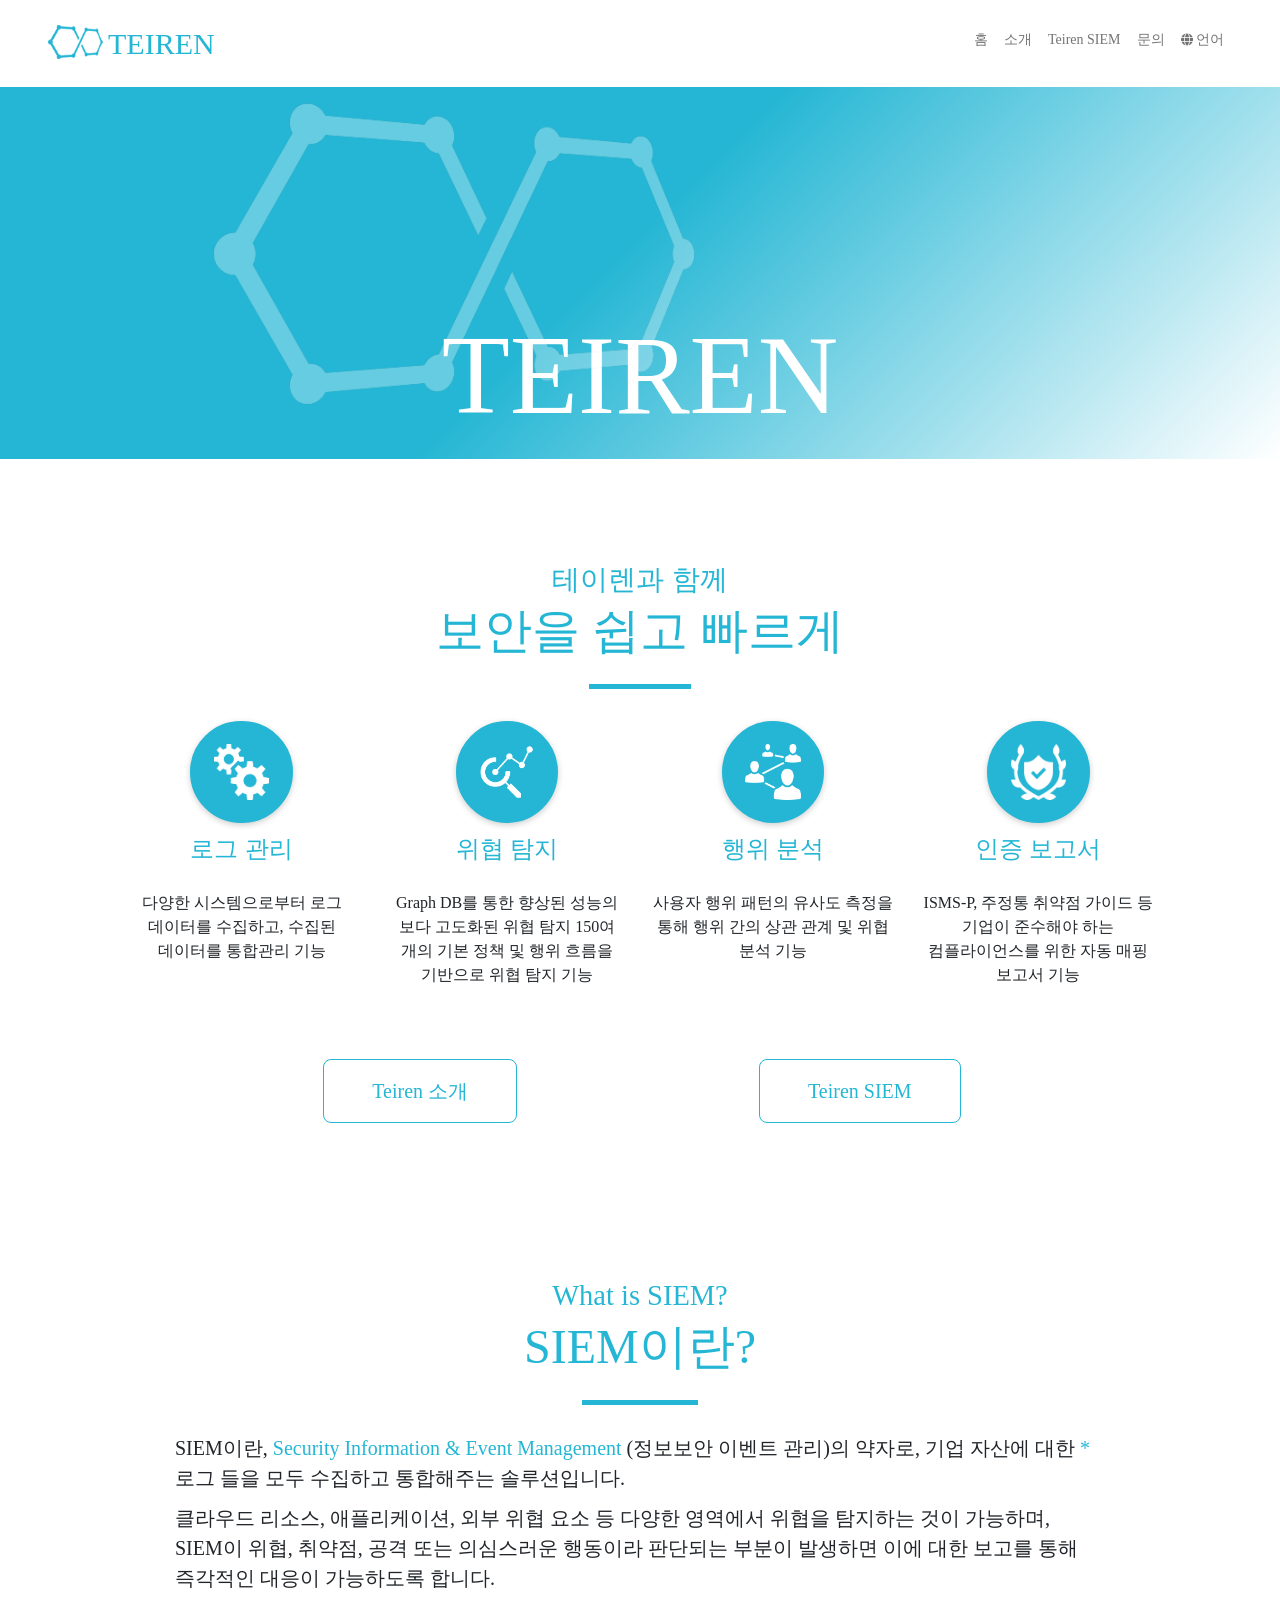
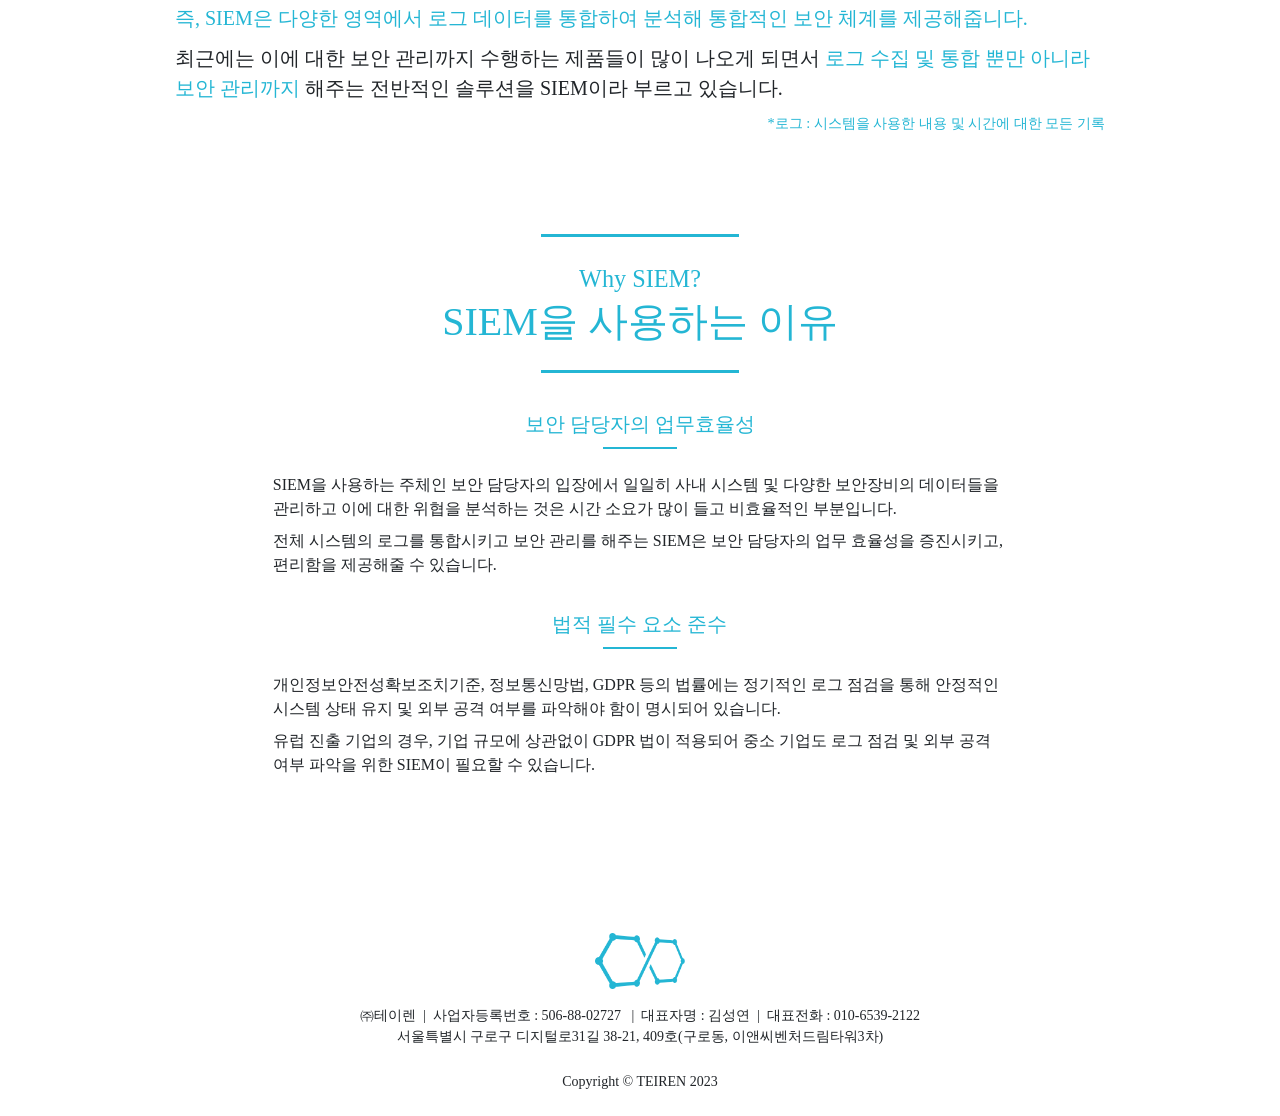
<file: index.html>
<!DOCTYPE html>
<html lang="en">

<head>
    <meta charset="utf-8" />
    <meta name="viewport" content="width=device-width, initial-scale=1, shrink-to-fit=yes" />
    <title>테이렌 TEIREN</title>
    <!-- Favicon-->
    <link rel="icon" type="image/x-icon" href="img/teiren-icon.png" />
    <!-- Custom NAVER font-->
    <link href="https://hangeul.pstatic.net/hangeul_static/css/nanum-square-neo.css" rel="stylesheet">
    <!-- Style -->
    <link href="css/teiren.css" rel="stylesheet" />
    <link rel="stylesheet" href="https://cdnjs.cloudflare.com/ajax/libs/font-awesome/6.4.0/css/all.min.css">
    <!-- Jquery -->
    <script src="https://ajax.googleapis.com/ajax/libs/jquery/3.6.0/jquery.min.js"></script>
    <!-- Teiren js-->
    <script src="js/navbar.js"></script>
    <!-- Wow.js-->
    <script src="js/wow.min.js"></script>
    <link rel="stylesheet" href="css/animate.css">
</head>

<body>
    <nav class="navbar justify-content-center navbar-expand bg-white py-3 fixed-top">
        <div class="nav-content">
            <a class="navbar-brand" href="index.html">
                <img src="img/teiren_logo.png" style="width:55px; margin-top:-15px;">
                <span class="fw-bolder text-teiren" style="font-size:30px;">TEIREN</span>
            </a>
            <div class="collapse navbar-collapse">
                <ul class="navbar-nav ms-auto mb-2 mb-lg-0 small fw-bolder align-items-center">
                    <li class="nav-item"><a class="nav-link" href="index.html">홈</a></li>
                    <li class="nav-item"><a class="nav-link" href="about.html">소개</a></li>
                    <li class="nav-item"><a class="nav-link" href="siem.html">Teiren SIEM</a></li>
                    <li class="nav-item"><a class="nav-link" href="inquirement.html">문의</a></li>
                    <li class="nav-item dropdown">
                        <a class="nav-link dropdown-toggle" id="navbarDropdown" role="button"
                            data-toggle="dropdown" aria-haspopup="true" aria-expanded="false">
                            <i class="fa-solid fa-globe small"></i> 언어
                        </a>
                        <div class="dropdown-menu small" aria-labelledby="navbarDropdown">
                            <a class="dropdown-item" href="index.html">한국어</a>
                            <a class="dropdown-item" href="en/index.html">English</a>
                        </div>
                    </li>
                </ul>
            </div>
        </div>
    </nav>
<main class="flex-shrink-0">
    <!-- Header-->
    <header>
        <div class="px-5 bg-gradient-teiren justify-content-center">
            <!-- Header content-->
            <section>
                <div id="logo-ani" class="wow fadeInRight">
                    <div class="home-logo-img-box">
                        <img src="img/teiren-white-icon.png" class="home-logo-img">
                    </div>
                    <div class="text-center text-white fw-bolder home-logo wow fadeInRight">
                        TEIREN
                    </div>
                </div>
        </div>
        </section>
    </header>
    <!-- About Teiren -->
    <section class="container">
        <div class="row gx-5 justify-content-center">
            <div class="col-10">
                <div class="text-center justify-content-center mb-1">
                    <div class="d-flex text-center justify-content-center wow fadeInUp">
                        <div>
                            <div class="fs-3 text-teiren">테이렌과 함께</div>
                            <h2 class="mb-4 display-5 fw-bolder"><span class="text-teiren">보안을 쉽고 빠르게</span></h2>
                            <div class="d-flex justify-content-center align-items-center">
                                <div class="mb-4 d-flex w-25" style="border-top: 5px solid var(--teiren); "></div>
                            </div>
                        </div>
                    </div>
                    <div class="row justify-content-around">
                        <div class="col-3 col justify-content-center mb-4 wow fadeInUp" data-wow-duration="0.7s">
                            <div id="circle">
                                <img src="img/log_icon.png">
                            </div>
                            <div class="text-center">
                                <div class="fs-4 fw-bolder text-teiren mb-4">로그 관리</div>
                                <div class="fw-normal fs-7">
                                    다양한 시스템으로부터 로그 데이터를 수집하고, 수집된 데이터를 통합관리 기능
                                </div>
                            </div>
                        </div>
                        <div class="col-3 justify-content-center mb-4 wow fadeInUp" data-wow-delay="0.2s" data-wow-duration="0.7s">
                            <div id="circle">
                                <img src="img/threat_icon.png">
                            </div>
                            <div class="text-center">
                                <div class="fs-4 fw-bolder text-teiren mb-4">위협 탐지</div>
                                <div class="fw-normal fs-7">
                                    Graph DB를 통한 향상된 성능의 보다 고도화된 위협 탐지 150여 개의 기본 정책 및 행위 흐름을 기반으로 위협 탐지 기능
                                </div>
                            </div>
                        </div>
                        <div class="col-3 justify-content-center align-items-center mb-4 wow fadeInUp" data-wow-delay="0.4s" data-wow-duration="0.7s">
                            <div id="circle">
                                <img src="img/ueba_icon.png">
                            </div>
                            <div class="text-center">
                                <div class="fs-4 fw-bolder text-teiren mb-4">행위 분석</div>
                                <div class="fw-normal fs-7">
                                    사용자 행위 패턴의 유사도 측정을 통해 행위 간의 상관 관계 및 위협 분석 기능
                                </div>
                            </div>
                        </div>
                        <div class="col-3 justify-content-center align-items-center mb-4 wow fadeInUp" data-wow-delay="0.6s" data-wow-duration="0.7s">
                            <div id="circle">
                                <img src="img/report_icon.png">
                            </div>
                            <div class="text-center">
                                <div class="fs-4 fw-bolder text-teiren mb-4">인증 보고서</div>
                                <div class="fw-normal fs-7">
                                    ISMS-P, 주정통 취약점 가이드 등 기업이 준수해야 하는 컴플라이언스를 위한 자동 매핑 보고서 기능
                                </div>
                            </div>
                        </div>
                        <div class="d-flex justify-content-center align-items-center">
                            <div class="home-btn">
                                <a class="btn btn-outline-teiren btn-lg px-5 py-3 fw-bolder m-5"
                                    href="about.html">Teiren 소개</a>
                            </div>
                            <div class="home-btn"><a class="btn btn-outline-teiren btn-lg px-5 py-3 fw-bolder m-5"
                                    href="siem.html">Teiren SIEM</a>
                            </div>
                        </div>
                    </div>
                </div>
            </div>
        </div>
    </section>
    <!-- About SIEM -->
    <section class="container">
        <div class="row gx-5 justify-content-center">
            <div style="width: 75%">
                <div class="text-center justify-content-center mb-1 wow fadeInUp">
                    <div class="d-flex text-center justify-content-center">
                        <div>
                            <div class="fs-3 text-teiren">
                                <span>What is SIEM? </span>
                            </div>
                            <h2 class="mb-4 display-5 fw-bolder"><span class="text-teiren">SIEM이란?</span></h2>
                            <div class="d-flex justify-content-center align-items-center">
                                <div class="mb-4 d-flex w-50" style="border-top: 5px solid var(--teiren); "></div>
                            </div>
                        </div>
                    </div>
                </div>
                <div class="d-flex justify-content-center wow fadeInRight">
                    <div class="fs-5 fw-bold">
                        <p>
                            <span>SIEM이란,
                                <span class="text-teiren fw-bolder">Security Information & Event Management</span>
                                (정보보안 이벤트 관리)의 약자로, 기업 자산에 대한
                                <span class="text-teiren">*</span>
                                로그 들을 모두 수집하고 통합해주는 솔루션입니다.</span>
                        </p>
                        <p>
                            <span>
                                클라우드 리소스, 애플리케이션, 외부 위협 요소 등 다양한 영역에서 위협을 탐지하는 것이 가능하며, SIEM이 위협, 취약점, 공격 또는 의심스러운
                                행동이라 판단되는 부분이 발생하면 이에 대한 보고를 통해 즉각적인 대응이 가능하도록 합니다.
                            </span>
                        </p>
                        <p>
                            <span class="text-teiren fw-bolder">
                                즉, SIEM은 다양한 영역에서 로그 데이터를 통합하여 분석해 통합적인 보안 체계를 제공해줍니다.
                            </span>
                        </p>
                        <p>
                            <span>
                                최근에는 이에 대한 보안 관리까지 수행하는 제품들이 많이 나오게 되면서
                                <span class="text-teiren fw-bolder">로그 수집 및 통합 뿐만 아니라 보안 관리까지</span>
                                해주는 전반적인 솔루션을 SIEM이라 부르고 있습니다.
                            </span>
                        </p>

                        <div class="text-end fs-8 text-teiren">
                            <span>*로그 : 시스템을 사용한 내용 및 시간에 대한 모든 기록</span>
                        </div>
                    </div>
                </div>
            </div>
        </div>
        <section>
            <div class="row gx-5 justify-content-center">
                <div style="width:60%">
                    <div class="text-center justify-content-center mb-1 wow fadeInUp">
                        <div class="d-flex text-center justify-content-center">
                            <div>
                                <div class="d-flex justify-content-center align-items-center">
                                    <div class="mb-4 d-flex w-50" style="border-bottom: 3px solid var(--teiren); ">
                                    </div>
                                </div>
                                <div class="fs-4 text-teiren">
                                    <span>Why SIEM?</span>
                                </div>
                                <h2 class="mb-4 display-6 fw-bold"><span class="text-teiren">SIEM을 사용하는 이유</span>
                                </h2>
                                <div class="d-flex justify-content-center align-items-center">
                                    <div class="mb-4 d-flex w-50" style="border-top: 3px solid var(--teiren); ">
                                    </div>
                                </div>
                            </div>
                        </div>
                    </div>
                    <div class="d-flex flex-column justify-content-center mb-4">
                        <div class="mt-2">
                            <div class="wow fadeInUp">
                                <div class="mb-2 fs-5 fw-bold text-teiren text-center">
                                    <span>보안 담당자의 업무효율성</span>
                                </div>
                                <div class="d-flex justify-content-center align-items-center">
                                    <div class="mb-4 d-flex w-10" style="border-top: 2px solid var(--teiren); "></div>
                                </div>
                            </div>
                            <div class="wow fadeInRight" data-wow-delay="0.3s">
                                <p>
                                    <span>
                                        SIEM을 사용하는 주체인 보안 담당자의 입장에서 일일히 사내 시스템 및 다양한 보안장비의 데이터들을 관리하고 이에 대한 위협을 분석하는 것은
                                        시간
                                        소요가 많이 들고 비효율적인 부분입니다.
                                    </span>
                                </p>
                                <p>
                                    <span>
                                        전체 시스템의 로그를 통합시키고 보안 관리를 해주는 SIEM은 보안 담당자의 업무 효율성을 증진시키고, 편리함을 제공해줄 수 있습니다.
                                    </span>
                                </p>
                            </div>
                        </div>
                        <div class="mt-4">
                            <div class="wow fadeInUp">
                                <div class="mb-2 fs-5 fw-bold text-teiren text-center">
                                    <span>법적 필수 요소 준수</span>
                                </div>
                                <div class="d-flex justify-content-center align-items-center">
                                    <div class="mb-4 d-flex w-10" style="border-top: 2px solid var(--teiren); "></div>
                                </div>
                            </div>
                            <div class="wow fadeInRight" data-wow-delay="0.3s">
                                <p>
                                    <span>
                                        개인정보안전성확보조치기준, 정보통신망법, GDPR 등의 법률에는 정기적인 로그 점검을 통해 안정적인 시스템 상태 유지 및 외부 공격 여부를
                                        파악해야 함이 명시되어 있습니다.
                                    </span>
                                </p>
                                <p>
                                    <span>
                                        유럽 진출 기업의 경우, 기업 규모에 상관없이 GDPR 법이 적용되어 중소 기업도 로그 점검 및 외부 공격 여부 파악을 위한 SIEM이 필요할
                                        수 있습니다.
                                    </span>
                                </p>
                            </div>
                        </div>
                    </div>
                </div>
            </div>
        </section>
    </section>
</main>
<script>
    $(function () {
        $(window).scrollTop(0);
    })
</script>
        <!-- Footer start -->
        <section>
            <footer class="bg-white py-4 mt-auto">
                <div class="px-5 d-flex justify-content-center align-items-center">
                    <div class="flex-column text-center">
                        <div class="d-flex justify-content-center mb-3">
                            <img src="img/teiren_logo.png" width="90vw">
                        </div>
                        <div class="col-auto mb-4">
                            <div class="small m-0 fs-7">
                                <span class="fw-bolder">㈜테이렌</span>&ensp;|&ensp;사업자등록번호 : 506-88-02727 &ensp;|&ensp;대표자명 :
                                김성연&ensp;|&ensp;대표전화 : 010-6539-2122
                                <br>서울특별시 구로구 디지털로31길 38-21, 409호(구로동, 이앤씨벤처드림타워3차)
                                </br>
                            </div>
                        </div>
                        <div class="col-auto">
                            <div class="small m-0">Copyright &copy; TEIREN 2023</div>
                        </div>
                        <!-- <div class="col-auto">
                            <a class="small" href="#!">Privacy</a>
                            <span class="mx-1">&middot;</span>
                            <a class="small" href="#!">Terms</a>
                            <span class="mx-1">&middot;</span>
                            <a class="small" href="#!">Contact</a>
                        </div> -->
                    </div>
                </div>
            </footer>
        </section>
        <!-- Footer end -->
</body>

</html>
</file>
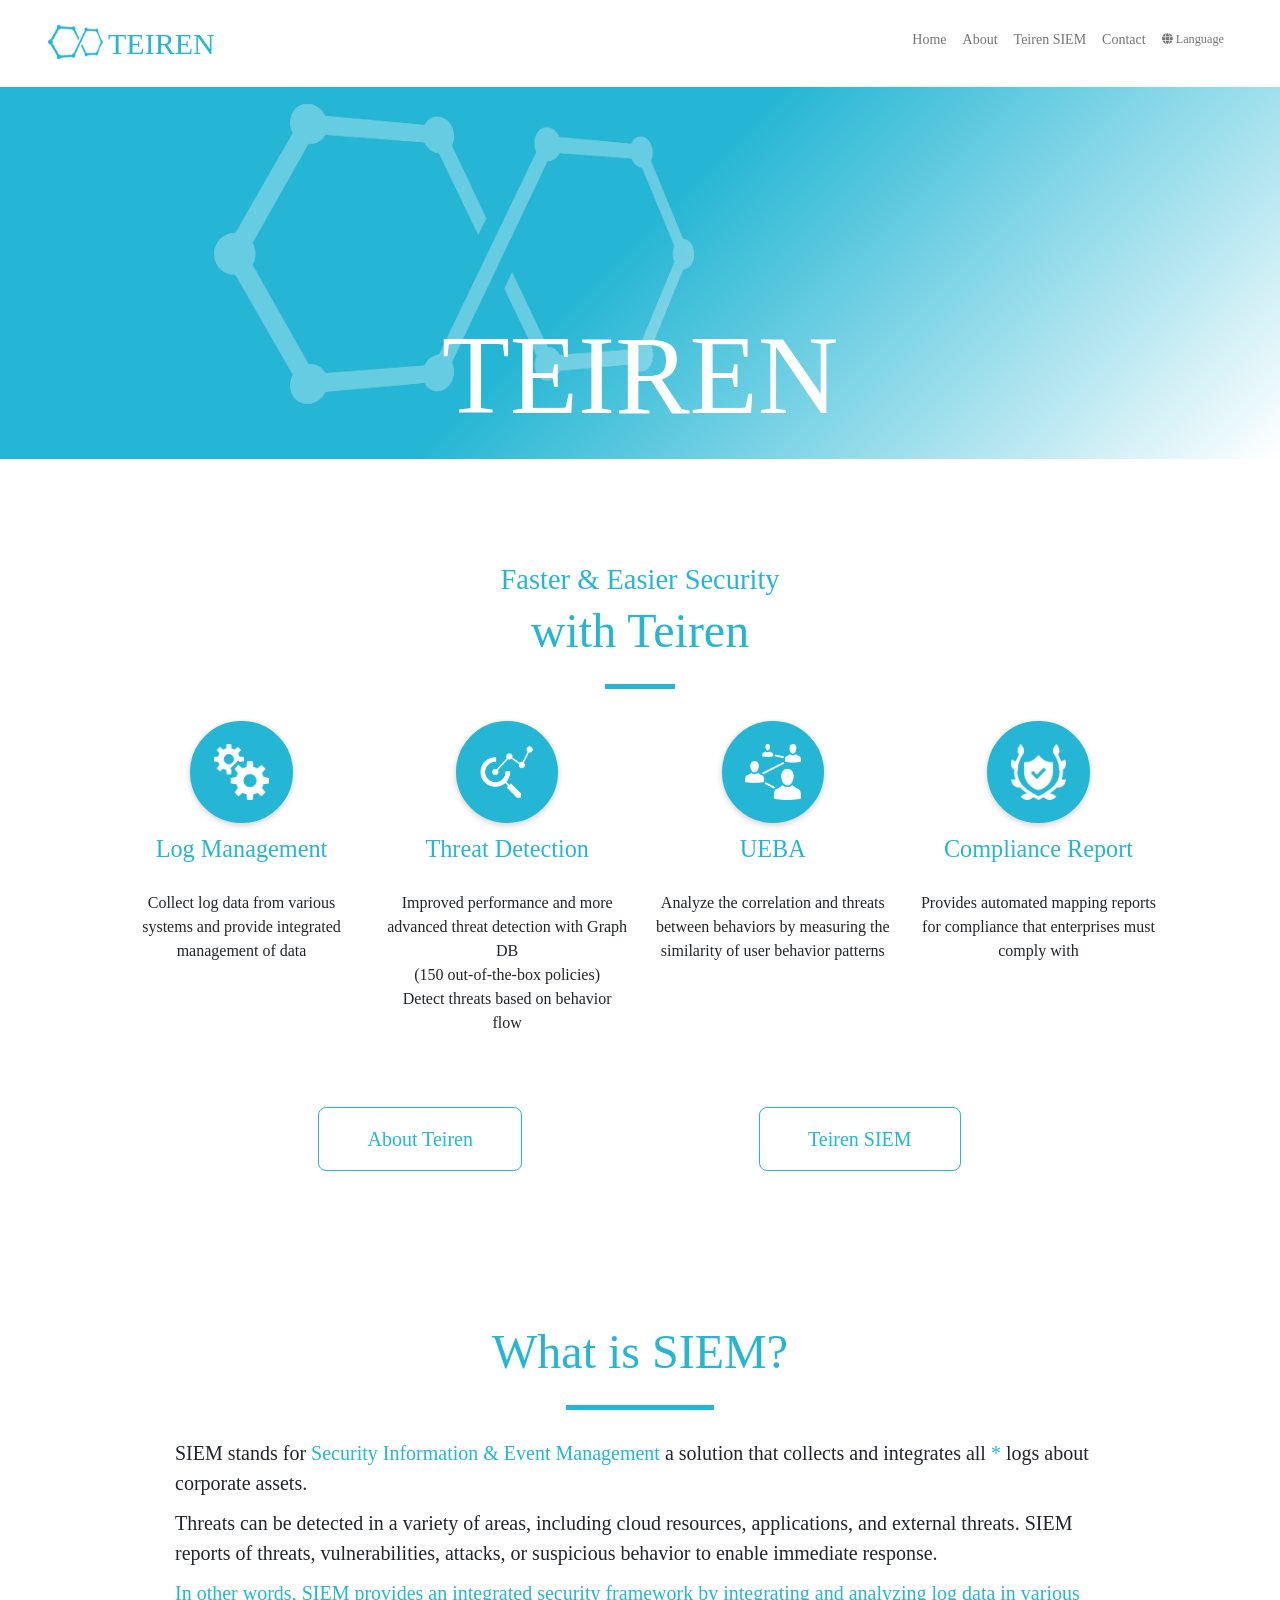
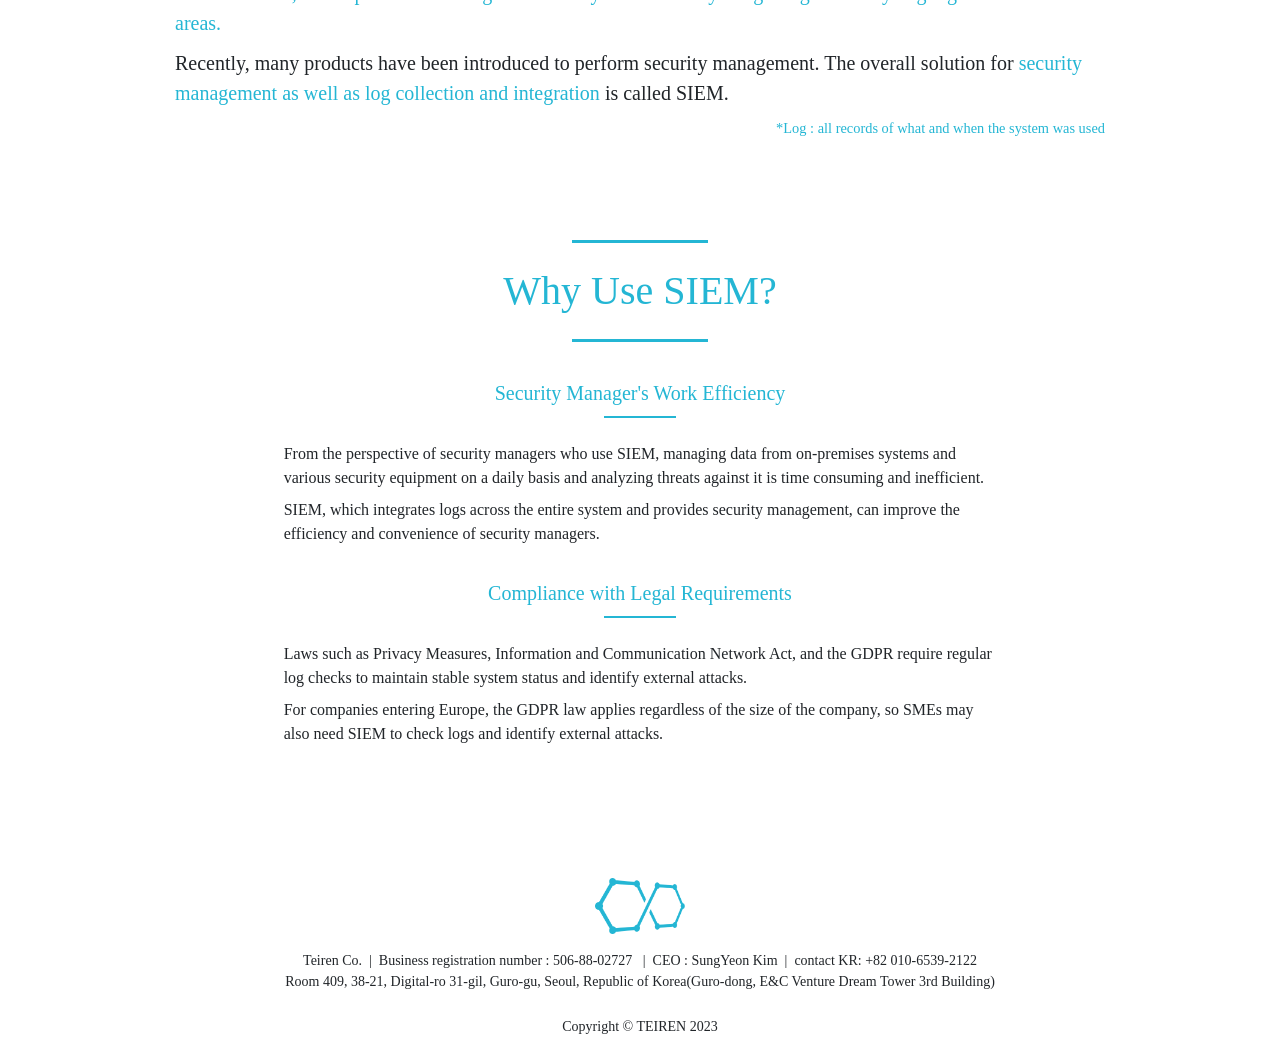
<file: en/index.html>
<!DOCTYPE html>
<html lang="en">
<head>
    <meta charset="utf-8" />
    <meta name="viewport" content="width=device-width, initial-scale=1, shrink-to-fit=yes" />
    <meta name="description" content="" />
    <meta name="author" content="" />
    <title>TEIREN</title>
    <!-- Favicon-->
    <link rel="icon" type="image/x-icon" href="../img/teiren-icon.png" />
    <!-- Custom NAVER font-->
    <link href="https://hangeul.pstatic.net/hangeul_static/css/nanum-square-neo.css" rel="stylesheet">
    <!-- Style -->
    <link href="../css/teiren.css" rel="stylesheet" />
    <link rel="stylesheet" href="https://cdnjs.cloudflare.com/ajax/libs/font-awesome/6.4.0/css/all.min.css">
    <!-- Jquery -->
    <script src="https://ajax.googleapis.com/ajax/libs/jquery/3.6.0/jquery.min.js"></script>
    <!-- Teiren js-->
    <script src="../js/navbar.js"></script>
</head>

<body>
    <nav class="navbar justify-content-center navbar-expand bg-white py-3 fixed-top">
        <div class="nav-content">
            <a class="navbar-brand" href="index.html">
                <img src="../img/teiren_logo.png" style="width:55px; margin-top:-15px;">
                <span class="fw-bolder text-teiren" style="font-size:30px;">TEIREN</span>
            </a>
            <div class="collapse navbar-collapse">
                <ul class="navbar-nav ms-auto mb-2 mb-lg-0 small fw-bolder align-items-center">
                    <li class="nav-item"><a class="nav-link" href="index.html">Home</a></li>
                    <li class="nav-item"><a class="nav-link" href="about.html">About</a></li>
                    <li class="nav-item"><a class="nav-link" href="siem.html">Teiren SIEM</a></li>
                    <li class="nav-item"><a class="nav-link" href="inquirement.html">Contact</a></li>
                    <li class="nav-item dropdown small">
                        <a class="nav-link dropdown-toggle" id="navbarDropdown" role="button"
                            data-toggle="dropdown" aria-haspopup="true" aria-expanded="false">
                            <i class="fa-solid fa-globe small"></i> Language
                        </a>
                        <div class="dropdown-menu small" aria-labelledby="navbarDropdown">
                            <a class="dropdown-item" href="../index.html">한국어</a>
                            <a class="dropdown-item" href="index.html">English</a>
                        </div>
                    </li>
                </ul>
            </div>
        </div>
    </nav>

    
<main class="flex-shrink-0">
    <!-- Header-->
    <header>
        <div class="px-5 bg-gradient-teiren justify-content-center">
            <!-- Header content-->
            <section>
                <div id="logo-ani">
                    <div class="home-logo-img-box">
                        <img src="../img/teiren-white-icon.png" class="home-logo-img">
                    </div>
                    <div class="text-center text-white fw-bolder home-logo">
                        TEIREN
                    </div>
                </div>
        </div>
        </section>
    </header>
    <!-- About Teiren-->
    <section class="container">
        <div class="row gx-5 justify-content-center">
            <div class="col-10">
                <div class="text-center justify-content-center mb-1">
                    <div class="d-flex text-center justify-content-center">
                        <div>
                            <div class="fs-3 text-teiren">Faster & Easier Security</div>
                            <h2 class="mb-4 display-5 fw-bolder"><span class="text-teiren">with Teiren</span></h2>
                            <div class="d-flex justify-content-center align-items-center">
                                <div class="mb-4 d-flex w-25" style="border-top: 5px solid var(--teiren); "></div>
                            </div>
                        </div>
                    </div>
                    <div class="row justify-content-around">
                        <div class="col-3 col justify-content-center mb-4">
                            <div id="circle">
                                <img src="../img/log_icon.png">
                            </div>
                            <div class="text-center">
                                <div class="fs-4 fw-bolder text-teiren mb-4">Log Management</div>
                                <div class="fw-normal fs-7">
                                    Collect log data from various systems and provide integrated management of data
                                </div>
                            </div>
                        </div>
                        <div class="col-3 justify-content-center mb-4">
                            <div id="circle">
                                <img src="../img/threat_icon.png">
                            </div>
                            <div class="text-center">
                                <div class="fs-4 fw-bolder text-teiren mb-4">Threat Detection</div>
                                <div class="fw-normal fs-7">
                                    Improved performance and more advanced threat detection with Graph DB<br>
                                    (150 out-of-the-box policies)<br>
                                    Detect threats based on behavior flow
                                </div>
                            </div>
                        </div>
                        <div class="col-3 justify-content-center align-items-center mb-4">
                            <div id="circle">
                                <img src="../img/ueba_icon.png">
                            </div>
                            <div class="text-center">
                                <div class="fs-4 fw-bolder text-teiren mb-4">UEBA</div>
                                <div class="fw-normal fs-7">
                                    Analyze the correlation and threats between behaviors by measuring the similarity of
                                    user behavior patterns
                                </div>
                            </div>
                        </div>
                        <div class="col-3 justify-content-center align-items-center mb-4">
                            <div id="circle">
                                <img src="../img/report_icon.png">
                            </div>
                            <div class="text-center">
                                <div class="fs-4 fw-bolder text-teiren mb-4">Compliance Report</div>
                                <div class="fw-normal fs-7">
                                    Provides automated mapping reports for compliance that enterprises must comply with
                                </div>
                            </div>
                        </div>
                        <div class="d-flex justify-content-center align-items-center">
                            <div class="home-btn">
                                <a class="btn btn-outline-teiren btn-lg px-5 py-3 fw-bolder m-5"
                                    href="about.html">About Teiren</a>
                            </div>
                            <div class="home-btn"><a class="btn btn-outline-teiren btn-lg px-5 py-3 fw-bolder m-5"
                                    href="siem.html">Teiren SIEM</a>
                            </div>

                        </div>
                    </div>
                </div>
            </div>
        </div>
    </section>
    <!-- About SIEM -->
    <section class="container">
        <div class="row gx-5 justify-content-center">
            <div class="col-9">
                <div class="text-center justify-content-center mb-1">
                    <div class="d-flex text-center justify-content-center">
                        <div>
                            <h2 class="mb-4 display-5 fw-bolder"><span class="text-teiren">What is SIEM?</span></h2>
                            <div class="d-flex justify-content-center align-items-center">
                                <div class="mb-4 d-flex w-50" style="border-top: 5px solid var(--teiren); "></div>
                            </div>
                        </div>
                    </div>
                </div>
                <div class="d-flex justify-content-center">
                    <div class="fs-5 fw-bold">
                        <p>
                            <span>SIEM stands for
                                <span class="text-teiren fw-bolder">Security Information & Event Management</span>
                                a solution that collects and integrates all
                                <span class="text-teiren">*</span>
                                logs about corporate assets.</span>
                        </p>
                        <p>
                            <span>
                                Threats can be detected in a variety of areas, including cloud resources, applications,
                                and external threats. SIEM reports of threats, vulnerabilities, attacks, or suspicious
                                behavior to enable immediate response.
                            </span>
                        </p>
                        <p>
                            <span class="text-teiren fw-bolder">
                                In other words, SIEM provides an integrated security framework by integrating and
                                analyzing log data in various areas.
                            </span>
                        </p>
                        <p>
                            <span>
                                Recently, many products have been introduced to perform security management. The overall
                                solution for
                                <span class="text-teiren fw-bolder">security management as well as log collection and
                                    integration</span>
                                is called SIEM.
                            </span>
                        </p>
                        <div class="text-end fs-8 text-teiren">
                            <span>*Log : all records of what and when the system was used</span>
                        </div>
                    </div>
                </div>
            </div>
        </div>
        <section>
            <div class="row gx-5 justify-content-center">
                <div class="col-7">
                    <div class="text-center justify-content-center mb-1">
                        <div class="d-flex text-center justify-content-center">
                            <div>
                                <div class="d-flex justify-content-center align-items-center">
                                    <div class="mb-4 d-flex w-50" style="border-bottom: 3px solid var(--teiren); ">
                                    </div>
                                </div>
                                <h2 class="mb-4 display-6 fw-bold"><span class="text-teiren">Why Use SIEM?</span>
                                </h2>
                                <div class="d-flex justify-content-center align-items-center">
                                    <div class="mb-4 d-flex w-50" style="border-top: 3px solid var(--teiren); ">
                                    </div>
                                </div>
                            </div>
                        </div>
                    </div>
                    <div class="d-flex flex-column justify-content-around">
                        <div class="mt-2">
                            <div class="mb-2 fs-5 fw-bold text-teiren text-center">
                                <span>Security Manager's Work Efficiency</span>
                            </div>
                            <div class="d-flex justify-content-center align-items-center">
                                <div class="mb-4 d-flex w-10" style="border-top: 2px solid var(--teiren); "></div>
                            </div>
                            <p>
                                <span>
                                    From the perspective of security managers who use SIEM, managing data from
                                    on-premises systems and various security equipment on a daily basis and analyzing
                                    threats against it is time consuming and inefficient.
                                </span>
                            </p>
                            <p>
                                <span>
                                    SIEM, which integrates logs across the entire system and provides security
                                    management, can improve the efficiency and convenience of security managers.
                                </span>
                            </p>
                        </div>
                        <div class="mt-4">
                            <div class="mb-2 fs-5 fw-bold text-teiren text-center">
                                <span>Compliance with Legal Requirements</span>
                            </div>
                            <div class="d-flex justify-content-center align-items-center">
                                <div class="mb-4 d-flex w-10" style="border-top: 2px solid var(--teiren); "></div>
                            </div>
                            <p>
                                <span>
                                    Laws such as Privacy Measures, Information and Communication Network Act, and the
                                    GDPR require regular log checks to maintain stable system status and identify
                                    external attacks.
                                </span>
                            </p>
                            <p>
                                <span>
                                    For companies entering Europe, the GDPR law applies regardless of the size of the
                                    company, so SMEs may also need SIEM to check logs and identify external attacks.
                                </span>
                            </p>
                        </div>
                    </div>
                </div>
            </div>
        </section>
    </section>
</main>

        <!-- Footer start -->
        <section>
            <footer class="bg-white py-4 mt-auto">
                <div class="px-5 d-flex justify-content-center align-items-center">
                    <div class="flex-column text-center">
                        <div class="d-flex justify-content-center mb-3">
                            <img src="../img/teiren_logo.png" width="90vw">
                        </div>
                        <div class="col-auto mb-4">
                            <div class="small m-0 fs-7">
                                <span class="fw-bolder">Teiren Co.</span>&ensp;|&ensp;Business registration number : 506-88-02727 &ensp;|&ensp;CEO :
                                SungYeon Kim&ensp;|&ensp;contact KR: +82 010-6539-2122
                                <br>Room 409, 38-21, Digital-ro 31-gil, Guro-gu, Seoul, Republic of Korea(Guro-dong, E&C Venture Dream Tower 3rd Building)</br>
                            </div>
                        </div>
                        <div class="col-auto">
                            <div class="small m-0">Copyright &copy; TEIREN 2023</div>
                        </div>
                    </div>
                </div>
            </footer>
        </section>
        <!-- Footer end -->

        <script>
            $(function () {
                $(window).scrollTop(0);
            })
        </script>
</body>
</html>
</file>
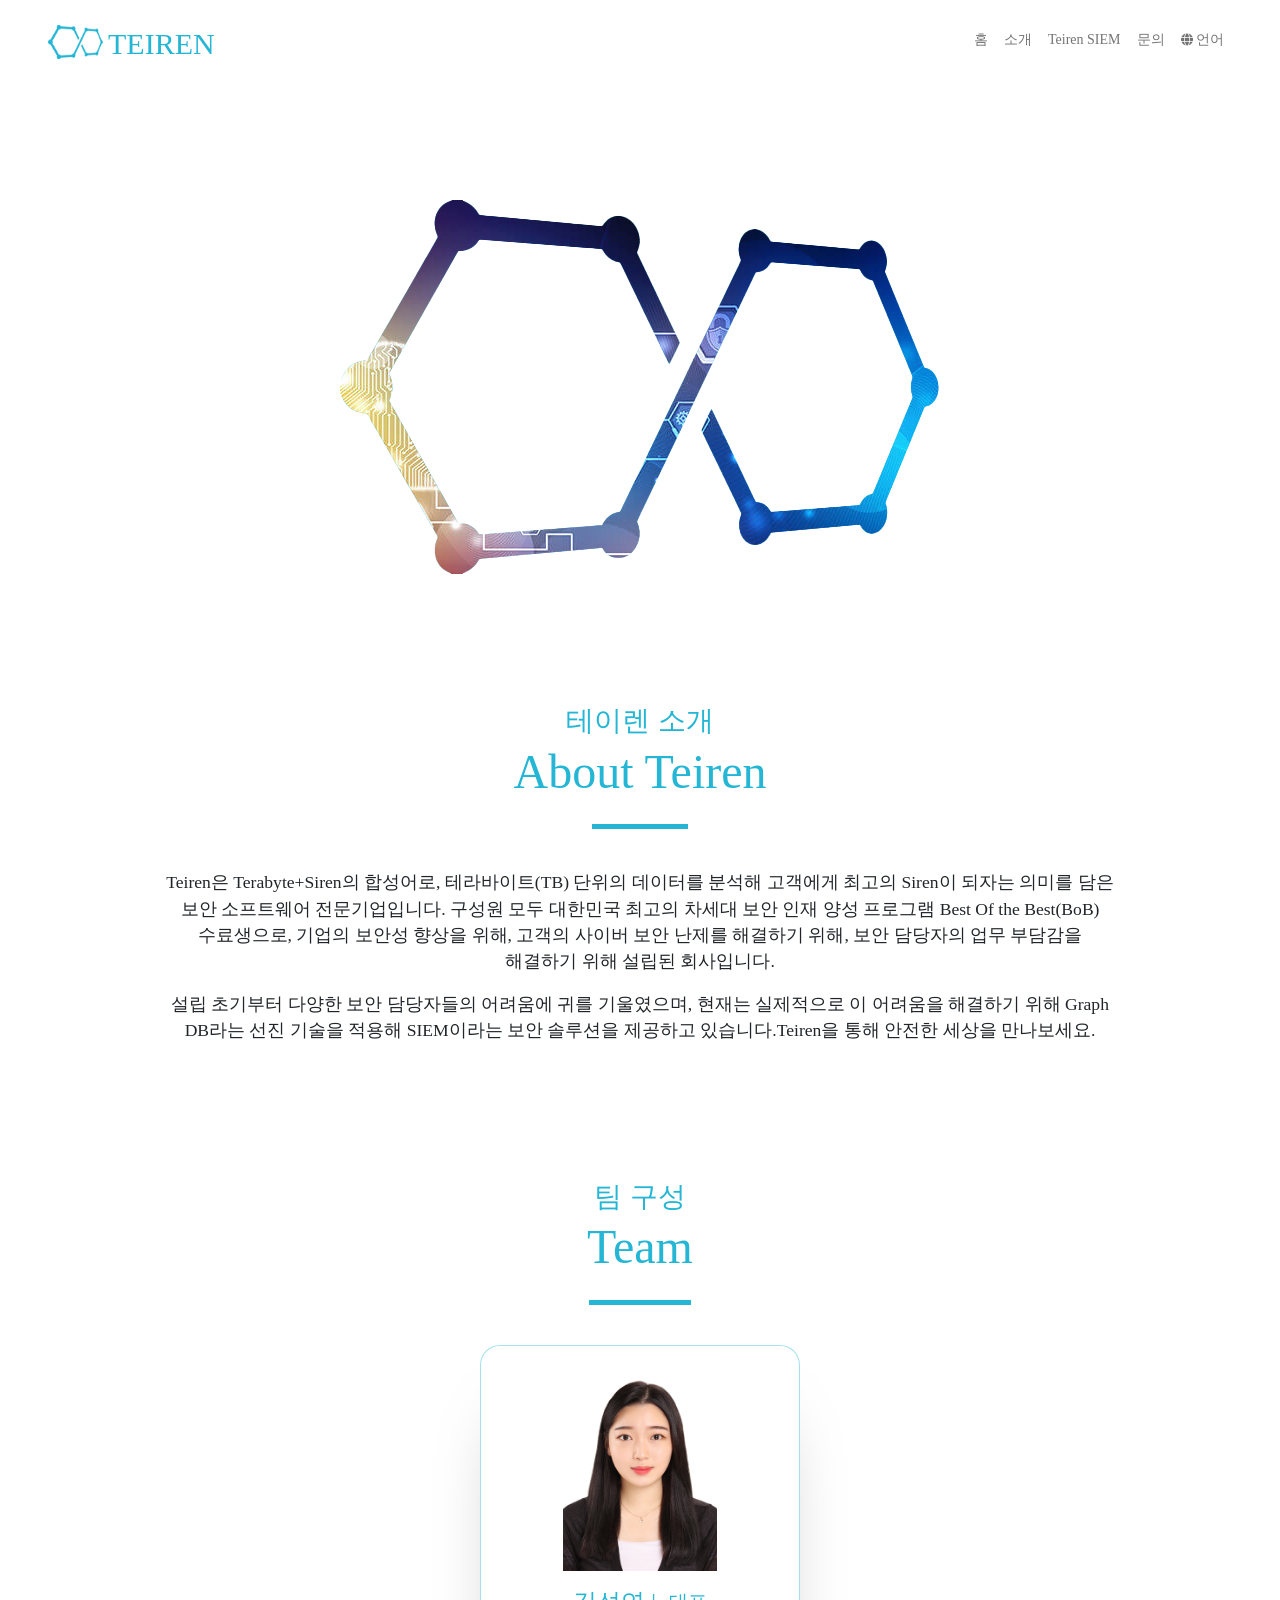
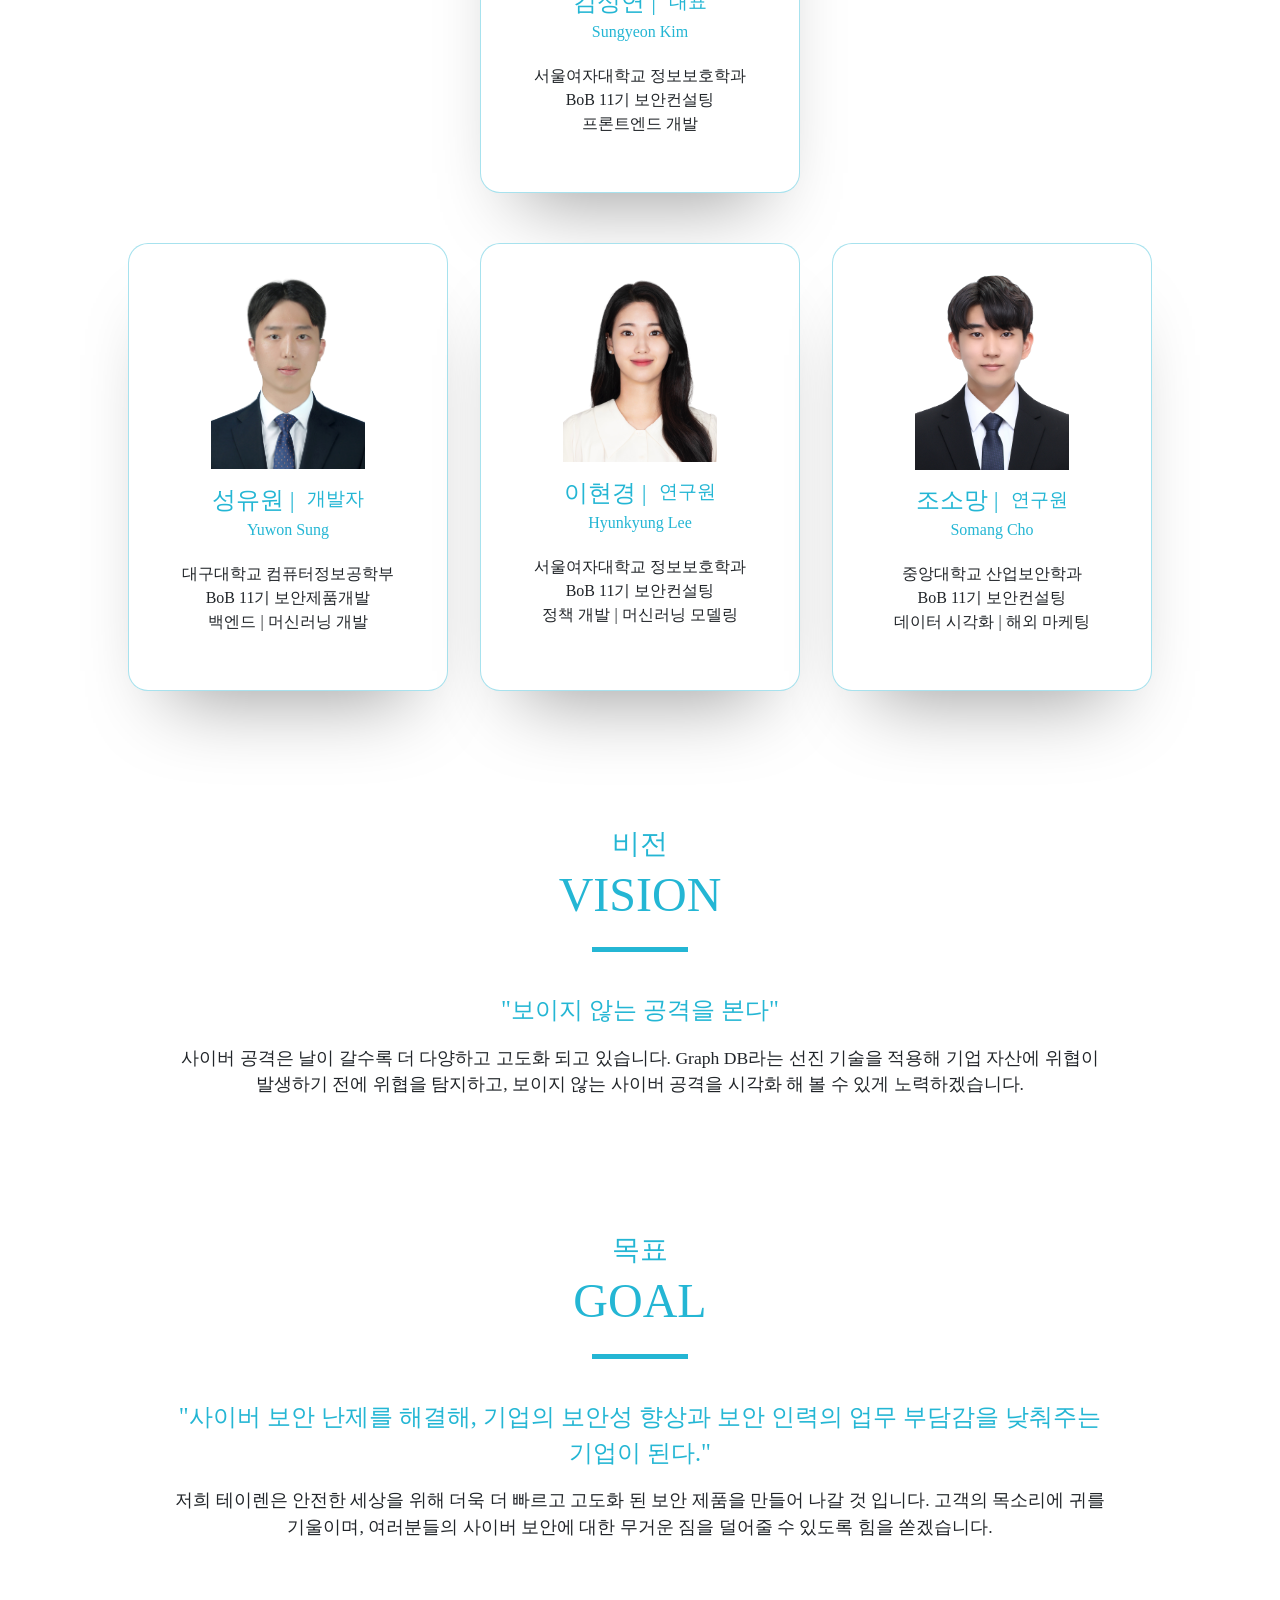
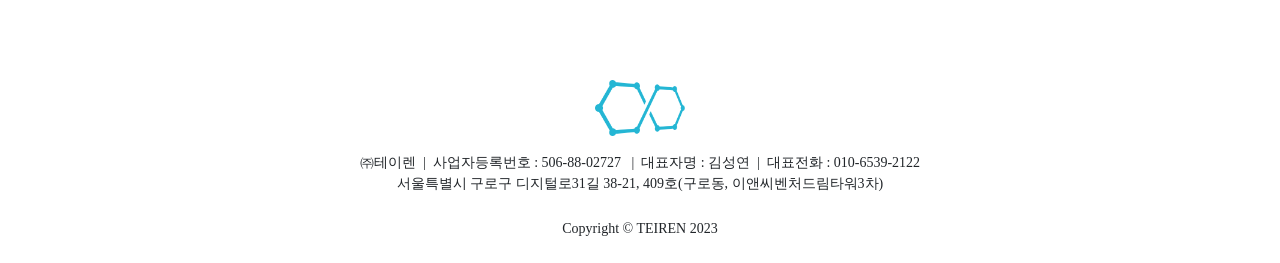
<file: about.html>
<!DOCTYPE html>
<html lang="en">

<head>
    <meta charset="utf-8" />
    <meta name="viewport" content="width=device-width, initial-scale=1, shrink-to-fit=yes" />
    <title>테이렌 TEIREN</title>
    <!-- Favicon-->
    <link rel="icon" type="image/x-icon" href="img/teiren-icon.png" />
    <!-- Custom NAVER font-->
    <link href="https://hangeul.pstatic.net/hangeul_static/css/nanum-square-neo.css" rel="stylesheet">
    <!-- Style -->
    <link href="css/teiren.css" rel="stylesheet" />
    <link rel="stylesheet" href="https://cdnjs.cloudflare.com/ajax/libs/font-awesome/6.4.0/css/all.min.css">
    <!-- Jquery -->
    <script src="https://ajax.googleapis.com/ajax/libs/jquery/3.6.0/jquery.min.js"></script>
    <!-- Teiren js-->
    <script src="js/navbar.js"></script>
    <!-- Wow.js-->
    <script src="js/wow.min.js"></script>
    <link rel="stylesheet" href="css/animate.css">
</head>

<body>
    <nav class="navbar justify-content-center navbar-expand bg-white py-3 fixed-top">
        <div class="nav-content">
            <a class="navbar-brand" href="index.html">
                <img src="img/teiren_logo.png" style="width:55px; margin-top:-15px;">
                <span class="fw-bolder text-teiren" style="font-size:30px;">TEIREN</span>
            </a>
            <div class="collapse navbar-collapse">
                <ul class="navbar-nav ms-auto mb-2 mb-lg-0 small fw-bolder align-items-center">
                    <li class="nav-item"><a class="nav-link" href="index.html">홈</a></li>
                    <li class="nav-item"><a class="nav-link" href="about.html">소개</a></li>
                    <li class="nav-item"><a class="nav-link" href="siem.html">Teiren SIEM</a></li>
                    <li class="nav-item"><a class="nav-link" href="inquirement.html">문의</a></li>
                    <li class="nav-item dropdown">
                        <a class="nav-link dropdown-toggle" id="navbarDropdown" role="button"
                            data-toggle="dropdown" aria-haspopup="true" aria-expanded="false">
                            <i class="fa-solid fa-globe small"></i> 언어
                        </a>
                        <div class="dropdown-menu small" aria-labelledby="navbarDropdown">
                            <a class="dropdown-item" href="index.html">한국어</a>
                            <a class="dropdown-item" href="en/index.html">English</a>
                        </div>
                    </li>
                </ul>
            </div>
        </div>
    </nav>
    <main class="flex-shrink-0">
        <div class="d-flex justify-content-center wow fadeInLeft" style="padding:200px 0 10px 0 !important;">
            <img src="img/teiren-color-logo.png" class="about-img">
        </div>
        <!-- About Teiren-->
        <section>
            <div class="px-5 d-flex justify-content-center align-items-center">
                <div class="px-1 my-3 wow fadeInUp">
                    <div class="text-center mb-3">
                        <span class="text-teiren fs-3 d-inline">테이렌 소개</span><br>
                        <h1 class="display-5 fw-bolder mb-0">
                            <span class="text-teiren d-inline">About Teiren</span>
                        </h1>
                        <div class="d-flex justify-content-center align-items-center">
                            <div class="my-4 d-flex w-10" style="border-top: 5px solid var(--teiren); "></div>
                        </div>
                    </div>
                    <div class="text-center about-text wow fadeInUp" data-wow-delay="0.2s">
                        <span class="fs-6 fw-bold">
                            Teiren은 Terabyte+Siren의 합성어로, 테라바이트(TB) 단위의 데이터를 분석해 고객에게 최고의 Siren이 되자는 의미를 담은 보안 소프트웨어
                            전문기업입니다. 구성원 모두 대한민국 최고의 차세대 보안 인재 양성 프로그램 Best Of the Best(BoB) 수료생으로, 기업의 보안성 향상을 위해,
                            고객의 사이버 보안 난제를 해결하기 위해, 보안 담당자의 업무 부담감을 해결하기 위해 설립된 회사입니다.
                        </span>
                    </div>
                    <div class="text-center mt-3 about-text wow fadeInUp" data-wow-delay="0.4s">
                        <span class="fs-6 fw-bold">
                            설립 초기부터 다양한 보안 담당자들의 어려움에 귀를 기울였으며, 현재는 실제적으로 이 어려움을 해결하기 위해 Graph DB라는 선진 기술을 적용해 SIEM이라는
                            보안 솔루션을 제공하고 있습니다.Teiren을 통해 안전한 세상을 만나보세요.
                        </span>
                    </div>
                </div>
            </div>
        </section>
        <!-- Team -->
        <section>
            <div class="px-5 d-flex justify-content-center align-items-center">
                <div class="px-1 my-3">
                    <div class="text-center mb-3 wow fadeInUp">
                        <span class="text-teiren fs-3 d-inline">팀 구성</span><br>
                        <h1 class="display-5 fw-bolder mb-0">
                            <span class="text-teiren d-inline">Team</span>
                        </h1>
                        <div class="d-flex justify-content-center align-items-center">
                            <div class="my-4 d-flex w-10" style="border-top: 5px solid var(--teiren); "></div>
                        </div>
                    </div>
                    <div class="d-flex flex-column">
                        <div class="ceo wow fadeInUp" data-wow-delay="0.3s">
                            <div class="align-items-center team-box">
                                <div class="team-img-box">
                                    <img src="img/Sungyeon Kim.png" class="team-img">
                                </div>
                                <div class="team-name fw-bolder">
                                    <span>김성연 |</span>
                                    <span class="team-pos fw-bold">대표</span>
                                </div>
                                <div class="team-eng fw-normal">
                                    <span>Sungyeon Kim</span>
                                </div>
                                <div class="team-info">
                                    <span>
                                        서울여자대학교 정보보호학과 <br>
                                        BoB 11기 보안컨설팅 <br>
                                        프론트엔드 개발
                                    </span>
                                </div>
                            </div>
                        </div>
                        <div class="member wow fadeInUp">
                            <div class="align-items-center team-box wow fadeInUp">
                                <div class="team-img-box">
                                    <img src="img/Yuwon Sung.png" class="team-img">
                                </div>
                                <div class="team-name fw-bolder">
                                    <span>성유원 |</span>
                                    <span class="team-pos fw-bold">개발자</span>
                                </div>
                                <div class="team-eng fw-normal">
                                    <span>Yuwon Sung</span>
                                </div>
                                <div class="team-info">
                                    <span>
                                        대구대학교 컴퓨터정보공학부 <br>
                                        BoB 11기 보안제품개발 <br>
                                        백엔드 | 머신러닝 개발
                                    </span>
                                </div>
                            </div>
                            <div class="align-items-center team-box wow fadeInUp" data-wow-delay="0.2s">
                                <div class="team-img-box">
                                    <img src="img/Hyunkyung Lee.png" class="team-img">
                                </div>
                                <div class="team-name fw-bolder">
                                    <span>이현경 |</span>
                                    <span class="team-pos fw-bold">연구원</span>
                                </div>
                                <div class="team-eng fw-normal">
                                    <span>Hyunkyung Lee</span>
                                </div>
                                <div class="team-info">
                                    <span>
                                        서울여자대학교 정보보호학과 <br>
                                        BoB 11기 보안컨설팅 <br>
                                        정책 개발 | 머신러닝 모델링
                                    </span>
                                </div>
                            </div>
                            <div class="align-items-center team-box wow fadeInUp" data-wow-delay="0.4s">
                                <div class="team-img-box">
                                    <img src="img/Somang Cho.png" class="team-img">
                                </div>
                                <div class="team-name fw-bolder">
                                    <span>조소망 |</span>
                                    <span class="team-pos fw-bold">연구원</span>
                                </div>
                                <div class="team-eng fw-normal">
                                    <span>Somang Cho</span>
                                </div>
                                <div class="team-info">
                                    <span>
                                        중앙대학교 산업보안학과 <br>
                                        BoB 11기 보안컨설팅 <br>
                                        데이터 시각화 | 해외 마케팅
                                    </span>
                                </div>
                            </div>
                        </div>
                    </div>
                </div>
        </section>
        <!-- Vison -->
        <section>
            <div class="px-5 d-flex justify-content-center align-items-center">
                <div class="px-1 my-3">
                    <div class="text-center mb-3 wow fadeInUp">
                        <span class="text-teiren fs-3 d-inline">비전</span><br>
                        <h1 class="display-5 fw-bolder mb-0">
                            <span class="text-teiren d-inline">VISION</span>
                        </h1>
                        <div class="d-flex justify-content-center align-items-center">
                            <div class="my-4 d-flex w-10" style="border-top: 5px solid var(--teiren); "></div>
                        </div>
                    </div>
                    <div class="text-center about-text wow fadeInUp" data-wow-delay="0.2s">
                        <span class="fs-4 fw-bolder text-teiren">
                            "보이지 않는 공격을 본다"
                        </span>
                    </div>
                    <div class="text-center mt-3 about-text wow fadeInUp" data-wow-delay="0.4s">
                        <span class="fs-6 fw-bold">
                            사이버 공격은 날이 갈수록 더 다양하고 고도화 되고 있습니다. Graph DB라는 선진 기술을 적용해 기업 자산에 위협이 발생하기 전에 위협을 탐지하고, 보이지 않는
                            사이버 공격을 시각화 해 볼 수 있게 노력하겠습니다.
                        </span>
                    </div>
                </div>
            </div>
        </section>
        <!-- Goal -->
        <section>
            <div class="px-5 d-flex justify-content-center align-items-center">
                <div class="px-1 my-3">
                    <div class="text-center mb-3 wow fadeInUp">
                        <span class="text-teiren fs-3 d-inline">목표</span><br>
                        <h1 class="display-5 fw-bolder mb-0">
                            <span class="text-teiren d-inline">GOAL</span>
                        </h1>
                        <div class="d-flex justify-content-center align-items-center">
                            <div class="my-4 d-flex w-10" style="border-top: 5px solid var(--teiren); "></div>
                        </div>
                    </div>
                    <div class="text-center about-text wow fadeInUp" data-wow-delay="0.2s">
                        <span class="fs-4 fw-bolder text-teiren">
                            "사이버 보안 난제를 해결해, 기업의 보안성 향상과 보안 인력의 업무 부담감을 낮춰주는 기업이 된다."
                        </span>
                    </div>
                    <div class="text-center mt-3 about-text wow fadeInUp" data-wow-delay="0.4s">
                        <span class="fs-6 fw-bold">
                            저희 테이렌은 안전한 세상을 위해 더욱 더 빠르고 고도화 된 보안 제품을 만들어 나갈 것 입니다. 고객의 목소리에 귀를 기울이며, 여러분들의 사이버 보안에 대한
                            무거운 짐을 덜어줄 수 있도록 힘을 쏟겠습니다.
                        </span>
                    </div>
                </div>
            </div>
        </section>
    </main>

        <!-- Footer start -->
        <section>
            <footer class="bg-white py-4 mt-auto">
                <div class="px-5 d-flex justify-content-center align-items-center">
                    <div class="flex-column text-center">
                        <div class="d-flex justify-content-center mb-3">
                            <img src="img/teiren_logo.png" width="90vw">
                        </div>
                        <div class="col-auto mb-4">
                            <div class="small m-0 fs-7">
                                <span class="fw-bolder">㈜테이렌</span>&ensp;|&ensp;사업자등록번호 : 506-88-02727 &ensp;|&ensp;대표자명 :
                                김성연&ensp;|&ensp;대표전화 : 010-6539-2122
                                <br>서울특별시 구로구 디지털로31길 38-21, 409호(구로동, 이앤씨벤처드림타워3차)
                                </br>
                            </div>
                        </div>
                        <div class="col-auto">
                            <div class="small m-0">Copyright &copy; TEIREN 2023</div>
                        </div>
                    </div>
                </div>
            </footer>
        </section>
        <!-- Footer end -->
</body>

</html>
</file>
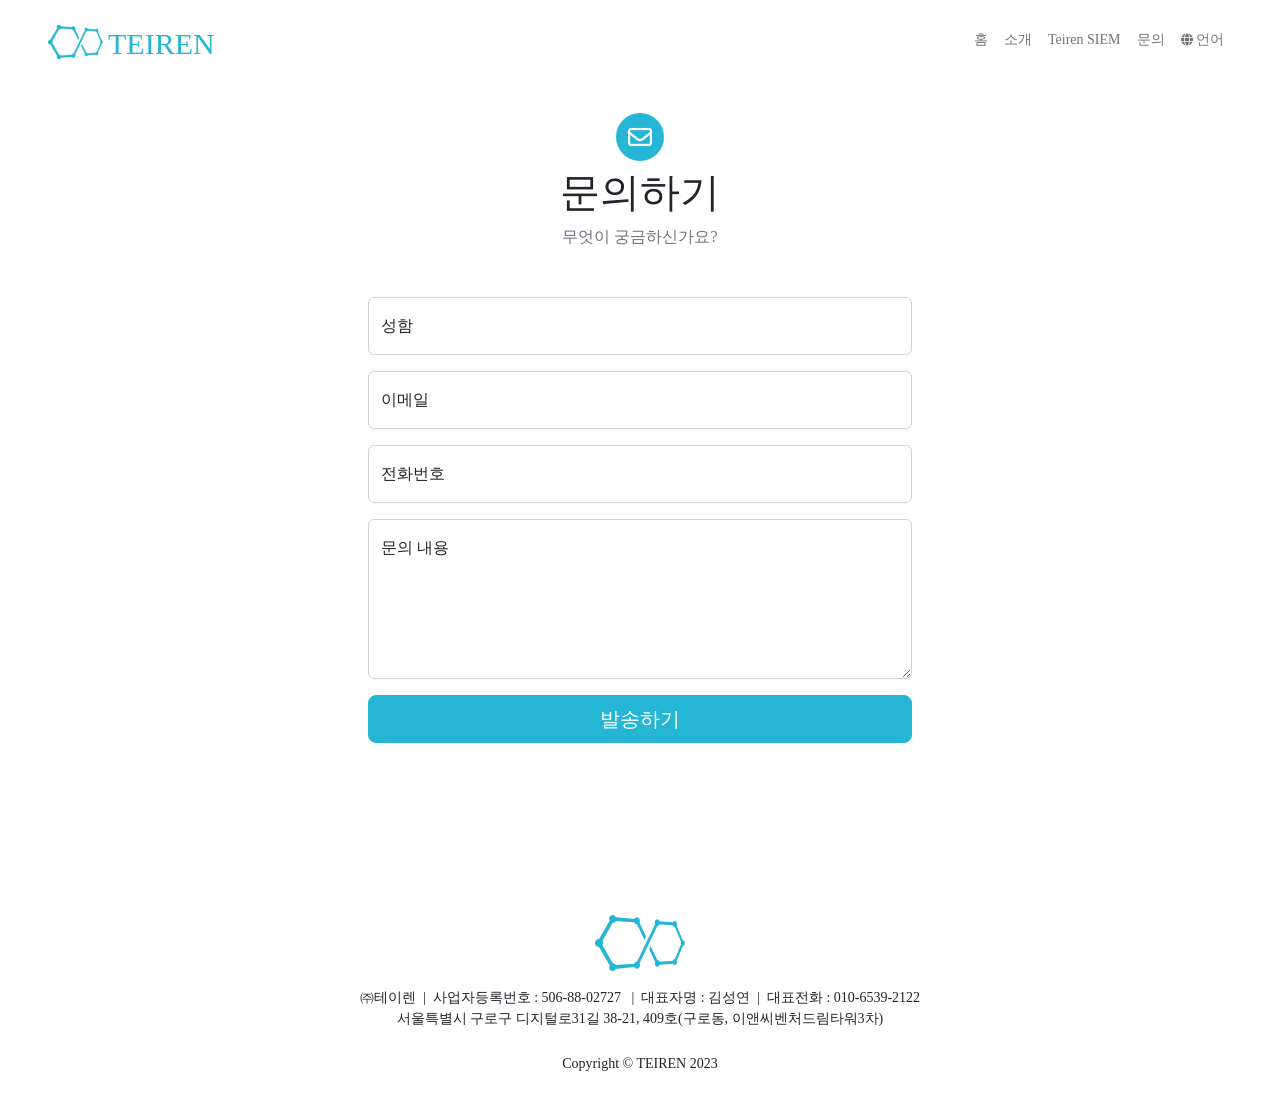
<file: inquirement.html>
<!DOCTYPE html>
<html lang="en">

<head>
    <meta charset="utf-8" />
    <meta name="viewport" content="width=device-width, initial-scale=1, shrink-to-fit=yes" />
    <title>테이렌 TEIREN</title>
    <!-- Favicon-->
    <link rel="icon" type="image/x-icon" href="img/teiren-icon.png" />
    <!-- Custom NAVER font-->
    <link href="https://hangeul.pstatic.net/hangeul_static/css/nanum-square-neo.css" rel="stylesheet">
    <!-- Style -->
    <link href="css/teiren.css" rel="stylesheet" />
    <link rel="stylesheet" href="https://cdnjs.cloudflare.com/ajax/libs/font-awesome/6.4.0/css/all.min.css">
    <!-- Jquery -->
    <script src="https://ajax.googleapis.com/ajax/libs/jquery/3.6.0/jquery.min.js"></script>
    <!-- Teiren js-->
    <script src="js/navbar.js"></script>
    <!-- Wow.js-->
    <script src="js/wow.min.js"></script>
    <link rel="stylesheet" href="css/animate.css">
</head>

<body>
    <nav class="navbar justify-content-center navbar-expand bg-white py-3 fixed-top">
        <div class="nav-content">
            <a class="navbar-brand" href="index.html">
                <img src="img/teiren_logo.png" style="width:55px; margin-top:-15px;">
                <span class="fw-bolder text-teiren" style="font-size:30px;">TEIREN</span>
            </a>
            <div class="collapse navbar-collapse">
                <ul class="navbar-nav ms-auto mb-2 mb-lg-0 small fw-bolder align-items-center">
                    <li class="nav-item"><a class="nav-link" href="index.html">홈</a></li>
                    <li class="nav-item"><a class="nav-link" href="about.html">소개</a></li>
                    <li class="nav-item"><a class="nav-link" href="siem.html">Teiren SIEM</a></li>
                    <li class="nav-item"><a class="nav-link" href="inquirement.html">문의</a></li>
                    <li class="nav-item dropdown">
                        <a class="nav-link dropdown-toggle" id="navbarDropdown" role="button"
                            data-toggle="dropdown" aria-haspopup="true" aria-expanded="false">
                            <i class="fa-solid fa-globe small"></i> 언어
                        </a>
                        <div class="dropdown-menu small" aria-labelledby="navbarDropdown">
                            <a class="dropdown-item" href="index.html">한국어</a>
                            <a class="dropdown-item" href="en/index.html">English</a>
                        </div>
                    </li>
                </ul>
            </div>
        </div>
    </nav>
    
<main class="flex-shrink-0">
    <!-- Page content-->
    <header>
        <div style="padding-top: 65px">
            <div class="container px-5">
                <!-- Contact form-->
                <div class="py-5 px-4 px-md-5">
                    <div class="text-center mb-5">
                        <div class="feature bg-teiren text-white align-items-center rounded-circle mb-2">
                            <i class="fa-regular fa-envelope"></i>
                        </div>
                        <h1 class="fw-bolder">문의하기</h1>
                        <p class="lead fw-normal text-muted mb-0">무엇이 궁금하신가요?</p>
                    </div>
                    <div class="row gx-5 justify-content-center">
                        <div class="col-6">
                            <form id='inq-form' method="post">
                                <!-- Name input-->
                                <div class="form-floating mb-3">
                                    <input class="form-control" id="name" name="name" type="text"
                                        placeholder="Enter your name..." required />
                                    <label for="name">성함</label>
                                </div>
                                <!-- Email address input-->
                                <div class="form-floating mb-3">
                                    <input class="form-control" name="email" id="email" type="email"
                                        placeholder="name@example.com" required />
                                    <label for="email">이메일</label>
                                </div>
                                <!-- Phone number input-->
                                <div class="form-floating mb-3">
                                    <input class="form-control" name="phone" id="phone" type="tel"
                                        placeholder="(123) 456-7890" required />
                                    <label for="phone">전화번호</label>
                                </div>
                                <!-- Message input-->
                                <div class="form-floating mb-3">
                                    <textarea class="form-control" name="message" id="message" type="text"
                                        placeholder="Enter your message here..." style="height: 10rem"></textarea>
                                    <label for="message">문의 내용</label>
                                </div>
                                <!-- Submit Button-->
                                <div class="d-grid">
                                    <button id="submit" class="btn btn-teiren btn-lg" type="button">
                                        발송하기
                                    </button>
                                </div>
                            </form>
                        </div>
                    </div>
                </div>
            </div>
        </div>
    </header>
</main>

<!-- Footer start -->
<section>
    <footer class="bg-white py-4 mt-auto">
        <div class="px-5 d-flex justify-content-center align-items-center">
            <div class="flex-column text-center">
                <div class="d-flex justify-content-center mb-3">
                    <img src="img/teiren_logo.png" width="90vw">
                </div>
                <div class="col-auto mb-4">
                    <div class="small m-0 fs-7">
                        <span class="fw-bolder">㈜테이렌</span>&ensp;|&ensp;사업자등록번호 : 506-88-02727 &ensp;|&ensp;대표자명 :
                        김성연&ensp;|&ensp;대표전화 : 010-6539-2122
                        <br>서울특별시 구로구 디지털로31길 38-21, 409호(구로동, 이앤씨벤처드림타워3차)
                        </br>
                    </div>
                </div>
                <div class="col-auto">
                    <div class="small m-0">Copyright &copy; TEIREN 2023</div>
                </div>
                <!-- <div class="col-auto">
                    <a class="small" href="#!">Privacy</a>
                    <span class="mx-1">&middot;</span>
                    <a class="small" href="#!">Terms</a>
                    <span class="mx-1">&middot;</span>
                    <a class="small" href="#!">Contact</a>
                </div> -->
            </div>
        </div>
    </footer>
</section>
<!-- Footer end -->
</body>
</html>
</file>
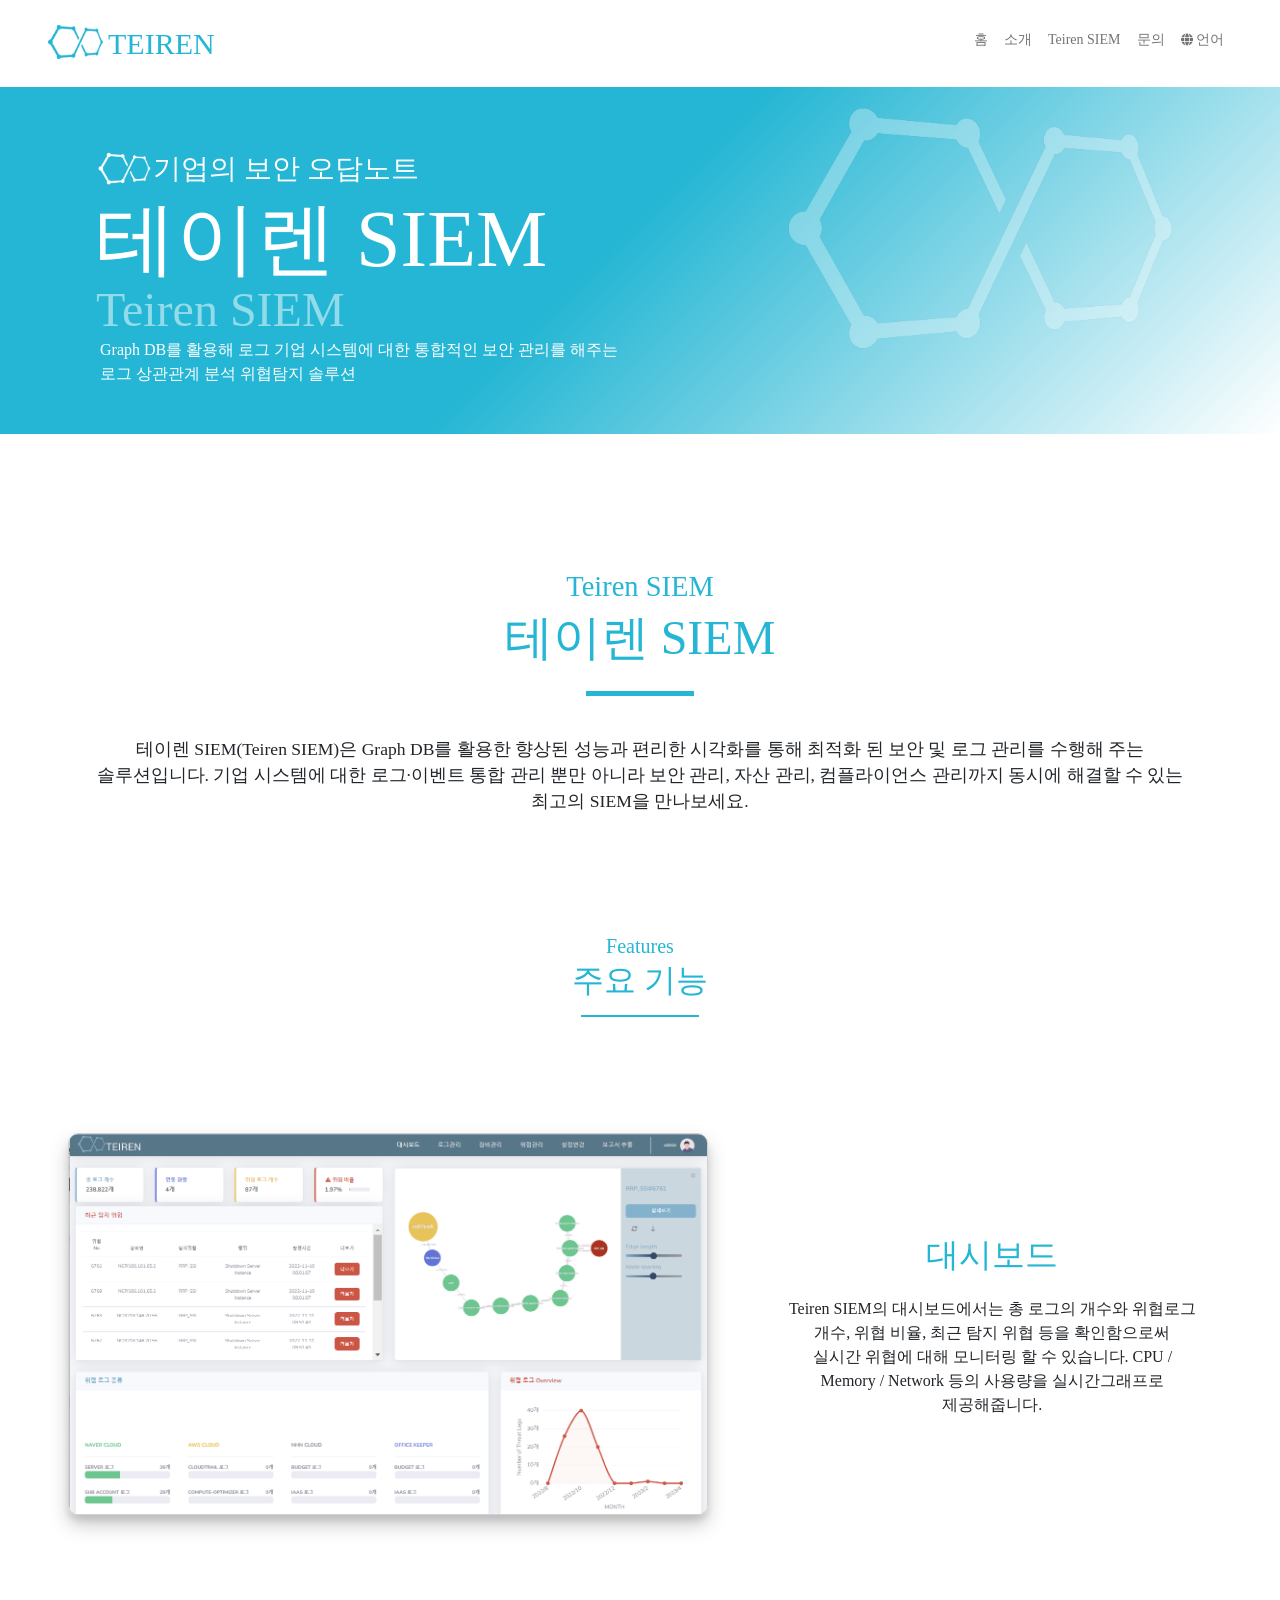
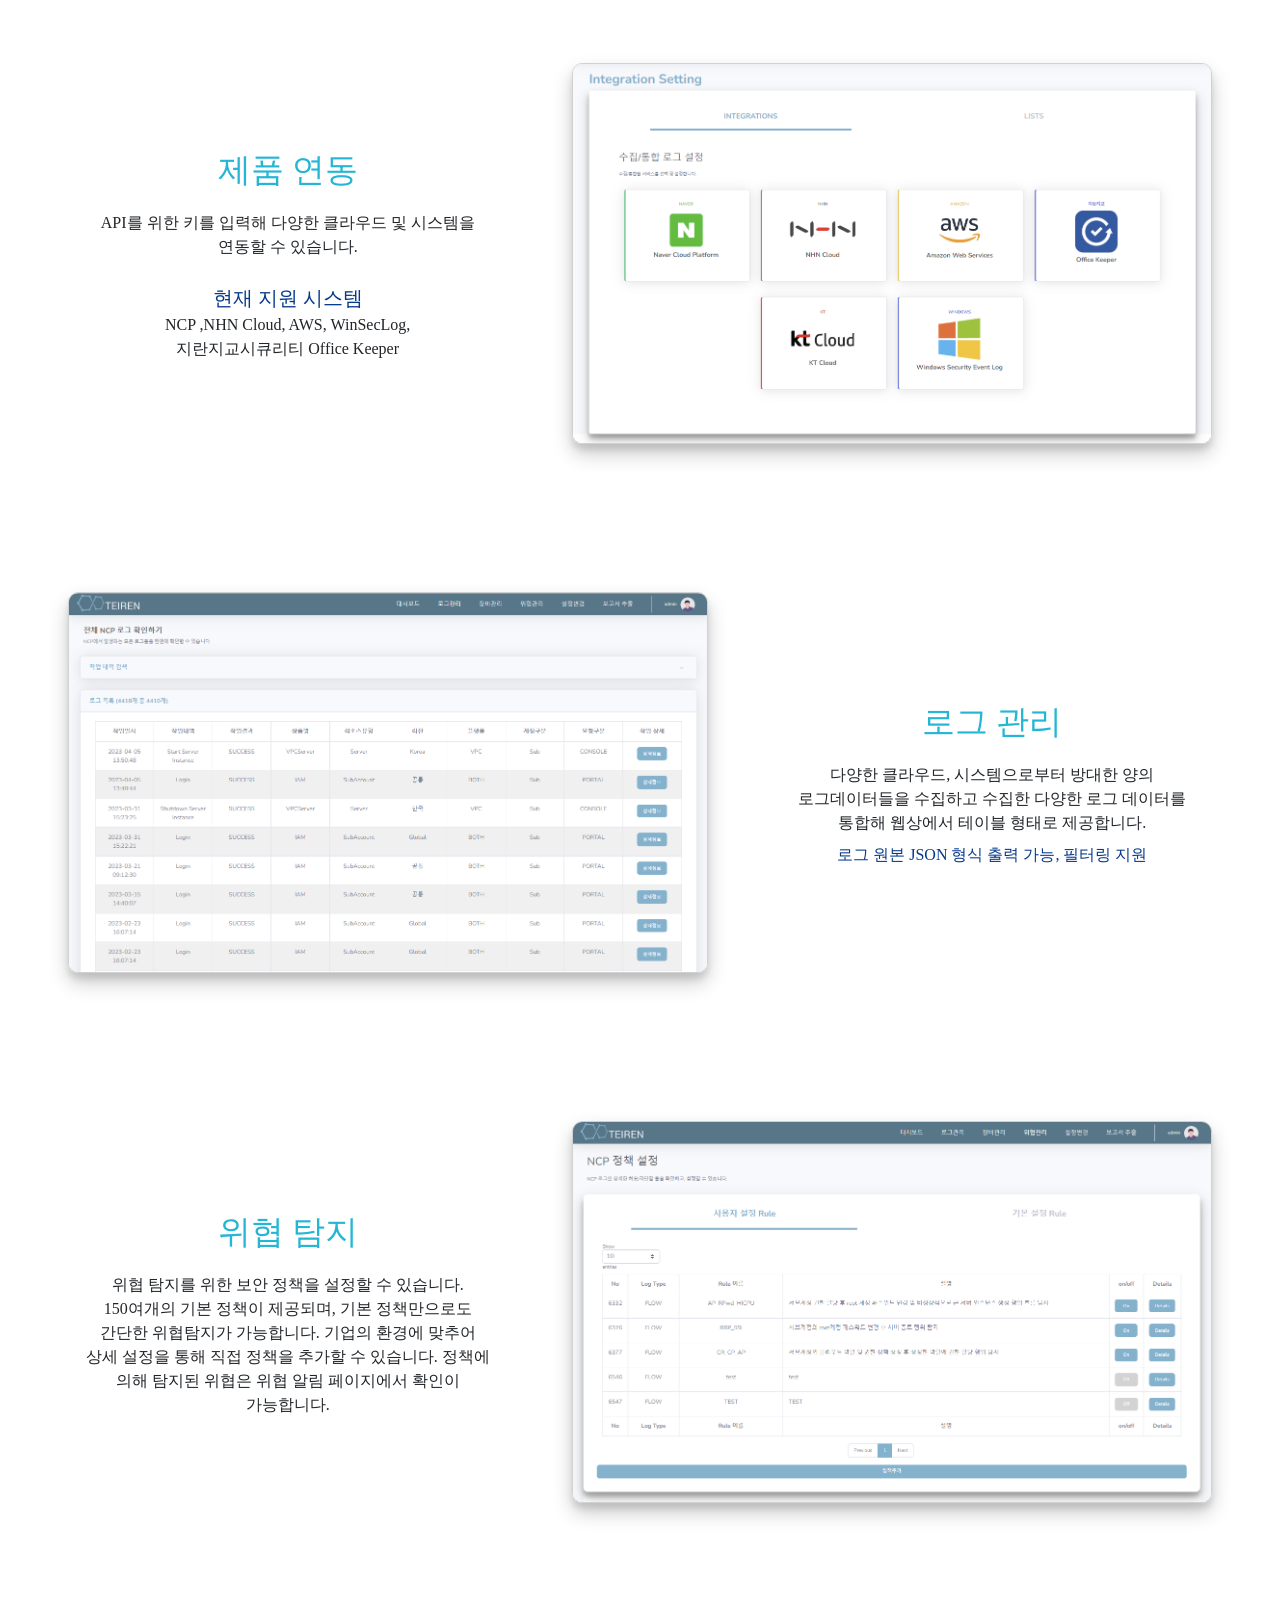
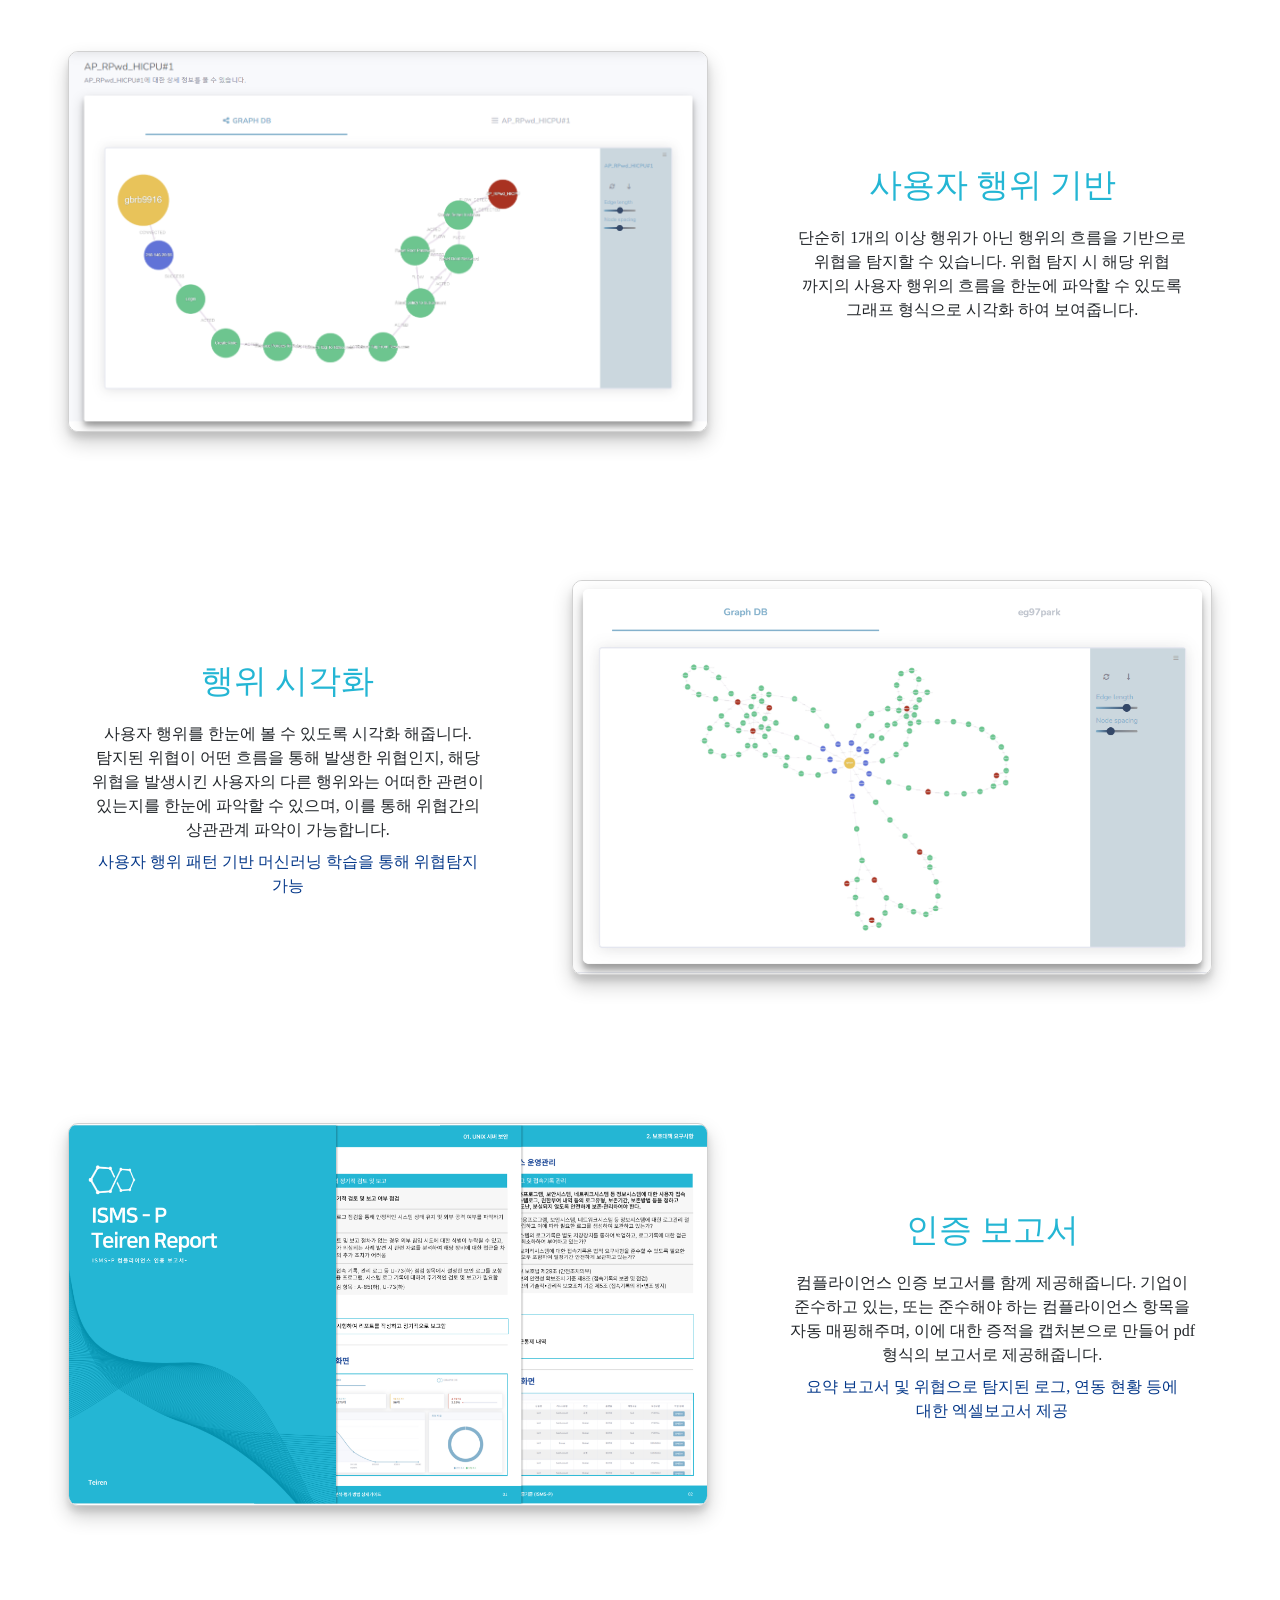
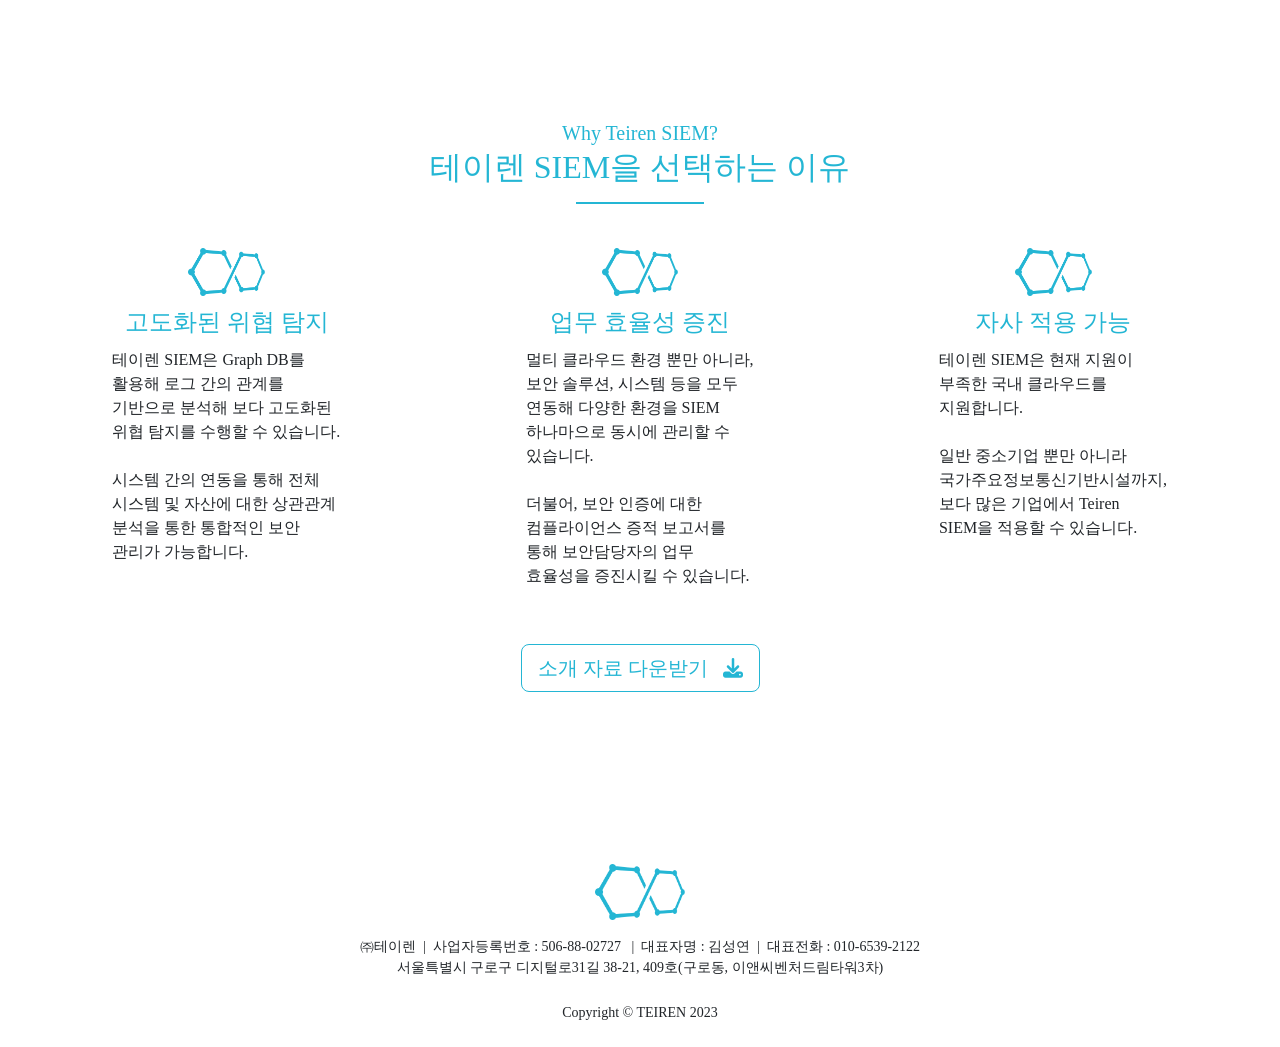
<file: siem.html>
<!DOCTYPE html>
<html lang="en">

<head>
    <meta charset="utf-8" />
    <meta name="viewport" content="width=device-width, initial-scale=1, shrink-to-fit=yes" />
    <title>테이렌 TEIREN</title>
    <!-- Favicon-->
    <link rel="icon" type="image/x-icon" href="img/teiren-icon.png" />
    <!-- Custom NAVER font-->
    <link href="https://hangeul.pstatic.net/hangeul_static/css/nanum-square-neo.css" rel="stylesheet">
    <!-- Style -->
    <link href="css/teiren.css" rel="stylesheet" />
    <link rel="stylesheet" href="https://cdnjs.cloudflare.com/ajax/libs/font-awesome/6.4.0/css/all.min.css">
    <!-- Jquery -->
    <script src="https://ajax.googleapis.com/ajax/libs/jquery/3.6.0/jquery.min.js"></script>
    <!-- Teiren js-->
    <script src="js/navbar.js"></script>
    <!-- Wow.js-->
    <script src="js/wow.min.js"></script>
    <link rel="stylesheet" href="css/animate.css">
</head>

<body>
    <nav class="navbar justify-content-center navbar-expand bg-white py-3 fixed-top">
        <div class="nav-content">
            <a class="navbar-brand" href="index.html">
                <img src="img/teiren_logo.png" style="width:55px; margin-top:-15px;">
                <span class="fw-bolder text-teiren" style="font-size:30px;">TEIREN</span>
            </a>
            <div class="collapse navbar-collapse">
                <ul class="navbar-nav ms-auto mb-2 mb-lg-0 small fw-bolder align-items-center">
                    <li class="nav-item"><a class="nav-link" href="index.html">홈</a></li>
                    <li class="nav-item"><a class="nav-link" href="about.html">소개</a></li>
                    <li class="nav-item"><a class="nav-link" href="siem.html">Teiren SIEM</a></li>
                    <li class="nav-item"><a class="nav-link" href="inquirement.html">문의</a></li>
                    <li class="nav-item dropdown">
                        <a class="nav-link dropdown-toggle" id="navbarDropdown" role="button"
                            data-toggle="dropdown" aria-haspopup="true" aria-expanded="false">
                            <i class="fa-solid fa-globe small"></i> 언어
                        </a>
                        <div class="dropdown-menu small" aria-labelledby="navbarDropdown">
                            <a class="dropdown-item" href="index.html">한국어</a>
                            <a class="dropdown-item" href="en/index.html">English</a>
                        </div>
                    </li>
                </ul>
            </div>
        </div>
    </nav>
    <main class="flex-shrink-0">
        <!-- Header-->
        <header>
            <div class="px-5 bg-gradient-teiren justify-content:center">
                <section>
                    <div class="siem-img-card">
                        <img src="img/teiren-white-icon.png"
                            class="siem-img wow fadeInRight">
                    </div>
                    <div class="px-5 py-5 d-flex flex-column wow fadeInRight">
                        <div class="text-white fw-normal fs-3">
                            <img src="img/teiren-white-icon.png"
                                style="width:60px; margin-right:-10px; margin-top:-5px">
                            <span>기업의 보안 오답노트</span>
                        </div>
                        <div class="d-flex flex-column">
                            <span class="display-1 text-white fw-bolder wow fadeInRight" data-wow-delay="0.2s">테이렌
                                SIEM</span><br>
                            <span class="display-5 text-white-50 wow fadeInRight" data-wow-delay="0.4s"
                                style="margin-top:-30px">Teiren SIEM</span>
                        </div>
                        <div class="text-white px-1 wow fadeInRight" data-wow-delay="0.4s">
                            <span>Graph DB를 활용해 로그 기업 시스템에 대한 통합적인 보안 관리를 해주는<br>로그 상관관계 분석 위협탐지 솔루션</span>
                        </div>
                    </div>
                </section>
            </div>
        </header>
        <!-- Teiren SIEM-->
        <div class="py-3 mb-4" style="padding:3rem">
            <section class="d-flex justify-content-center align-items-center text-center">
                <div class="px-5 my-3 wow fadeInUp">
                    <div class="text-center mb-3 wow fadeInUp" data-wow-delay="0.4s">
                        <span class="text-teiren fs-3 d-inline">Teiren SIEM</span><br>
                        <h1 class="display-5 fw-bolder mb-0">
                            <span class="text-teiren d-inline">테이렌 SIEM</span>
                        </h1>
                        <div class="d-flex justify-content-center align-items-center">
                            <div class="my-4 d-flex w-10" style="border-top: 5px solid var(--teiren); "></div>
                        </div>
                    </div>
                    <div class="siem-text wow fadeInUp" data-wow-delay="0.6s">
                        <span class="fs-6 fw-bold">
                            테이렌 SIEM(Teiren SIEM)은 Graph DB를 활용한 향상된 성능과 편리한 시각화를 통해 최적화 된 보안 및 로그 관리를 수행해 주는
                            솔루션입니다. 기업
                            시스템에 대한 로그·이벤트 통합 관리 뿐만 아니라 보안 관리, 자산 관리, 컴플라이언스 관리까지 동시에 해결할 수 있는 최고의 SIEM을 만나보세요.
                        </span>
                    </div>
                </div>
            </section>
            <!-- Features-->
            <div id="features">
                <!-- Sub Heading -->
                <section>
                    <div class="text-center wow fadeInUp">
                        <span class="text-teiren fs-5 d-inline">Features</span><br>
                        <h2 class="fw-bolder mb-0">
                            <span class="text-teiren d-inline">주요 기능</span>
                        </h2>
                        <div class="d-flex justify-content-center align-items-center">
                            <div class="my-3 d-flex w-10" style="border-top: 2px solid var(--teiren); "></div>
                        </div>
                    </div>
                </section>
                <!-- Contents -->
                <section>
                    <div id="dashboard" class="row justify-content-center mb-5 wow fadeInUp">
                        <div class="col-7 d-flex justify-content-center align-items-center wow fadeInUp">
                            <img src="img/dashboard.png">
                        </div>
                        <div class="col-5 d-flex align-items-center text-center p-5">
                            <div class="d-flex flex-column wow fadeInUp" data-wow-delay="0.4s">
                                <span class="text-teiren fw-bold fs-2 mb-3">대시보드</span>
                                <span>Teiren SIEM의 대시보드에서는 총 로그의 개수와 위협로그 개수, 위협 비율, 최근 탐지 위협 등을 확인함으로써 실시간 위협에 대해 모니터링
                                    할 수 있습니다. CPU / Memory / Network 등의 사용량을 실시간그래프로 제공해줍니다.</span>
                            </div>
                        </div>
                    </div>
                </section>
                <section>
                    <div id="integration" class="row siem-reverse justify-content-center mb-5 wow fadeInUp">
                        <div class="col-5 d-flex align-items-center text-center p-5">
                            <div class="d-flex flex-column wow fadeInUp" data-wow-delay="0.4s">
                                <span class="text-teiren fw-bold fs-2 mb-3">제품 연동</span>
                                <span>API를 위한 키를 입력해 다양한 클라우드 및 시스템을 연동할 수 있습니다.</span><br>
                                <div class="d-flex flex-column wow fadeInUp" data-wow-delay="0.6s">
                                    <span class="fs-5 fw-bold text-premium">현재 지원 시스템 </span>
                                    <span>NCP ,NHN Cloud, AWS, WinSecLog,</span>
                                    <span>지란지교시큐리티 Office Keeper</span>
                                </div>
                            </div>
                        </div>
                        <div class="col-7 d-flex justify-content-center align-items-center wow fadeInUp">
                            <img src="img/integration.png">
                        </div>
                    </div>
                </section>
                <section>
                    <div id="log" class="row justify-content-center mb-5 wow fadeInUp">
                        <div class="col-7 d-flex justify-content-center align-items-center wow fadeInUp">
                            <img src="img/log.png">
                        </div>
                        <div class="col-5 d-flex align-items-center text-center p-5">
                            <div class="d-flex flex-column wow fadeInUp" data-wow-delay="0.4s">
                                <span class="text-teiren fw-bold fs-2 mb-3">로그 관리</span>
                                <span>다양한 클라우드, 시스템으로부터 방대한 양의 로그데이터들을 수집하고 수집한 다양한 로그 데이터를 통합해 웹상에서 테이블 형태로
                                    제공합니다.</span>
                                <span class="text-premium mt-2 fw-bold">로그 원본 JSON 형식 출력 가능, 필터링 지원</span>
                            </div>
                        </div>
                    </div>
                </section>
                <section>
                    <div id="threat" class="row siem-reverse justify-content-center mb-5 wow fadeInUp">
                        <div class="col-5 d-flex align-items-center text-center p-5">
                            <div class="d-flex flex-column wow fadeInUp" data-wow-delay="0.4s">
                                <span class="text-teiren fw-bold fs-2 mb-3">위협 탐지</span>
                                <span>위협 탐지를 위한 보안 정책을 설정할 수 있습니다. 150여개의 기본 정책이 제공되며, 기본 정책만으로도 간단한 위협탐지가 가능합니다. 기업의
                                    환경에 맞추어 상세 설정을 통해 직접 정책을 추가할 수 있습니다. 정책에 의해 탐지된 위협은 위협 알림 페이지에서 확인이 가능합니다.</span>
                            </div>
                        </div>
                        <div class="col-7 d-flex justify-content-center align-items-center wow fadeInUp">
                            <img src="img/threat.png">
                        </div>
                    </div>
                </section>
                <section>
                    <div id="ueba" class="row justify-content-center mb-5 wow fadeInUp">
                        <div class="col-7 d-flex justify-content-center align-items-center wow fadeInUp">
                            <img src="img/ueba.png">
                        </div>
                        <div class="col-5 d-flex align-items-center text-center p-5">
                            <div class="d-flex flex-column wow fadeInUp" data-wow-delay="0.4s">
                                <span class="text-teiren fw-bold fs-2 mb-3">사용자 행위 기반</span>
                                <span>단순히 1개의 이상 행위가 아닌 행위의 흐름을 기반으로 위협을 탐지할 수 있습니다. 
                                    위협 탐지 시 해당 위협 까지의 사용자 행위의 흐름을 한눈에 파악할 수 있도록 그래프 형식으로 시각화 하여 보여줍니다.</span>
                            </div>
                        </div>
                    </div>
                </section>
                <section>
                    <div id="visual" class="row siem-reverse justify-content-center mb-5 wow fadeInUp">
                        <div class="col-5 d-flex align-items-center text-center p-5">
                            <div class="d-flex flex-column wow fadeInUp" data-wow-delay="0.4s">
                                <span class="text-teiren fw-bold fs-2 mb-3">행위 시각화</span>
                            <span>사용자 행위를 한눈에 볼 수 있도록 시각화 해줍니다. 탐지된 위협이 어떤 흐름을 통해 발생한 위협인지, 해당 위협을 발생시킨 사용자의 다른 행위와는
                                어떠한 관련이 있는지를 한눈에 파악할 수 있으며, 이를 통해 위협간의 상관관계 파악이 가능합니다.</span>
                            <span class="text-premium mt-2 fw-bold">사용자 행위 패턴 기반 머신러닝 학습을 통해 위협탐지 가능</span>
                            </div>
                        </div>
                        <div class="col-7 d-flex justify-content-center align-items-center wow fadeInUp">
                            <img src="img/visual.png">
                        </div>
                    </div>
                </section>
                <section>
                    <div id="report" class="row justify-content-center mb-5 wow fadeInUp">
                        <div class="col-7 d-flex justify-content-center align-items-center wow fadeInUp">
                            <img src="img/report.png">
                        </div>
                        <div class="col-5 d-flex align-items-center text-center p-5">
                            <div class="d-flex flex-column wow fadeInUp" data-wow-delay="0.4s">
                                <span class="text-teiren fw-bold fs-2 mb-3">인증 보고서</span>
                                <span>컴플라이언스 인증 보고서를 함께 제공해줍니다. 기업이 준수하고 있는, 또는 준수해야 하는 컴플라이언스 항목을 자동 매핑해주며, 이에 대한 증적을
                                    캡처본으로 만들어 pdf 형식의 보고서로 제공해줍니다.</span>
                                <span class="text-premium mt-2 fw-bold"> 요약 보고서 및 위협으로 탐지된 로그, 연동 현황 등에 대한 엑셀보고서
                                    제공</span>
                            </div>
                        </div>
                    </div>
                </section>
            </div>
        </div>
        <!-- Why Teiren SIEM?-->
        <section class="my-5">
            <!-- Sub Heading -->
            <div class="text-center mb-1 wow fadeInUp">
                <span class="text-teiren fs-5 d-inline">Why Teiren SIEM?</span><br>
                <h2 class="fw-bolder mb-0">
                    <span class="text-teiren d-inline">테이렌 SIEM을 선택하는 이유</span>
                </h2>
                <div class="d-flex justify-content-center align-items-center">
                    <div class="my-3 d-flex w-10" style="border-top: 2px solid var(--teiren); "></div>
                </div>
            </div>
            <!-- Contents -->
            <div class="row justify-content-around" style="padding:0 2rem">
                <!-- content 1-->
                <div class="col-3 text-center d-flex flex-column align-items-center mt-4 wow fadeInUp" data-wow-delay="0.2s">
                    <img src="img/teiren_logo.png" style="width:6vw">
                    <div class="fw-bold fs-4 text-teiren my-2">
                        <span>고도화된 위협 탐지</span>
                    </div>
                    <div class="w-80 text-start fs-7">
                        <p class="pb-3">테이렌 SIEM은 Graph DB를 활용해 로그 간의 관계를 기반으로 분석해 보다 고도화된 위협 탐지를 수행할 수 있습니다.</p>
                        <p>시스템 간의 연동을 통해 전체 시스템 및 자산에 대한 상관관계 분석을 통한 통합적인 보안 관리가 가능합니다.</p>
                    </div>
                </div>
                <!-- content 2-->
                <div class="col-3 text-center d-flex flex-column align-items-center mt-4 wow fadeInUp" data-wow-delay="0.4s">
                    <img src="img/teiren_logo.png" style="width:6vw">
                    <div class="fw-bold fs-4 text-teiren my-2">
                        <span>업무 효율성 증진</span>
                    </div>
                    <div class="w-80 text-start fs-7">
                        <p class="pb-3">멀티 클라우드 환경 뿐만 아니라, 보안 솔루션, 시스템 등을 모두 연동해 다양한 환경을 SIEM 하나마으로 동시에 관리할 수 있습니다.
                        </p>
                        <p>더불어, 보안 인증에 대한 컴플라이언스 증적 보고서를 통해 보안담당자의 업무 효율성을 증진시킬 수 있습니다.</p>
                    </div>
                </div>
                <!-- content 3-->
                <div class="col-3 text-center d-flex flex-column align-items-center mt-4 wow fadeInUp" data-wow-delay="0.6s">
                    <img src="img/teiren_logo.png" style="width:6vw">
                    <div class="fw-bold fs-4 text-teiren my-2">
                        <span>자사 적용 가능</span>
                    </div>
                    <div class="w-80 text-start fs-7">
                        <p class="pb-3">테이렌 SIEM은 현재 지원이 부족한 국내 클라우드를 지원합니다.</p>
                        <p>일반 중소기업 뿐만 아니라 국가주요정보통신기반시설까지, 보다 많은 기업에서 Teiren SIEM을 적용할 수 있습니다.</p>
                    </div>
                </div>
            </div>
            <!-- Download-->
            <div>
                <div class="container d-flex justify-content-center px-5 my-5">
                    <a href="pdf/[브로슈어]Teiren SIEM.pdf" target="_blank"
                        download="[브로슈어]Teiren SIEM">
                        <button type="button" class="btn btn-outline-teiren btn-lg">
                            소개 자료 다운받기&ensp;
                            <i class="fas fa-download"></i>
                        </button>
                    </a>
                </div>
            </div>
        </section>
        </div>
    </main>
       <!-- Footer start -->
       <section>
        <footer class="bg-white py-4 mt-auto">
            <div class="px-5 d-flex justify-content-center align-items-center">
                <div class="flex-column text-center">
                    <div class="d-flex justify-content-center mb-3">
                        <img src="img/teiren_logo.png" width="90vw">
                    </div>
                    <div class="col-auto mb-4">
                        <div class="small m-0 fs-7">
                            <span class="fw-bolder">㈜테이렌</span>&ensp;|&ensp;사업자등록번호 : 506-88-02727 &ensp;|&ensp;대표자명 :
                            김성연&ensp;|&ensp;대표전화 : 010-6539-2122
                            <br>서울특별시 구로구 디지털로31길 38-21, 409호(구로동, 이앤씨벤처드림타워3차)
                            </br>
                        </div>
                    </div>
                    <div class="col-auto">
                        <div class="small m-0">Copyright &copy; TEIREN 2023</div>
                    </div>
                    <!-- <div class="col-auto">
                        <a class="small" href="#!">Privacy</a>
                        <span class="mx-1">&middot;</span>
                        <a class="small" href="#!">Terms</a>
                        <span class="mx-1">&middot;</span>
                        <a class="small" href="#!">Contact</a>
                    </div> -->
                </div>
            </div>
        </footer>
    </section>
    <!-- Footer end -->
</body>
</html>
</file>
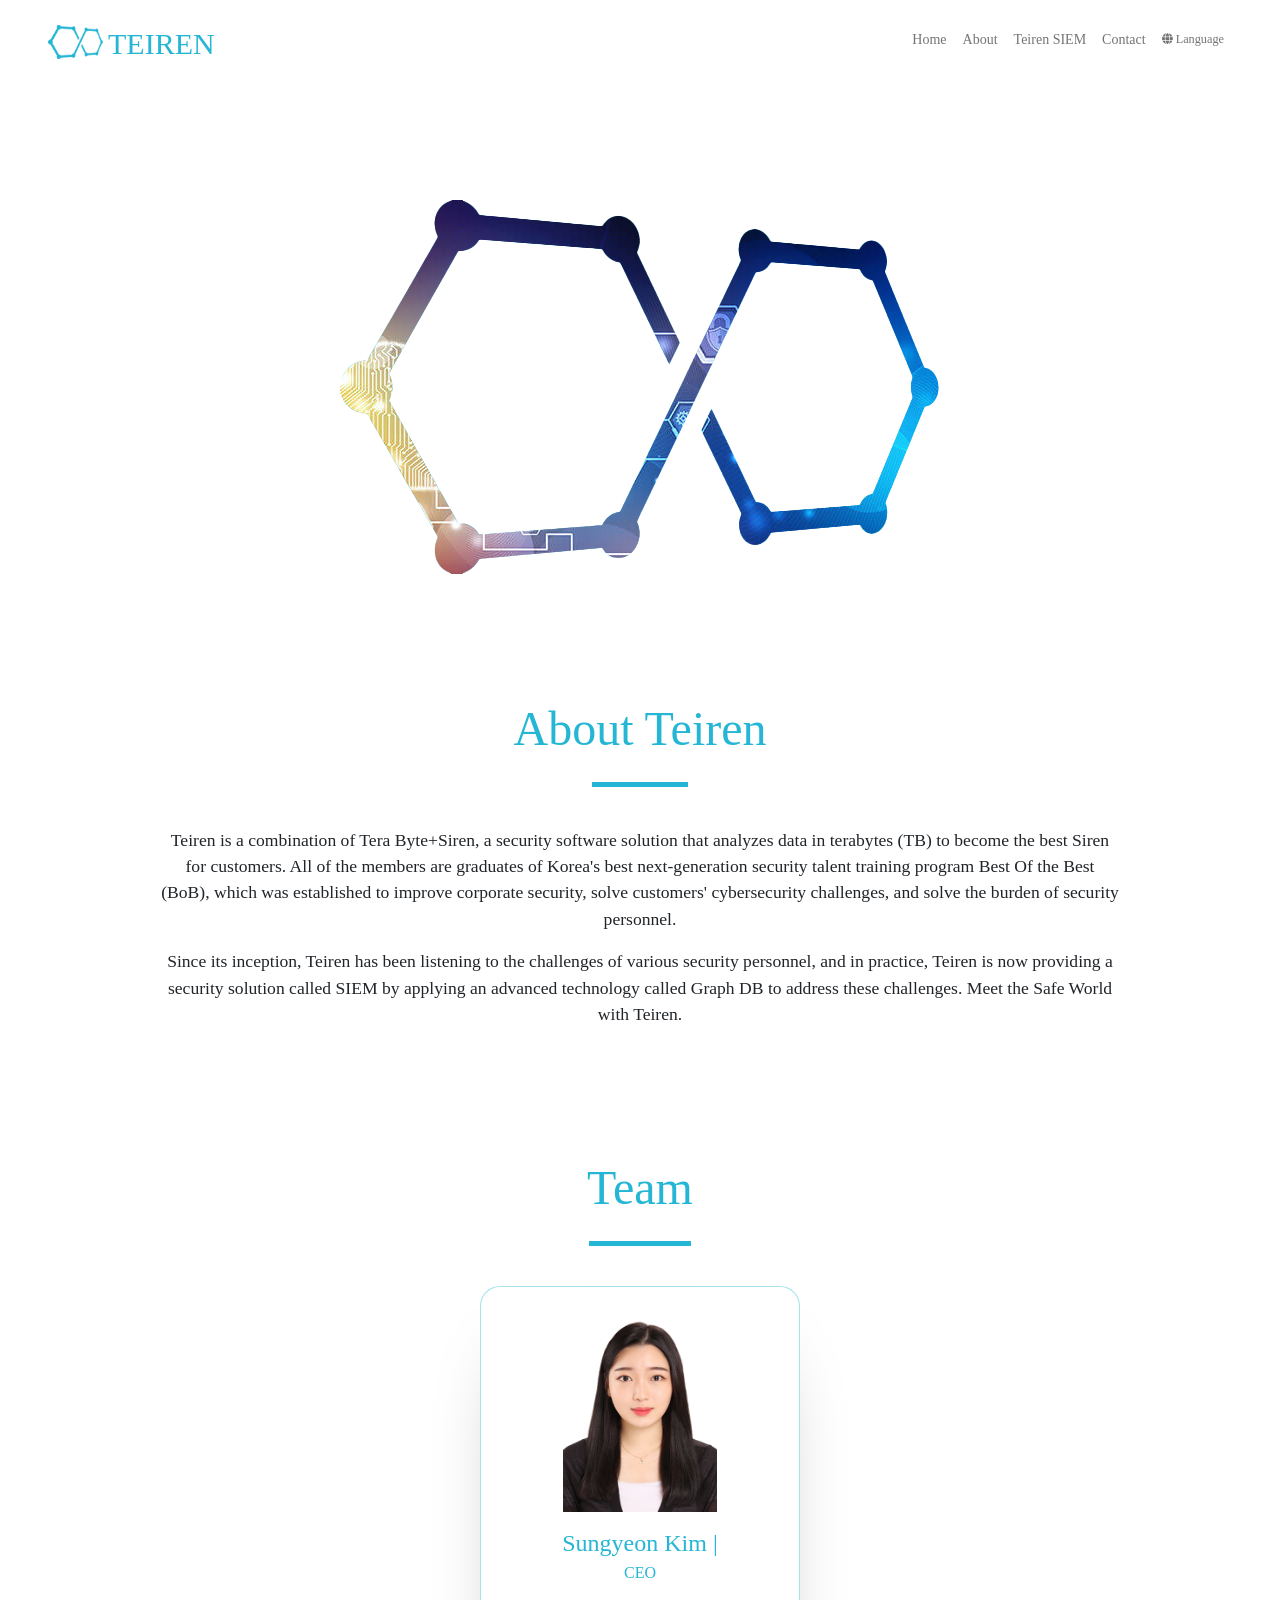
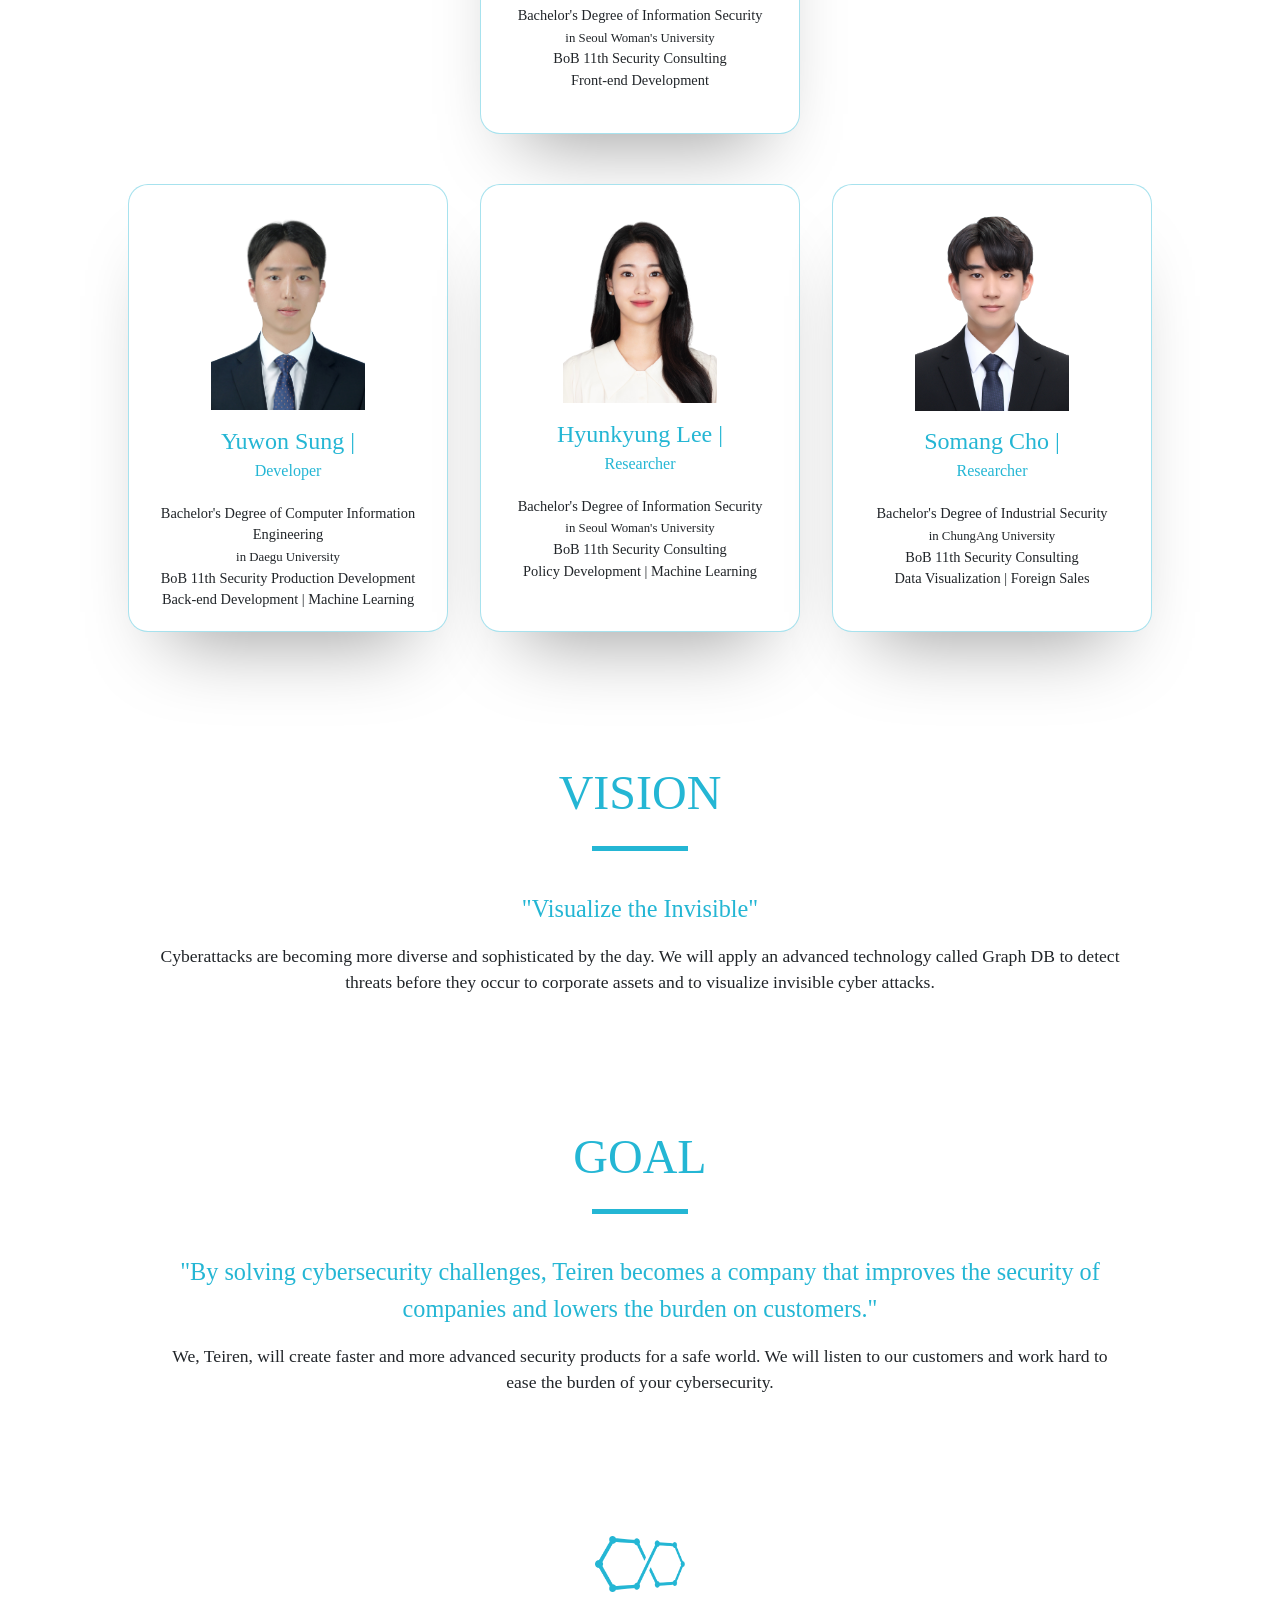
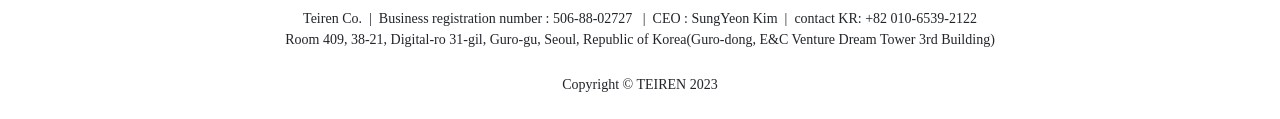
<file: en/about.html>
<!DOCTYPE html>
<html lang="en">
<head>
    <meta charset="utf-8" />
    <meta name="viewport" content="width=device-width, initial-scale=1, shrink-to-fit=yes" />
    <meta name="description" content="" />
    <meta name="author" content="" />
    <title>TEIREN</title>
    <!-- Favicon-->
    <link rel="icon" type="image/x-icon" href="../img/teiren-icon.png" />
    <!-- Custom NAVER font-->
    <link href="https://hangeul.pstatic.net/hangeul_static/css/nanum-square-neo.css" rel="stylesheet">
    <!-- Style -->
    <link href="../css/teiren.css" rel="stylesheet" />
    <link rel="stylesheet" href="https://cdnjs.cloudflare.com/ajax/libs/font-awesome/6.4.0/css/all.min.css">
    <!-- Jquery -->
    <script src="https://ajax.googleapis.com/ajax/libs/jquery/3.6.0/jquery.min.js"></script>
    <!-- Teiren js-->
    <script src="../js/navbar.js"></script>
</head>

<body>
    <nav class="navbar justify-content-center navbar-expand bg-white py-3 fixed-top">
        <div class="nav-content">
            <a class="navbar-brand" href="index.html">
                <img src="../img/teiren_logo.png" style="width:55px; margin-top:-15px;">
                <span class="fw-bolder text-teiren" style="font-size:30px;">TEIREN</span>
            </a>
            <div class="collapse navbar-collapse">
                <ul class="navbar-nav ms-auto mb-2 mb-lg-0 small fw-bolder align-items-center">
                    <li class="nav-item"><a class="nav-link" href="index.html">Home</a></li>
                    <li class="nav-item"><a class="nav-link" href="about.html">About</a></li>
                    <li class="nav-item"><a class="nav-link" href="siem.html">Teiren SIEM</a></li>
                    <li class="nav-item"><a class="nav-link" href="inquirement.html">Contact</a></li>
                    <li class="nav-item dropdown small">
                        <a class="nav-link dropdown-toggle" id="navbarDropdown" role="button"
                            data-toggle="dropdown" aria-haspopup="true" aria-expanded="false">
                            <i class="fa-solid fa-globe small"></i> Language
                        </a>
                        <div class="dropdown-menu small" aria-labelledby="navbarDropdown">
                            <a class="dropdown-item" href="../index.html">한국어</a>
                            <a class="dropdown-item" href="index.html">English</a>
                        </div>
                    </li>
                </ul>
            </div>
        </div>
    </nav>

    <main class="flex-shrink-0">
        <div class="d-flex justify-content-center" style="padding:200px 0 10px 0 !important;">
            <img src="../img/teiren-color-logo.png" class="about-img">
        </div>
        <!-- About Teiren-->
        <section>
            <div class="px-5 d-flex justify-content-center align-items-center">
                <div class="px-1 my-3">
                    <div class="text-center mb-3">
                        <h1 class="display-5 fw-bolder mb-0">
                            <span class="text-teiren d-inline">About Teiren</span>
                        </h1>
                        <div class="d-flex justify-content-center align-items-center">
                            <div class="my-4 d-flex w-10" style="border-top: 5px solid var(--teiren); "></div>
                        </div>
                    </div>
                    <div class="text-center about-text">
                        <span class="fs-6 fw-bold">
                            Teiren is a combination of Tera Byte+Siren, a security software solution that analyzes data in
                            terabytes (TB) to become the best Siren for customers.
                            All of the members are graduates of Korea's best next-generation security talent training
                            program Best Of the Best (BoB), which was established
                            to improve corporate security, solve customers' cybersecurity challenges, and solve the burden
                            of security personnel.
                        </span>
                    </div>
                    <div class="text-center mt-3 about-text">
                        <span class="fs-6 fw-bold">
                            Since its inception, Teiren has been listening to the challenges of various security personnel,
                            and in practice,
                            Teiren is now providing a security solution called SIEM by applying an advanced technology
                            called Graph DB to address these challenges.
                            Meet the Safe World with Teiren.
                        </span>
                    </div>
                </div>
            </div>
        </section>
        <!-- Team -->
        <section>
            <div class="px-5 d-flex justify-content-center align-items-center">
                <div class="px-1 my-3">
                    <div class="text-center mb-3">
                        <h1 class="display-5 fw-bolder mb-0">
                            <span class="text-teiren d-inline">Team</span>
                        </h1>
                        <div class="d-flex justify-content-center align-items-center">
                            <div class="my-4 d-flex w-10" style="border-top: 5px solid var(--teiren); "></div>
                        </div>
                    </div>
                    <div class="d-flex flex-column">
                        <div class="ceo">
                            <div class="align-items-center team-box">
                                <div class="team-img-box">
                                    <img src="../img/Sungyeon Kim.png" class="team-img">
                                </div>
                                <div class="team-name fw-bolder">
                                    <span>Sungyeon Kim |</span>
                                </div>
                                <div class="team-eng fw-normal">
                                    <span>CEO</span>
                                </div>
                                <div class="team-info-eng">
                                    <span>
                                        Bachelor's Degree of Information Security<br>
                                        <span style="font-size: 0.8rem;">in Seoul Woman's University</span> <br>
                                        BoB 11th Security Consulting <br>
                                        Front-end Development
                                    </span>
                                </div>
                            </div>
                        </div>
                        <div class="member">
                            <div class="align-items-center team-box">
                                <div class="team-img-box">
                                    <img src="../img/Yuwon Sung.png" class="team-img">
                                </div>
                                <div class="team-name fw-bolder">
                                    <span>Yuwon Sung |</span>
                                </div>
                                <div class="team-eng fw-normal">
                                    <span>Developer</span>
                                </div>
                                <div class="team-info-eng">
                                    <span>
                                        Bachelor's Degree of Computer Information Engineering<br>
                                        <span style="font-size: 0.8rem;">in Daegu University</span> <br>
                                        BoB 11th Security Production Development <br>
                                        Back-end Development | Machine Learning
                                    </span>
                                </div>
                            </div>
                            <div class="align-items-center team-box">
                                <div class="team-img-box">
                                    <img src="../img/Hyunkyung Lee.png" class="team-img">
                                </div>
                                <div class="team-name fw-bolder">
                                    <span>Hyunkyung Lee |</span>
                                </div>
                                <div class="team-eng fw-normal">
                                    <span>Researcher</span>
                                </div>
                                <div class="team-info-eng">
                                    <span>
                                        Bachelor's Degree of Information Security<br>
                                        <span style="font-size: 0.8rem;">in Seoul Woman's University</span> <br>
                                        BoB 11th Security Consulting <br>
                                        Policy Development | Machine Learning
                                    </span>
                                </div>
                            </div>
                            <div class="align-items-center team-box">
                                <div class="team-img-box">
                                    <img src="../img/Somang Cho.png" class="team-img">
                                </div>
                                <div class="team-name fw-bolder">
                                    <span>Somang Cho |</span>
                                </div>
                                <div class="team-eng fw-normal">
                                    <span>Researcher</span>
                                </div>
                                <div class="team-info-eng">
                                    <span>
                                        Bachelor's Degree of Industrial Security<br>
                                        <span style="font-size: 0.8rem;">in ChungAng University</span> <br>
                                        BoB 11th Security Consulting <br>
                                        Data Visualization | Foreign Sales
                                    </span>
                                </div>
                            </div>
                        </div>
                    </div>
                </div>
        </section>
        <!-- Vison -->
        <section>
            <div class="px-5 d-flex justify-content-center align-items-center">
                <div class="px-1 my-3">
                    <div class="text-center mb-3">
                        <h1 class="display-5 fw-bolder mb-0">
                            <span class="text-teiren d-inline">VISION</span>
                        </h1>
                        <div class="d-flex justify-content-center align-items-center">
                            <div class="my-4 d-flex w-10" style="border-top: 5px solid var(--teiren); "></div>
                        </div>
                    </div>
                    <div class="text-center about-text">
                        <span class="fs-4 fw-bolder text-teiren">
                            "Visualize the Invisible"
                        </span>
                    </div>
                    <div class="text-center mt-3 about-text">
                        <span class="fs-6 fw-bold">
                            Cyberattacks are becoming more diverse and sophisticated by the day.
                            We will apply an advanced technology called Graph DB
                            to detect threats before they occur to corporate assets and to visualize invisible cyber
                            attacks.
                        </span>
                    </div>
                </div>
            </div>
        </section>
        <!-- Goal -->
        <section>
            <div class="px-5 d-flex justify-content-center align-items-center">
                <div class="px-1 my-3">
                    <div class="text-center mb-3">
                        <h1 class="display-5 fw-bolder mb-0">
                            <span class="text-teiren d-inline">GOAL</span>
                        </h1>
                        <div class="d-flex justify-content-center align-items-center">
                            <div class="my-4 d-flex w-10" style="border-top: 5px solid var(--teiren); "></div>
                        </div>
                    </div>
                    <div class="text-center about-text">
                        <span class="fs-4 fw-bolder text-teiren">
                            "By solving cybersecurity challenges, Teiren becomes a company that improves the security of
                            companies and lowers the burden on customers."
                        </span>
                    </div>
                    <div class="text-center mt-3 about-text">
                        <span class="fs-6 fw-bold">
                            We, Teiren, will create faster and more advanced security products for a safe world.
                            We will listen to our customers and work hard to ease the burden of your cybersecurity.
                        </span>
                    </div>
                </div>
            </div>
        </section>
    </main>

        <!-- Footer start -->
        <section>
            <footer class="bg-white py-4 mt-auto">
                <div class="px-5 d-flex justify-content-center align-items-center">
                    <div class="flex-column text-center">
                        <div class="d-flex justify-content-center mb-3">
                            <img src="../img/teiren_logo.png" width="90vw">
                        </div>
                        <div class="col-auto mb-4">
                            <div class="small m-0 fs-7">
                                <span class="fw-bolder">Teiren Co.</span>&ensp;|&ensp;Business registration number : 506-88-02727 &ensp;|&ensp;CEO :
                                SungYeon Kim&ensp;|&ensp;contact KR: +82 010-6539-2122
                                <br>Room 409, 38-21, Digital-ro 31-gil, Guro-gu, Seoul, Republic of Korea(Guro-dong, E&C Venture Dream Tower 3rd Building)</br>
                            </div>
                        </div>
                        <div class="col-auto">
                            <div class="small m-0">Copyright &copy; TEIREN 2023</div>
                        </div>
                    </div>
                </div>
            </footer>
        </section>
        <!-- Footer end -->
</body>
</html>
</file>
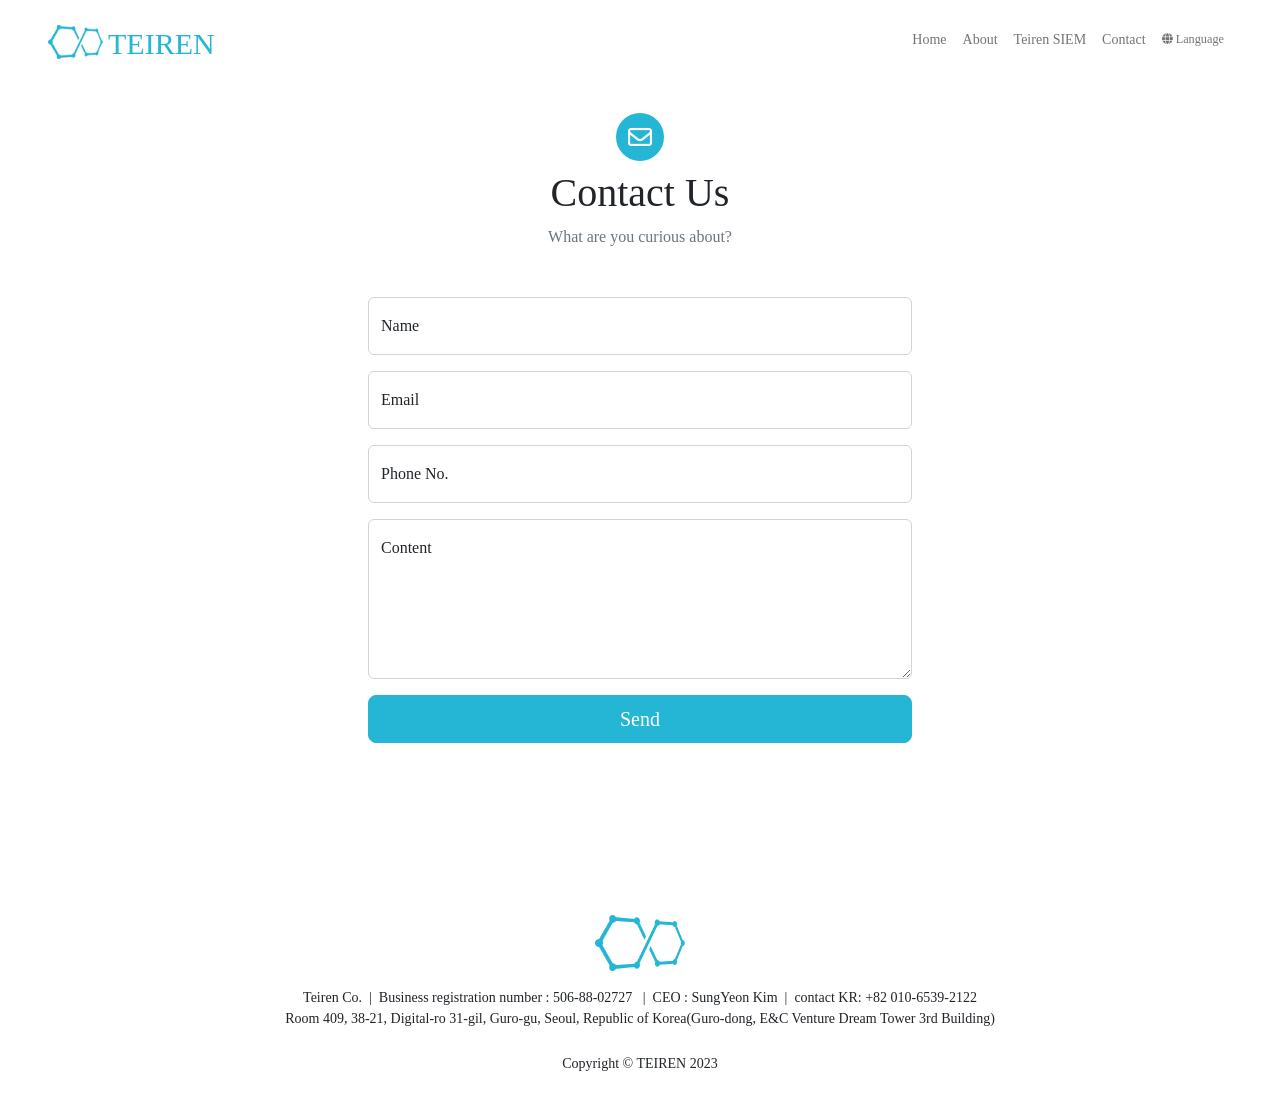
<file: en/inquirement.html>
<!DOCTYPE html>
<html lang="en">
<head>
    <meta charset="utf-8" />
    <meta name="viewport" content="width=device-width, initial-scale=1, shrink-to-fit=yes" />
    <meta name="description" content="" />
    <meta name="author" content="" />
    <title>TEIREN</title>
    <!-- Favicon-->
    <link rel="icon" type="image/x-icon" href="../img/teiren-icon.png" />
    <!-- Custom NAVER font-->
    <link href="https://hangeul.pstatic.net/hangeul_static/css/nanum-square-neo.css" rel="stylesheet">
    <!-- Style -->
    <link href="../css/teiren.css" rel="stylesheet" />
    <link rel="stylesheet" href="https://cdnjs.cloudflare.com/ajax/libs/font-awesome/6.4.0/css/all.min.css">
    <!-- Jquery -->
    <script src="https://ajax.googleapis.com/ajax/libs/jquery/3.6.0/jquery.min.js"></script>
    <!-- Teiren js-->
    <script src="../js/navbar.js"></script>
</head>

<body>
    <nav class="navbar justify-content-center navbar-expand bg-white py-3 fixed-top">
        <div class="nav-content">
            <a class="navbar-brand" href="index.html">
                <img src="../img/teiren_logo.png" style="width:55px; margin-top:-15px;">
                <span class="fw-bolder text-teiren" style="font-size:30px;">TEIREN</span>
            </a>
            <div class="collapse navbar-collapse">
                <ul class="navbar-nav ms-auto mb-2 mb-lg-0 small fw-bolder align-items-center">
                    <li class="nav-item"><a class="nav-link" href="index.html">Home</a></li>
                    <li class="nav-item"><a class="nav-link" href="about.html">About</a></li>
                    <li class="nav-item"><a class="nav-link" href="siem.html">Teiren SIEM</a></li>
                    <li class="nav-item"><a class="nav-link" href="inquirement.html">Contact</a></li>
                    <li class="nav-item dropdown small">
                        <a class="nav-link dropdown-toggle" id="navbarDropdown" role="button"
                            data-toggle="dropdown" aria-haspopup="true" aria-expanded="false">
                            <i class="fa-solid fa-globe small"></i> Language
                        </a>
                        <div class="dropdown-menu small" aria-labelledby="navbarDropdown">
                            <a class="dropdown-item" href="../index.html">한국어</a>
                            <a class="dropdown-item" href="index.html">English</a>
                        </div>
                    </li>
                </ul>
            </div>
        </div>
    </nav>

    

<main class="flex-shrink-0">
    <!-- Page content-->
    <header>
        <div style="padding-top: 65px">
            <div class="container px-5">
                <!-- Contact form-->
                <div class="py-5 px-4 px-md-5">
                    <div class="text-center mb-5">
                        <div class="feature bg-teiren text-white align-items-center rounded-circle mb-2">
                            <i class="fa-regular fa-envelope"></i>
                        </div>
                        <h1 class="fw-bolder">Contact Us</h1>
                        <p class="lead fw-normal text-muted mb-0">What are you curious about?</p>
                    </div>
                    <div class="row gx-5 justify-content-center">
                        <div class="col-6">
                            <form id='inq-form' method="post">
                                <!-- Name input-->
                                <div class="form-floating mb-3">
                                    <input class="form-control" id="name" name="name" type="text"
                                        placeholder="Enter your name..." required />
                                    <label for="name">Name</label>
                                </div>
                                <!-- Email address input-->
                                <div class="form-floating mb-3">
                                    <input class="form-control" name="email" id="email" type="email"
                                        placeholder="name@example.com" required />
                                    <label for="email">Email</label>
                                </div>
                                <!-- Phone number input-->
                                <div class="form-floating mb-3">
                                    <input class="form-control" name="phone" id="phone" type="tel"
                                        placeholder="(123) 456-7890" required />
                                    <label for="phone">Phone No.</label>
                                </div>
                                <!-- Message input-->
                                <div class="form-floating mb-3">
                                    <textarea class="form-control" name="message" id="message" type="text"
                                        placeholder="Enter your message here..." style="height: 10rem"></textarea>
                                    <label for="message">Content</label>
                                </div>
                                <!-- Submit Button-->
                                <div class="d-grid">
                                    <button id="submit" class="btn btn-teiren btn-lg" type="button">
                                        Send
                                    </button>
                                </div>
                            </form>
                        </div>
                    </div>
                </div>
            </div>
        </div>
    </header>
</main>
        <!-- Footer start -->
        <section>
            <footer class="bg-white py-4 mt-auto">
                <div class="px-5 d-flex justify-content-center align-items-center">
                    <div class="flex-column text-center">
                        <div class="d-flex justify-content-center mb-3">
                            <img src="../img/teiren_logo.png" width="90vw">
                        </div>
                        <div class="col-auto mb-4">
                            <div class="small m-0 fs-7">
                                <span class="fw-bolder">Teiren Co.</span>&ensp;|&ensp;Business registration number : 506-88-02727 &ensp;|&ensp;CEO :
                                SungYeon Kim&ensp;|&ensp;contact KR: +82 010-6539-2122
                                <br>Room 409, 38-21, Digital-ro 31-gil, Guro-gu, Seoul, Republic of Korea(Guro-dong, E&C Venture Dream Tower 3rd Building)</br>
                            </div>
                        </div>
                        <div class="col-auto">
                            <div class="small m-0">Copyright &copy; TEIREN 2023</div>
                        </div>
                    </div>
                </div>
            </footer>
        </section>
        <!-- Footer end -->

        <script>
            $(function () {
                $(window).scrollTop(0);
            })
        </script>
</body>
</html>
</file>
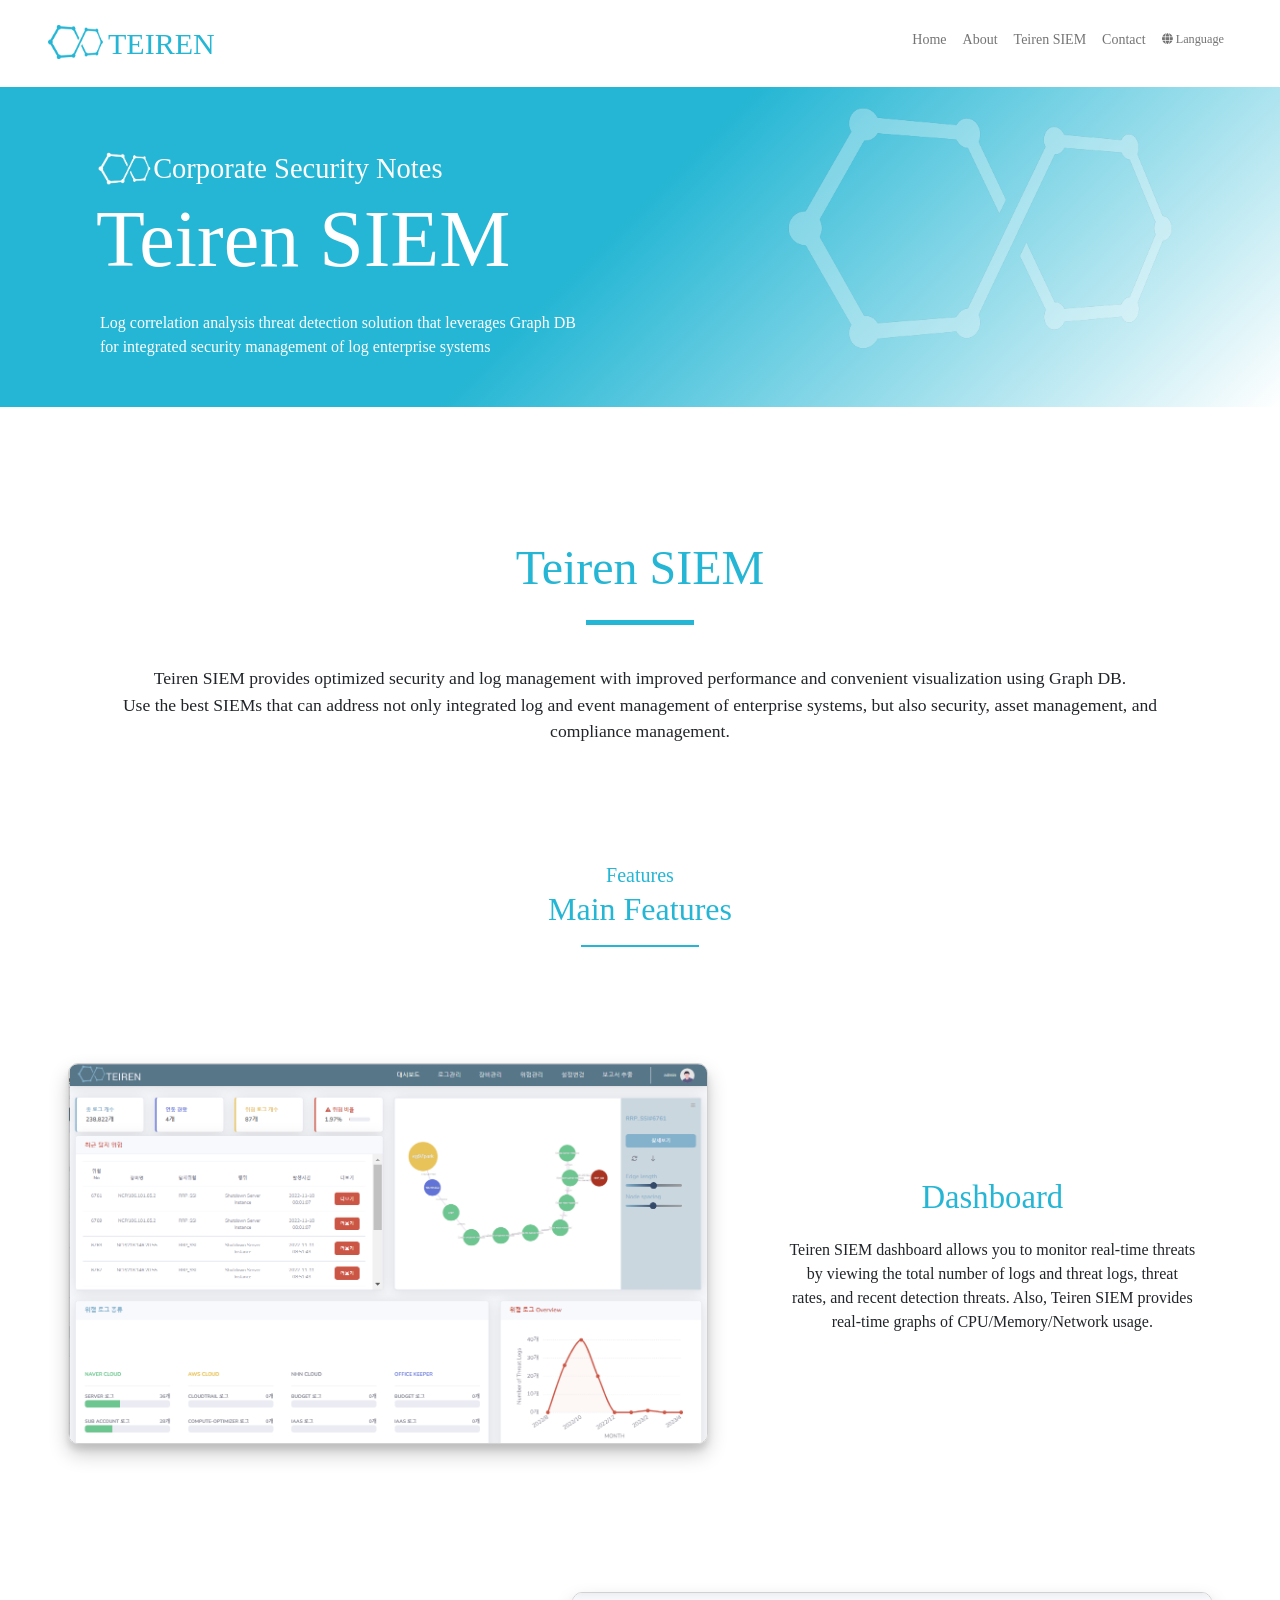
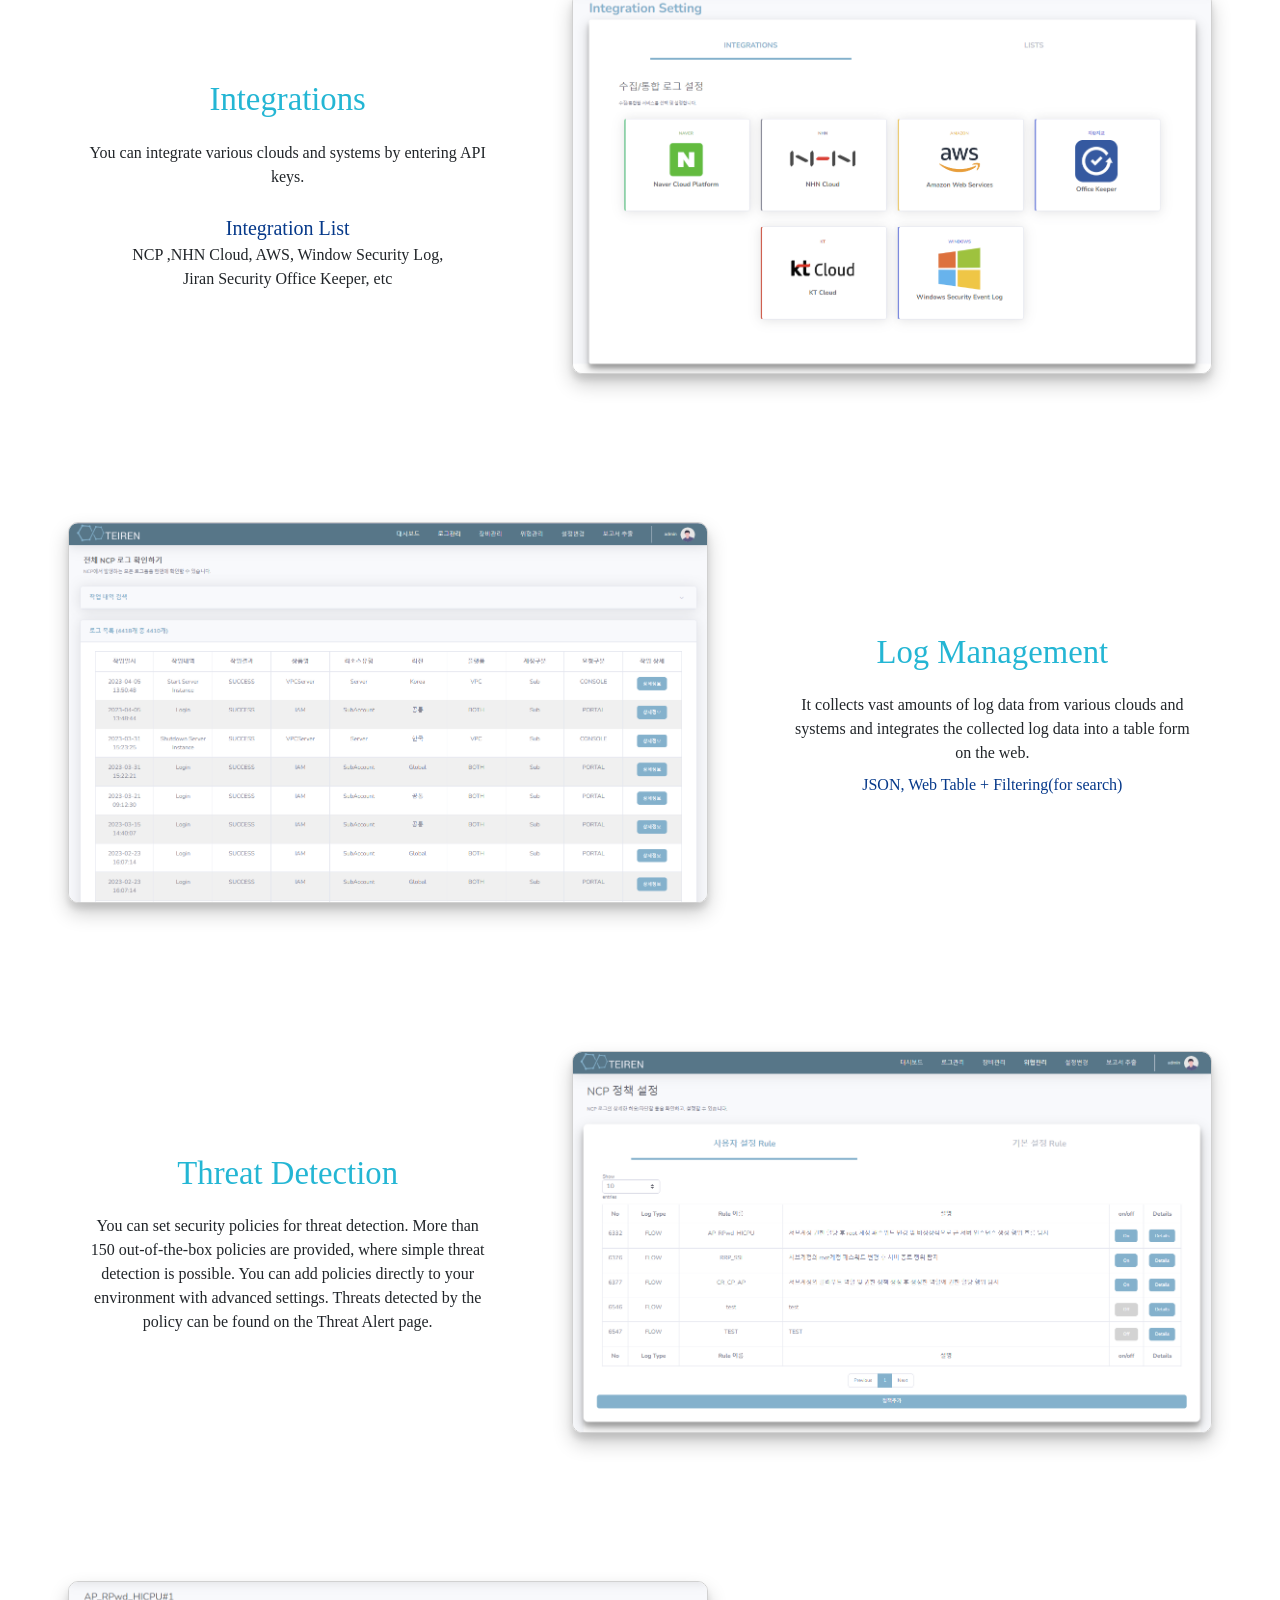
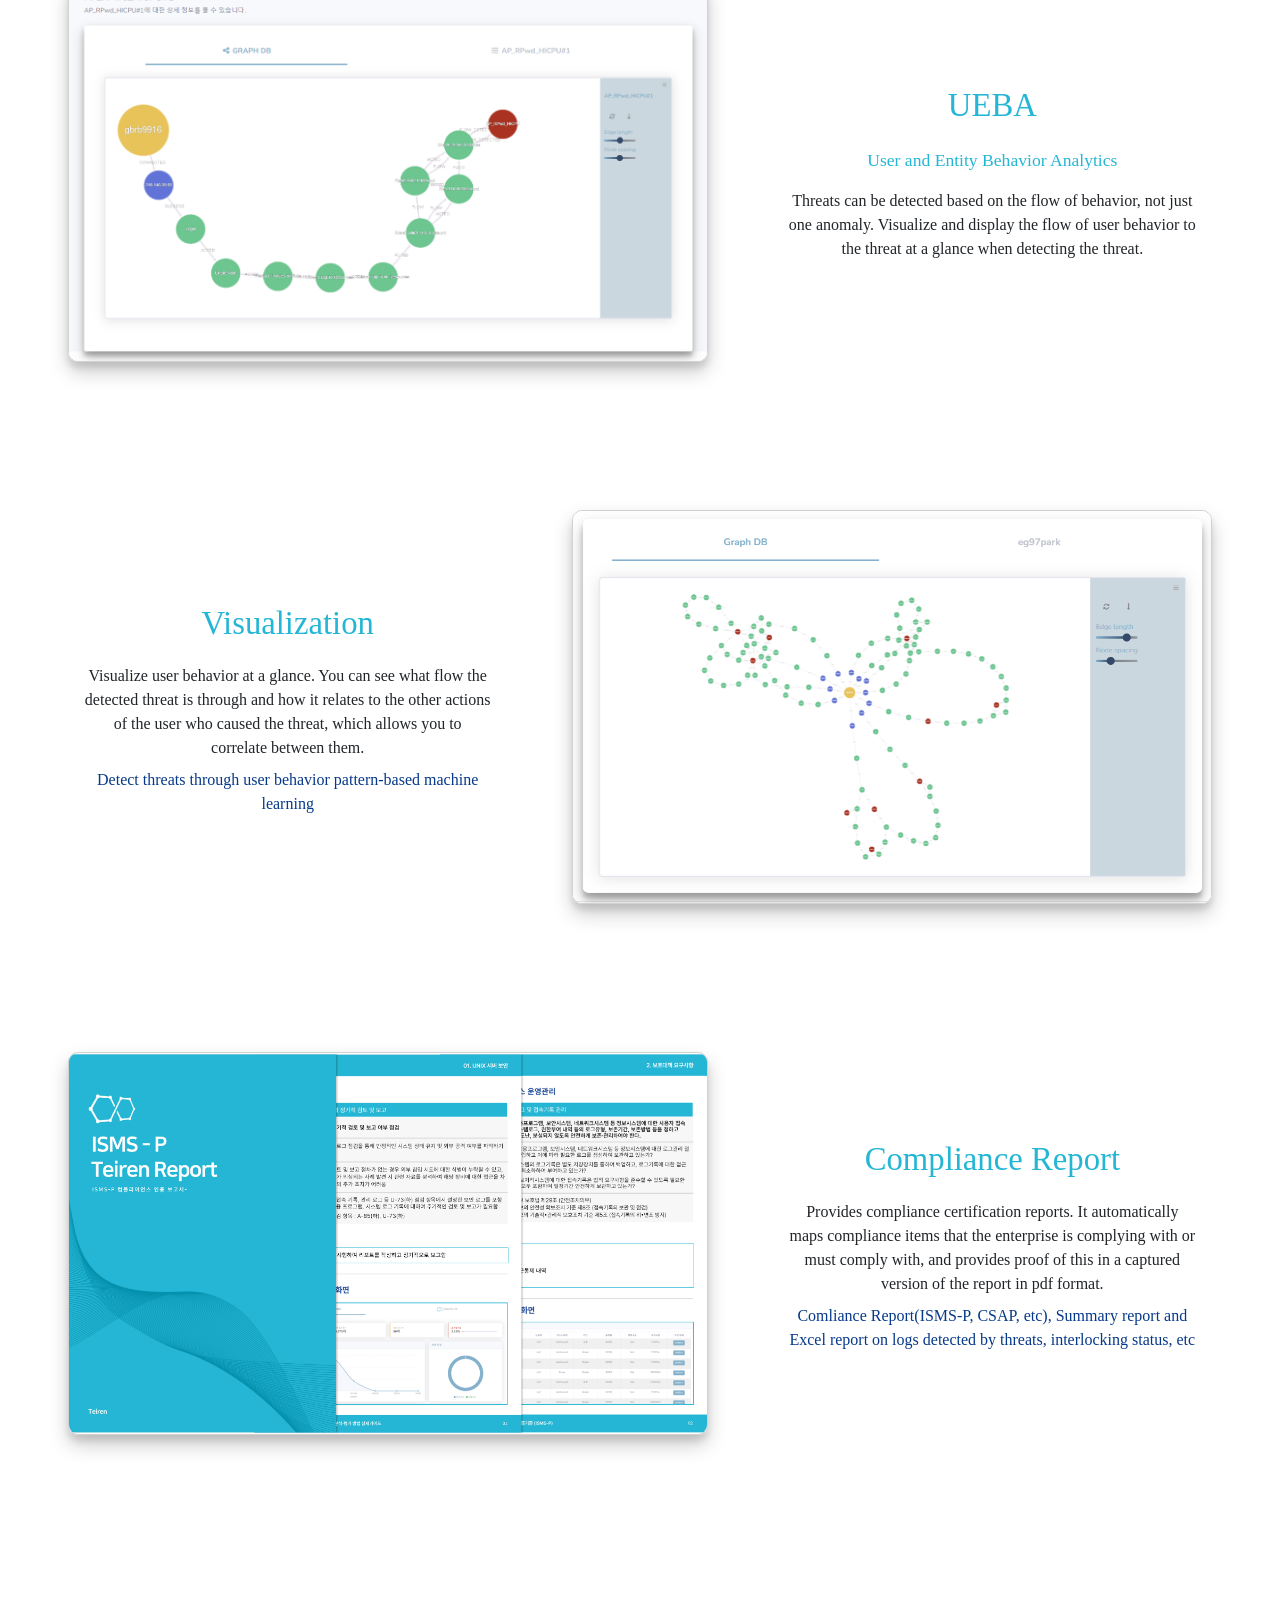
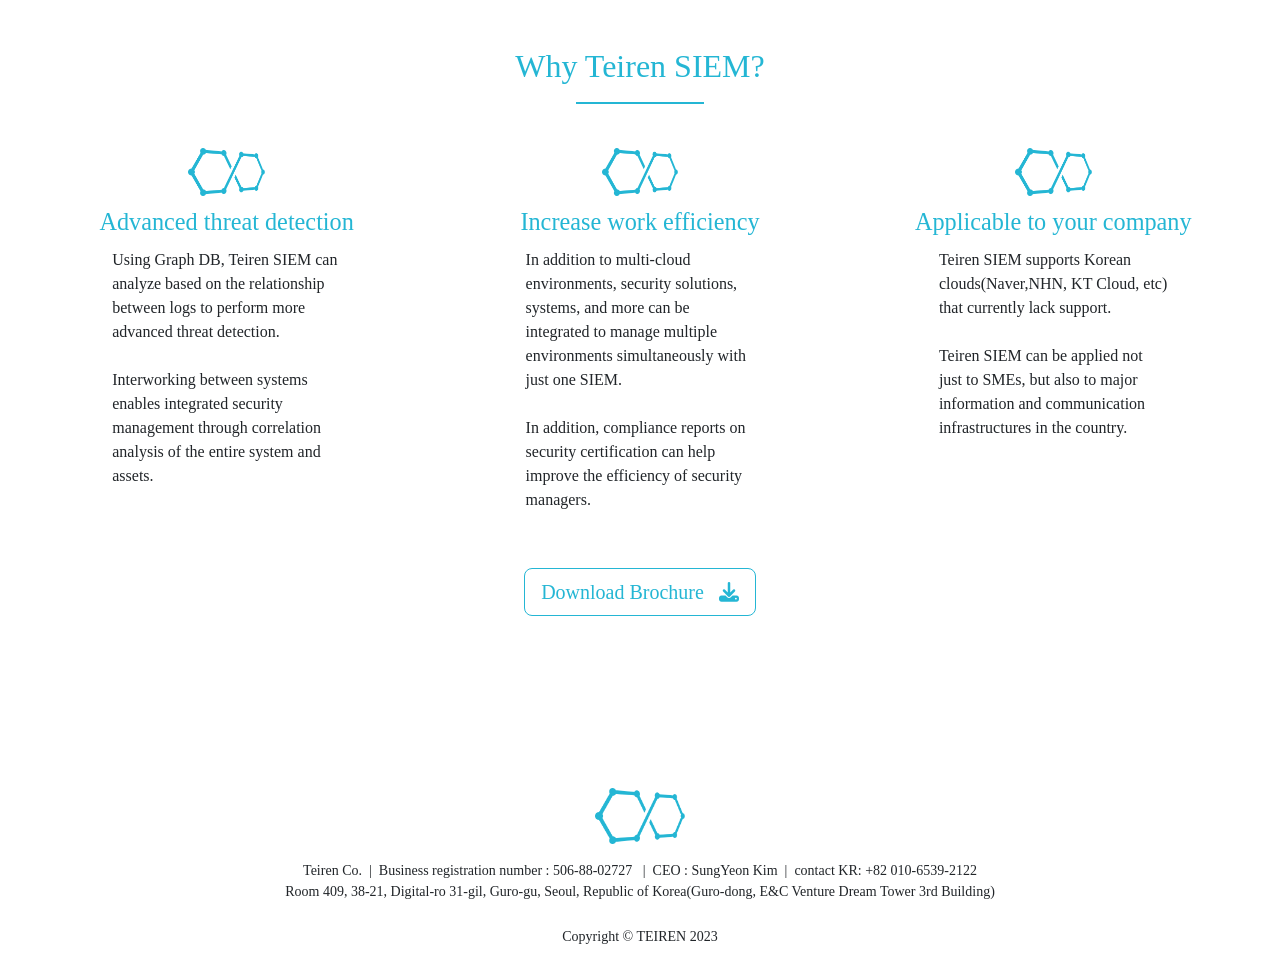
<file: en/siem.html>
<!DOCTYPE html>
<html lang="en">
<head>
    <meta charset="utf-8" />
    <meta name="viewport" content="width=device-width, initial-scale=1, shrink-to-fit=yes" />
    <meta name="description" content="" />
    <meta name="author" content="" />
    <title>TEIREN</title>
    <!-- Favicon-->
    <link rel="icon" type="image/x-icon" href="../img/teiren-icon.png" />
    <!-- Custom NAVER font-->
    <link href="https://hangeul.pstatic.net/hangeul_static/css/nanum-square-neo.css" rel="stylesheet">
    <!-- Style -->
    <link href="../css/teiren.css" rel="stylesheet" />
    <link rel="stylesheet" href="https://cdnjs.cloudflare.com/ajax/libs/font-awesome/6.4.0/css/all.min.css">
    <!-- Jquery -->
    <script src="https://ajax.googleapis.com/ajax/libs/jquery/3.6.0/jquery.min.js"></script>
    <!-- Teiren js-->
    <script src="../js/navbar.js"></script>
</head>

<body>
    <nav class="navbar justify-content-center navbar-expand bg-white py-3 fixed-top">
        <div class="nav-content">
            <a class="navbar-brand" href="index.html">
                <img src="../img/teiren_logo.png" style="width:55px; margin-top:-15px;">
                <span class="fw-bolder text-teiren" style="font-size:30px;">TEIREN</span>
            </a>
            <div class="collapse navbar-collapse">
                <ul class="navbar-nav ms-auto mb-2 mb-lg-0 small fw-bolder align-items-center">
                    <li class="nav-item"><a class="nav-link" href="index.html">Home</a></li>
                    <li class="nav-item"><a class="nav-link" href="about.html">About</a></li>
                    <li class="nav-item"><a class="nav-link" href="siem.html">Teiren SIEM</a></li>
                    <li class="nav-item"><a class="nav-link" href="inquirement.html">Contact</a></li>
                    <li class="nav-item dropdown small">
                        <a class="nav-link dropdown-toggle" id="navbarDropdown" role="button"
                            data-toggle="dropdown" aria-haspopup="true" aria-expanded="false">
                            <i class="fa-solid fa-globe small"></i> Language
                        </a>
                        <div class="dropdown-menu small" aria-labelledby="navbarDropdown">
                            <a class="dropdown-item" href="../index.html">한국어</a>
                            <a class="dropdown-item" href="index.html">English</a>
                        </div>
                    </li>
                </ul>
            </div>
        </div>
    </nav>

    
<main class="flex-shrink-0">
    <!-- Header-->
    <header>
        <div class="px-5 bg-gradient-teiren justify-content:center">
            <section>
                <div class="siem-img-card">
                    <img src="../img/teiren-white-icon.png" class="siem-img">
                </div>
                <div class="px-5 py-5 d-flex flex-column">
                    <div class="text-white fw-normal fs-3">
                        <img src="../img/teiren-white-icon.png"
                        style="width:60px; margin-right:-10px; margin-top:-5px">
                        <span>Corporate Security Notes</span>
                    </div>
                    <div class="d-flex flex-column">
                        <span class="display-1 text-white fw-bolder">Teiren SIEM</span><br>
                    </div>
                    <div class="text-white px-1">
                        <span>Log correlation analysis threat detection solution that leverages Graph DB<br>for integrated security management of log enterprise systems</span>
                    </div>
                </div>
            </section>
        </div>
    </header>
    <!-- Teiren SIEM-->
    <div class="py-3 mb-4" style="padding:3rem">
        <section class="d-flex justify-content-center align-items-center text-center">
            <div class="px-5 my-3">
                <div class="text-center mb-3">
                    <h1 class="display-5 fw-bolder mb-0">
                        <span class="text-teiren d-inline">Teiren SIEM</span>
                    </h1>
                    <div class="d-flex justify-content-center align-items-center">
                        <div class="my-4 d-flex w-10" style="border-top: 5px solid var(--teiren); "></div>
                    </div>
                </div>
                <div class="siem-text">
                    <span class="fs-6 fw-bold">
                        Teiren SIEM provides optimized security and log management with improved performance and convenient visualization using Graph DB.<br>
                        Use the best SIEMs that can address not only integrated log and event management of enterprise systems, but also security, asset management, 
                        and compliance management.
                    </span>
                </div>
            </div>
        </section>
        <!-- Features-->
        <div id="features">
            <!-- Sub Heading -->
            <section>
                <div class="text-center">
                    <span class="text-teiren fs-5 d-inline">Features</span><br>
                    <h2 class="fw-bolder mb-0">
                        <span class="text-teiren d-inline">Main Features</span>
                    </h2>
                    <div class="d-flex justify-content-center align-items-center">
                        <div class="my-3 d-flex w-10" style="border-top: 2px solid var(--teiren); "></div>
                    </div>
                </div>
            </section>
            <!-- Contents -->
            <section>
                <div id="dashboard" class="row justify-content-center mb-5">
                    <div class="col-7 d-flex justify-content-center align-items-center">
                        <img src="../img/dashboard.png">
                    </div>
                    <div class="col-5 d-flex flex-column justify-content-center align-items-center text-center p-5">
                        <span class="text-teiren fw-bold fs-2 mb-3">Dashboard</span>
                        <span>Teiren SIEM dashboard allows you to monitor real-time threats by viewing the total number of logs 
                            and threat logs, threat rates, and recent detection threats. 
                            Also, Teiren SIEM provides real-time graphs of CPU/Memory/Network usage.</span>
                    </div>
                </div>
            </section>
            <section>
                <div id="integration" class="row siem-reverse justify-content-center mb-5">
                    <div class="col-5 d-flex flex-column justify-content-center align-items-center text-center p-5">
                        <span class="text-teiren fw-bold fs-2 mb-3">Integrations</span>
                        <span>You can integrate various clouds and systems by entering API keys.</span><br>
                        <span class="fs-5 fw-bold text-premium">Integration List</span>
                        <span>NCP ,NHN Cloud, AWS, Window Security Log,</span>
                        <span>Jiran Security Office Keeper, etc</span>
                    </div>
                    <div class="col-7 d-flex justify-content-center align-items-center">
                        <img src="../img/integration.png">
                    </div>
                </div>
            </section>
            <section>
                <div id="log" class="row justify-content-center mb-5">
                    <div class="col-7 d-flex justify-content-center align-items-center">
                        <img src="../img/log.png">
                    </div>
                    <div class="col-5 d-flex flex-column justify-content-center align-items-center text-center p-5">
                        <span class="text-teiren fw-bold fs-2 mb-3">Log Management</span>
                        <span>It collects vast amounts of log data from various clouds and systems and integrates the collected log data into a table form on the web.</span>
                        <span class="text-premium mt-2 fw-bold">JSON, Web Table + Filtering(for search)</span>
                    </div>
                </div>
            </section>
            <section>
                <div id="threat" class="row siem-reverse justify-content-center mb-5">
                    <div class="col-5 d-flex flex-column justify-content-center align-items-center text-center p-5">
                        <span class="text-teiren fw-bold fs-2 mb-3">Threat Detection</span>
                        <span>You can set security policies for threat detection. More than 150 out-of-the-box policies are provided, where simple threat detection is possible. 
                            You can add policies directly to your environment with advanced settings. 
                            Threats detected by the policy can be found on the Threat Alert page.</span>
                    </div>
                    <div class="col-7 d-flex justify-content-center align-items-center">
                        <img src="../img/threat.png">
                    </div>
                </div>
            </section>
            <section>
                <div id="ueba" class="row justify-content-center mb-5">
                    <div class="col-7 d-flex justify-content-center align-items-center">
                        <img src="../img/ueba.png">
                    </div>
                    <div class="col-5 d-flex flex-column justify-content-center align-items-center text-center p-5">
                        <span class="text-teiren fw-bold fs-2 mb-3">UEBA</span>
                        <span class="text-teiren fs-6 mb-3">User and Entity Behavior Analytics</span>
                        <span>
                            Threats can be detected based on the flow of behavior, not just one anomaly. 
                            Visualize and display the flow of user behavior to the threat at a glance when detecting the threat.</span>
                    </div>
                </div>
            </section>
            <section>
                <div id="visual" class="row siem-reverse justify-content-center mb-5">
                    <div class="col-5 d-flex flex-column justify-content-center align-items-center text-center p-5">
                        <span class="text-teiren fw-bold fs-2 mb-3">Visualization</span>
                        <span>Visualize user behavior at a glance. You can see what flow the detected threat is through 
                            and how it relates to the other actions of the user who caused the threat, which allows you to correlate between them.</span>
                        <span class="text-premium mt-2 fw-bold">Detect threats through user behavior pattern-based machine learning</span>
                    </div>
                    <div class="col-7 d-flex justify-content-center align-items-center">
                        <img src="../img/visual.png">
                    </div>
                </div>
            </section>
            <section>                                                  
                <div id="report" class="row justify-content-center mb-5">
                    <div class="col-7 d-flex justify-content-center align-items-center">
                        <img src="../img/report.png">
                    </div>
                    <div class="col-5 d-flex flex-column justify-content-center align-items-center text-center p-5">
                        <span class="text-teiren fw-bold fs-2 mb-3">Compliance Report</span>
                        <span>Provides compliance certification reports. 
                            It automatically maps compliance items that the enterprise is complying with or must comply with, 
                            and provides proof of this in a captured version of the report in pdf format.</span>
                        <span class="text-premium mt-2 fw-bold"> Comliance Report(ISMS-P, CSAP, etc), 
                            Summary report and Excel report on logs detected by threats, interlocking status, etc </span>
                    </div>
                </div>
            </section>
        </div>
    </div>
    <!-- Why Teiren SIEM?-->
    <section class="my-5">
        <!-- Sub Heading -->
        <div class="text-center mb-1">
            <h2 class="fw-bolder mb-0">
                <span class="text-teiren d-inline">Why Teiren SIEM?</span>
            </h2>
            <div class="d-flex justify-content-center align-items-center">
                <div class="my-3 d-flex w-10" style="border-top: 2px solid var(--teiren); "></div>
            </div>
        </div>
        <!-- Contents -->
        <div class="row justify-content-around" style="padding:0 2rem">
            <!-- content 1-->
            <div class="col-3 text-center d-flex flex-column align-items-center mt-4">
                <img src="../img/teiren_logo.png" style="width:6vw">
                <div class="fw-bold fs-4 text-teiren my-2">
                    <span>Advanced threat detection</span>
                </div>
                <div class="w-80 text-start fs-7">
                    <p class="pb-3">Using Graph DB, Teiren SIEM can analyze based on the relationship between logs to perform more advanced threat detection.</p>
                    <p>Interworking between systems enables integrated security management through correlation analysis of the entire system and assets.</p>
                </div>
            </div>
            <!-- content 2-->
            <div class="col-3 text-center d-flex flex-column align-items-center mt-4">
                <img src="../img/teiren_logo.png" style="width:6vw">
                <div class="fw-bold fs-4 text-teiren my-2">
                    <span>Increase work efficiency</span>
                </div>
                <div class="w-80 text-start fs-7">
                    <p class="pb-3">In addition to multi-cloud environments, security solutions, systems, and more can be integrated to manage multiple environments simultaneously with just one SIEM.
                    </p>
                    <p>In addition, compliance reports on security certification can help improve the efficiency of security managers.</p>
                </div>
            </div>
            <!-- content 3-->
            <div class="col-3 text-center d-flex flex-column align-items-center mt-4">
                <img src="../img/teiren_logo.png" style="width:6vw">
                <div class="fw-bold fs-4 text-teiren my-2">
                    <span>Applicable to your company</span>
                </div>
                <div class="w-80 text-start fs-7">
                    <p class="pb-3">Teiren SIEM supports Korean clouds(Naver,NHN, KT Cloud, etc) that currently lack support.</p>
                    <p>Teiren SIEM can be applied not just to SMEs, but also to major information and communication infrastructures in the country.</p>
                </div>
            </div>
        </div>
        <!-- Download-->
        <div>
            <div class="container d-flex justify-content-center px-5 my-5">
                <a href="../pdf/[Brochure]Teiren SIEM.pdf" target="_blank" download="[Brochure]Teiren SIEM">
                    <button type="button" class="btn btn-outline-teiren btn-lg">
                        Download Brochure&ensp;
                        <i class="fas fa-download"></i>
                    </button>
                </a>
            </div>
        </div>
    </section>
    </div>
</main>

        <!-- Footer start -->
        <section>
            <footer class="bg-white py-4 mt-auto">
                <div class="px-5 d-flex justify-content-center align-items-center">
                    <div class="flex-column text-center">
                        <div class="d-flex justify-content-center mb-3">
                            <img src="../img/teiren_logo.png" width="90vw">
                        </div>
                        <div class="col-auto mb-4">
                            <div class="small m-0 fs-7">
                                <span class="fw-bolder">Teiren Co.</span>&ensp;|&ensp;Business registration number : 506-88-02727 &ensp;|&ensp;CEO :
                                SungYeon Kim&ensp;|&ensp;contact KR: +82 010-6539-2122
                                <br>Room 409, 38-21, Digital-ro 31-gil, Guro-gu, Seoul, Republic of Korea(Guro-dong, E&C Venture Dream Tower 3rd Building)</br>
                            </div>
                        </div>
                        <div class="col-auto">
                            <div class="small m-0">Copyright &copy; TEIREN 2023</div>
                        </div>
                    </div>
                </div>
            </footer>
        </section>
        <!-- Footer end -->

        <script>
            $(function () {
                $(window).scrollTop(0);
            })
        </script>
</body>
</html>
</file>
<file: css/teiren.css>
:root {
  --teiren: #24B6D4;
  --blue: #1e30f3;
  --indigo: #6610f2;
  --purple: #6f42c1;
  --pink: #e21e80;
  --red: #dc3545;
  --orange: #fd7e14;
  --yellow: #ffc107;
  --gold: #FFDF00;
  --green: #198754;
  --teal: #20c997;
  --cyan: #0dcaf0;
  --black: #000;
  --white: #fff;
  --gray: #6c757d;
  --gray-dark: #343a40;
  --gray-100: #f8f9fa;
  --gray-200: #e9ecef;
  --gray-300: #dee2e6;
  --gray-400: #ced4da;
  --gray-500: #adb5bd;
  --gray-600: #6c757d;
  --gray-700: #495057;
  --gray-800: #343a40;
  --gray-900: #212529;
  --primary: #1e30f3;
  --secondary: #e21e80;
  --success: #198754;
  --info: #0dcaf0;
  --warning: #ffc107;
  --danger: #dc3545;
  --light: #f8f9fa;
  --dark: #212529;
  --teiren-rgb: 36, 182, 212;
  --primary-rgb: 30, 48, 243;
  --secondary-rgb: 226, 30, 128;
  --success-rgb: 25, 135, 84;
  --info-rgb: 13, 202, 240;
  --warning-rgb: 255, 193, 7;
  --danger-rgb: 220, 53, 69;
  --light-rgb: 248, 249, 250;
  --dark-rgb: 33, 37, 41;
  --white-rgb: 255, 255, 255;
  --black-rgb: 0, 0, 0;
  --body-color-rgb: 33, 37, 41;
  --body-bg-rgb: 255, 255, 255;
  --font-sans-serif: 'NanumSquareNeo';
  --font-monospace: SFMono-Regular, Menlo, Monaco, Consolas, "Liberation Mono", "Courier New", monospace;
  --gradient: linear-gradient(180deg, rgba(255, 255, 255, 0.15), rgba(255, 255, 255, 0));
  --body-font-family: var(--font-sans-serif);
  --body-font-size: 1rem;
  --body-font-weight: 400;
  --body-line-height: 1.5;
  --body-color: #212529;
  --body-bg: #fff;
  --border-width: 1px;
  --border-style: solid;
  --border-color: #dee2e6;
  --border-color-translucent: rgba(0, 0, 0, 0.175);
  --border-radius: 0.375rem;
  --border-radius-sm: 0.25rem;
  --border-radius-lg: 0.5rem;
  --border-radius-xl: 1rem;
  --border-radius-2xl: 2rem;
  --border-radius-pill: 50rem;
  --link-color: #1e30f3;
  --link-hover-color: #1826c2;
  --highlight-bg: #fff3cd;
}

*,
*::before,
*::after {
  box-sizing: border-box;
}

@media (prefers-reduced-motion: no-preference) {
  :root {
    scroll-behavior: smooth;
  }
}

/* teiren start*/

body {
  overflow-x: hidden;
  /* background-color: RGBA(248, 249, 250, var(--bg-opacity, 1)) !important; */
}

section {
  padding-top: 100px !important;
}

.bg-gradient-teiren {
  background: #fff;
  background: linear-gradient(135deg, #24B6D4 50%, #fff 100%);
}

.bg-gradient-teiren2 {
  background: #237797;
}

.text-gradient-teiren {
  /* background: -webkit-linear-gradient(315deg, #24B6D4 0%, #B0D4E1 100%);
  -webkit-background-clip: text;
  -webkit-text-fill-color: transparent;*/
  color: #24B6D4;

}

.text-premium {
  color: #06398A;
}

#logo-ani:hover {
  transition: all 0.5s ease-in-out;
  transform: translateX(10px) scale(1.01);
}

#logo-ani:not(:hover) {
  transition: all 0.5s ease-in-out;
  transform: translateX(0) scale(1);
}

#circle {
  background-color: var(--teiren);
  border: 5px solid var(--teiren);
  border-radius: 50%;
  width: 8vw;
  height: 8vw;
  display: flex;
  justify-content: center;
  align-items: center;
  text-align: center;
  box-shadow: 0 2px 6px rgba(0, 0, 0, 0.2);
  transition: all 0.3s ease-in-out;
  margin: 0.5rem auto;
}

#circle img {
  width: 60%;
  height: auto;
  transition: all 0.3s ease-in-out;
}

#circle:hover {
  transform: scale(1.1);
  box-shadow: 0 4px 12px rgba(0, 0, 0, 0.3);
}

#circle:hover img {
  transform: scale(1.1);
}

#features img {
  width: 100vw;
  height: 60vh;
  box-shadow: 0 10px 20px rgba(0, 0, 0, 0.2), 0 6px 6px rgba(0, 0, 0, 0.1);
  transition: all 0.3s ease-in-out;
  border-radius: 10px;
  border: 1px solid rgb(209, 209, 209);
}

#features img:hover {
  transform: translateY(-5px) scale(1.01);
  box-shadow: 0 15px 25px rgba(0, 0, 0, 0.3), 0 10px 10px rgba(0, 0, 0, 0.2);
}

.nav-content {
  display: flex;
  width: 100%;
  justify-content: space-between;
  padding: 0 3rem !important;
}

.about-text {
  max-width: 75vw;
}

.siem-text {
  width: 85vw;
}

.home-logo {
  font-size: calc(7vw + 22px);
  padding-top: 15vw;
}

.home-logo-img {
  width: calc(40vw + 50px)
}

.home-logo-img-box {
  position: absolute;
  opacity: 0.3;
  left: calc(7vw + 50px);
  margin-top: calc(-1vw - 10px);
}

.ceo {
  display: flex;
  justify-content: space-around;
  margin-bottom: 50px;
}

.member {
  display: flex;
  flex-direction: row;
  justify-content: space-between;
  width: 80vw;
}

.team-box {
  display: flex;
  flex-direction: column;
  height: 35vw;
  width: 25vw !important;
  background-color: #fff;
  border: 1px solid rgba(var(--teiren-rgb), 0.4);
  border-radius: 20px;
  box-shadow: 0px 46px 80px -40px rgba(0, 0, 0, 0.4);
  padding: 2%;
}

.team-img-box {
  display: flex;
  justify-content: center;
}

.team-img {
  display: block;
  height: auto;
  width: 12vw;

}

.team-name {
  margin-top: 1vw;
  width: 70%;
  display: flex;
  justify-content: center;
  font-size: 1.5rem;
  color: var(--teiren);
}

.team-pos {
  display: flex;
  align-items: center;
  font-size: 1.2rem;
  margin-left: 1vw;
}

.team-eng {
  color: var(--teiren);
  font-size: 1rem;
  margin-top: 0;
}

.team-info {
  margin-top: 20px;
  text-align: center;
  font-size: 1rem;
}

.team-info-eng {
  margin-top: 20px;
  text-align: center;
  font-size: 0.9rem;
}

@media (max-width:1200px) {
  .team-box {
    height: 40vw;
  }
}

@media(max-width:965px) {
  .member {
    flex-direction: column;
    align-items: center;
  }

  .ceo {
    margin-bottom: 10px;
  }

  .team-box {
    margin-top: 20px;
    width: 50% !important;
  }
}

@media (max-width:820px) {
  .team-box {
    margin-top: 15px;
    width: 90% !important;
    height: calc(45vw + 200px);
  }

  .team-img {
    width: 30vw;
  }
}

@media (max-width:481px) {
  .member {
    width: 100vw;
  }

  .team-box {
    margin-top: 15px;
    width: 90vw !important;
    height: calc(45vw + 200px);
  }

  .team-img {
    width: 30vw;
  }
}

@media (max-width: 820px) {
  #features img {
    width: 100vw;
    height: auto;
  }

  #features img {
    width: 100vw;
  }

  .siem-reverse {
    flex-direction: column-reverse;
    align-items: center;
  }

  .col-7,
  .col-5,
  .col-3,
  .col-6 {
    flex: 0 0 auto;
    width: 90% !important;
  }

  .text-start {
    text-align: center !important;
  }

  header {
    padding-top: 50px;
  }

  .nav-content {
    display: flex;
    flex-direction: column;
    width: 100%;
    justify-content: space-between;
    align-items: center;
    padding: 0 3rem !important;
  }

  .home-btn {
    width: 50%;
    margin: 0 5vw;
    display: flex;
    justify-content: center;
  }

  #circle {
    background-color: var(--teiren);
    border: 5px solid var(--teiren);
    border-radius: 50%;
    width: 20vw;
    height: 20vw;
    display: flex;
    justify-content: center;
    align-items: center;
    text-align: center;
    box-shadow: 0 2px 6px rgba(0, 0, 0, 0.2);
    transition: all 0.3s ease-in-out;
    margin: 0.5rem auto;
  }

  body {
    zoom: 80%
  }

  .siem-img-card {
    position: absolute;
    opacity: 0.3;
    right: 0;
    margin-right: calc(50px - 0.5vw);
    margin-top: -1vw;
  }

  .siem-img {
    width: calc(400px - 1vw);
  }

  .about-img {
    width: 500px;
  }

  .about-text {
    max-width: 85vw;
  }

  .home-logo-img {
    width: calc(43vw + 90px);
  }

  .home-logo-img-box {
    position: absolute;
    opacity: 0.3;
    left: calc(7vw + 50px);
    margin-top: calc(-3vw - 10px);
  }
  .fadeInUp, .fadeInRight, .fadeInLeft {
    transform: none !important;
    opacity: 1 !important;
    animation-delay: 0s !important;
    visibility: visible !important;
  }
}

@media(max-width:560px) {
  body {
    zoom: 70%;
  }

  .about-img {
    width: calc(300px + 25vw);
  }

  .about-text {
    max-width: 100%;
  }

  nav {
    zoom: 140%;
  }

  .siem-text {
    width: 100%
  }

  header {
    padding-top: 25vw;
  }

  .home-logo-img {
    width: calc(60vw + 50px);
  }

  .home-logo-img-box {
    position: absolute;
    opacity: 0.3;
    left: calc(7vw + 50px);
    margin-top: calc(-10vw - 10px);
  }
}

@media (max-width: 480px) {
  body {
    zoom: 65%;
  }

  header {
    padding-top: 30vw;
  }

  .home-logo-img {
    width: calc(60vw + 100px);
  }

  .home-logo-img-box {
    position: absolute;
    opacity: 0.3;
    left: calc(7vw + 25px);
    margin-top: calc(-10vw - 30px);
  }
}

@media (max-width: 442px) {
  body {
    zoom: 65%;
  }

  nav {
    zoom: 120%;
  }
}

@media (max-width: 379px) {
  nav {
    zoom: 100%;
  }

  .home-logo-img-box {
    position: absolute;
    opacity: 0.3;
    left: calc(1vw + 25px);
    margin-top: calc(-15vw - 30px);
  }

}

@media(max-width: 320px) {
  body {
    zoom: 60%;
  }
}

@media(max-width:293px) {
  nav {
    zoom: 113%;
  }

  header {
    padding-top: 40vw;
  }
}

@media(max-width:240px) {
  nav {
    zoom: 100%;
  }
}

@media(max-width:210px) {
  body {
    zoom: 50%;
  }
}

@media (min-width: 820px) {
  #features img {
    width: 50vw;
    height: auto;
  }

  #features img {
    display: flex;
  }

  .home-btn {
    width: 30%;
    margin: 0 5vw;
    display: flex;
    justify-content: center;
  }

  .siem-img-card {
    position: absolute;
    opacity: 0.3;
    right: 0;
    margin-right: 5vw;
    margin-top: -1vw;
  }

  .siem-img {
    width: 35vw
  }
}


#slideshow {
  position: relative;
  height: 600px;
  overflow: hidden;
  width: 100%;
  max-width: 800px;
  margin: auto;
  margin-top: 10%;
  align-items: center;
  justify-content: center;
  display: flex;

}

#slideshow img {
  position: absolute;
  top: 0;
  left: 0;
  width: 100%;
  object-fit: cover;
  opacity: 0;
  transition: opacity 1s ease-in-out;
}

#slideshow img.active {
  opacity: 1;
}

#price-card {
  height: 260px !important
}

.license:hover {
  transition: all 0.3s ease-in-out;
  transform: scale(1.05);
}

.license:not(:hover) {
  transition: all 0.3s ease-in-out;
  transform: scale(1);
}

.pl-0 {
  padding-left: 0;
}

.pl-1 {
  padding-left: 0.75em;
}

.pl-2 {
  padding-left: 1.25em;
}

.pl-3 {
  padding-left: 1.75em;
}

.pl-4 {
  padding-left: 2em;
}

.pr-0 {
  padding-right: 0;
}

.pr-1 {
  padding-right: 0.75em;
}

.pr-2 {
  padding-right: 1.25em;
}

.pr-3 {
  padding-right: 1.75em;
}

.pr-4 {
  padding-right: 2em;
}

.fs-7 {
  font-size: 1rem;
}

.fs-8 {
  font-size: 0.9rem;
}

.dropdown-toggle {
  white-space: nowrap;
}

[role=button] {
  cursor: pointer;
}

.dropdown-menu {
  --dropdown-zindex: 1000;
  --dropdown-padding-x: 0;
  --dropdown-padding-y: 0.5rem;
  --dropdown-color: #212529;
  --dropdown-bg: #fff;
  --dropdown-border-color: var(--border-color-translucent);
  --dropdown-border-radius: 0.375rem;
  --dropdown-border-width: 1px;
  --dropdown-inner-border-radius: calc(0.375rem - 1px);
  --dropdown-divider-bg: var(--border-color-translucent);
  --dropdown-divider-margin-y: 0.5rem;
  --dropdown-box-shadow: 0 0.5rem 1rem rgba(0, 0, 0, 0.15);
  --dropdown-link-color: #212529;
  --dropdown-link-hover-color: #1e2125;
  --dropdown-link-hover-bg: #e9ecef;
  --dropdown-link-active-color: #fff;
  --dropdown-link-active-bg: var(--teiren);
  --dropdown-link-disabled-color: #adb5bd;
  --dropdown-item-padding-x: 1rem;
  --dropdown-item-padding-y: 0.25rem;
  --dropdown-header-color: #6c757d;
  --dropdown-header-padding-x: 1rem;
  --dropdown-header-padding-y: 0.5rem;
  position: absolute;
  z-index: var(--dropdown-zindex);
  display: none;
  min-width: var(--dropdown-min-width);
  padding: var(--dropdown-padding-y) var(--dropdown-padding-x);
  margin: 0;
  font-size: var(--dropdown-font-size);
  color: var(--dropdown-color);
  text-align: left;
  list-style: none;
  background-color: var(--dropdown-bg);
  background-clip: padding-box;
  border: var(--dropdown-border-width) solid var(--dropdown-border-color);
  border-radius: var(--dropdown-border-radius);
}

.dropdown-menu[data-popper] {
  top: 100%;
  left: 0;
  margin-top: var(--dropdown-spacer);
}

.dropdown-item {
  display: block;
  width: 100%;
  padding: var(--dropdown-item-padding-y) var(--dropdown-item-padding-x);
  clear: both;
  font-weight: 400;
  color: var(--dropdown-link-color);
  text-align: inherit;
  text-decoration: none;
  white-space: nowrap;
  background-color: transparent;
  border: 0;
}

.dropdown-item:hover,
.dropdown-item:focus {
  color: var(--dropdown-link-hover-color);
  background-color: var(--dropdown-link-hover-bg);
}

.dropdown-item.active,
.dropdown-item:active {
  color: var(--dropdown-link-active-color);
  text-decoration: none;
  background-color: var(--dropdown-link-active-bg);
}

.dropdown-item.disabled,
.dropdown-item:disabled {
  color: var(--dropdown-link-disabled-color);
  pointer-events: none;
  background-color: transparent;
}

.dropdown-menu.show {
  display: inline-block;
}

.dropdown-item-text {
  display: inline-block;
  padding: var(--dropdown-item-padding-y) var(--dropdown-item-padding-x);
  color: var(--dropdown-link-color);
}

/* teiren end */

body {
  margin: 0;
  font-family: var(--body-font-family);
  font-size: var(--body-font-size);
  font-weight: var(--body-font-weight);
  line-height: var(--body-line-height);
  color: var(--body-color);
  word-break: keep-all;
  text-align: var(--body-text-align);
  background-color: var(--body-bg);
  -webkit-text-size-adjust: 100%;
  -webkit-tap-highlight-color: rgba(0, 0, 0, 0);
}


hr {
  margin: 1rem 0;
  color: inherit;
  border: 0;
  border-top: 1px solid;
  opacity: 0.25;
}

h6,
.h6,
h5,
.h5,
h4,
.h4,
h3,
.h3,
h2,
.h2,
h1,
.h1 {
  margin-top: 0;
  margin-bottom: 0.5rem;
  font-weight: 500;
  line-height: 1.2;
}

h1,
.h1 {
  font-size: calc(1.375rem + 1.5vw);
}

@media (min-width: 1200px) {

  h1,
  .h1 {
    font-size: 2.5rem;
  }
}

h2,
.h2 {
  font-size: calc(1.325rem + 0.9vw);
}

@media (min-width: 1200px) {

  h2,
  .h2 {
    font-size: 2rem;
  }
}

h3,
.h3 {
  font-size: calc(1.3rem + 0.6vw);
}

@media (min-width: 1200px) {

  h3,
  .h3 {
    font-size: 1.75rem;
  }
}

h4,
.h4 {
  font-size: calc(1.275rem + 0.3vw);
}

@media (min-width: 1200px) {

  h4,
  .h4 {
    font-size: 1.5rem;
  }
}

h5,
.h5 {
  font-size: 1.25rem;
}

h6,
.h6 {
  font-size: 1rem;
}

p {
  margin-top: 0;
  margin-bottom: 0.5em;
}

abbr[title] {
  -webkit-text-decoration: underline dotted;
  text-decoration: underline dotted;
  cursor: help;
  -webkit-text-decoration-skip-ink: none;
  text-decoration-skip-ink: none;
}

address {
  margin-bottom: 1rem;
  font-style: normal;
  line-height: inherit;
}

ol,
ul {
  padding-left: 2rem;
}

ol,
ul,
dl {
  margin-top: 0;
  margin-bottom: 1rem;
}

ol ol,
ul ul,
ol ul,
ul ol {
  margin-bottom: 0;
}

dt {
  font-weight: 700;
}

dd {
  margin-bottom: 0.5rem;
  margin-left: 0;
}

blockquote {
  margin: 0 0 1rem;
}

b,
strong {
  font-weight: bolder;
}

small,
.small {
  font-size: 0.875em;
}

mark,
.mark {
  padding: 0.1875em;
  background-color: var(--highlight-bg);
}

sub,
sup {
  position: relative;
  font-size: 0.75em;
  line-height: 0;
  vertical-align: baseline;
}

sub {
  bottom: -0.25em;
}

sup {
  top: -0.5em;
}

a {
  color: var(--teiren);
  text-decoration: underline;
}

a:hover {
  color: var(--link-hover-color);
}

a:not([href]):not([class]),
a:not([href]):not([class]):hover {
  color: inherit;
  text-decoration: none;
}

pre,
code,
kbd,
samp {
  font-family: var(--font-monospace);
  font-size: 1em;
}

pre {
  display: block;
  margin-top: 0;
  margin-bottom: 1rem;
  overflow: auto;
  font-size: 0.875em;
}

pre code {
  font-size: inherit;
  color: inherit;
  word-break: normal;
}

code {
  font-size: 0.875em;
  color: var(--code-color);
  word-wrap: break-word;
}

a>code {
  color: inherit;
}

kbd {
  padding: 0.1875rem 0.375rem;
  font-size: 0.875em;
  color: var(--body-bg);
  background-color: var(--body-color);
  border-radius: 0.25rem;
}

kbd kbd {
  padding: 0;
  font-size: 1em;
}

figure {
  margin: 0 0 1rem;
}

img,
svg {
  vertical-align: middle;
}

table {
  caption-side: bottom;
  border-collapse: collapse;
}

caption {
  padding-top: 0.5rem;
  padding-bottom: 0.5rem;
  color: #6c757d;
  text-align: left;
}

th {
  text-align: inherit;
  text-align: -webkit-match-parent;
}

thead,
tbody,
tfoot,
tr,
td,
th {
  border-color: inherit;
  border-style: solid;
  border-width: 0;
}

label {
  display: inline-block;
}

button {
  border-radius: 0;
}

button:focus:not(:focus-visible) {
  outline: 0;
}

input,
button,
select,
optgroup,
textarea {
  margin: 0;
  font-family: inherit;
  font-size: inherit;
  line-height: inherit;
}

button,
select {
  text-transform: none;
}

[role=button] {
  cursor: pointer;
}

select {
  word-wrap: normal;
}

select:disabled {
  opacity: 1;
}

[list]:not([type=date]):not([type=datetime-local]):not([type=month]):not([type=week]):not([type=time])::-webkit-calendar-picker-indicator {
  display: none !important;
}

button,
[type=button],
[type=reset],
[type=submit] {
  -webkit-appearance: button;
}

button:not(:disabled),
[type=button]:not(:disabled),
[type=reset]:not(:disabled),
[type=submit]:not(:disabled) {
  cursor: pointer;
}

::-moz-focus-inner {
  padding: 0;
  border-style: none;
}

textarea {
  resize: vertical;
}

.display-1 {
  font-size: calc(1.625rem + 4.5vw);
  font-weight: 300;
  line-height: 1.2;
}

@media (min-width: 1200px) {
  .display-1 {
    font-size: 5rem;
  }
}

.display-2 {
  font-size: calc(1.575rem + 3.9vw);
  font-weight: 300;
  line-height: 1.2;
}

@media (min-width: 1200px) {
  .display-2 {
    font-size: 4.5rem;
  }
}

.display-3 {
  font-size: calc(1.525rem + 3.3vw);
  font-weight: 300;
  line-height: 1.2;
}

@media (min-width: 1200px) {
  .display-3 {
    font-size: 4rem;
  }
}

.display-4 {
  font-size: calc(1.475rem + 2.7vw);
  font-weight: 300;
  line-height: 1.2;
}

@media (min-width: 1200px) {
  .display-4 {
    font-size: 3.5rem;
  }
}

.display-5 {
  font-size: calc(1.425rem + 2.1vw);
  font-weight: 300;
  line-height: 1.2;
}

@media (min-width: 1200px) {
  .display-5 {
    font-size: 3rem;
  }
}

.display-6 {
  font-size: calc(1.375rem + 1.5vw);
  font-weight: 300;
  line-height: 1.2;
}

@media (min-width: 1200px) {
  .display-6 {
    font-size: 2.5rem;
  }
}

.container,
.container-fluid,
.container-xxl,
.container-xl,
.container-lg,
.container-md,
.container-sm {
  --gutter-x: 1.5rem;
  --gutter-y: 0;
  width: 100%;
  padding-right: calc(var(--gutter-x) * 0.5);
  padding-left: calc(var(--gutter-x) * 0.5);
  margin-right: auto;
  margin-left: auto;
}


.row {
  --gutter-x: 1.5rem;
  --gutter-y: 0;
  display: flex;
  flex-wrap: wrap;
  margin-top: calc(-1 * var(--gutter-y));
  margin-right: calc(-0.5 * var(--gutter-x));
  margin-left: calc(-0.5 * var(--gutter-x));

}

.row>* {
  flex-shrink: 0;
  width: 100%;
  max-width: 100%;
  padding-right: calc(var(--gutter-x) * 0.5);
  padding-left: calc(var(--gutter-x) * 0.5);
  margin-top: var(--gutter-y);
}

.col {
  flex: 1 0 0%;
}

.row-cols-auto>* {
  flex: 0 0 auto;
  width: auto;
}

.row-cols-1>* {
  flex: 0 0 auto;
  width: 100%;
}

.row-cols-2>* {
  flex: 0 0 auto;
  width: 50%;
}

.row-cols-3>* {
  flex: 0 0 auto;
  width: 33.3333333333%;
}

.row-cols-4>* {
  flex: 0 0 auto;
  width: 25%;
}

.row-cols-5>* {
  flex: 0 0 auto;
  width: 20%;
}

.row-cols-6>* {
  flex: 0 0 auto;
  width: 16.6666666667%;
}

.col-auto {
  flex: 0 0 auto;
  width: auto;
}

.col-1 {
  flex: 0 0 auto;
  width: 8.33333333%;
}

.col-2 {
  flex: 0 0 auto;
  width: 16.66666667%;
}

.col-3 {
  flex: 0 0 auto;
  width: 25%;
}

.col-4 {
  flex: 0 0 auto;
  width: 33.33333333%;
}

.col-5 {
  flex: 0 0 auto;
  width: 41.66666667%;
}

.col-6 {
  flex: 0 0 auto;
  width: 50%;
}

.col-7 {
  flex: 0 0 auto;
  width: 58.33333333%;
}

.col-8 {
  flex: 0 0 auto;
  width: 66.66666667%;
}

.col-9 {
  flex: 0 0 auto;
  width: 75%;
}

.col-10 {
  flex: 0 0 auto;
  width: 83.33333333%;
}

.col-11 {
  flex: 0 0 auto;
  width: 91.66666667%;
}

.col-12 {
  flex: 0 0 auto;
  width: 100%;
}

.g-0,
.gx-0 {
  --gutter-x: 0;
}

.g-0,
.gy-0 {
  --gutter-y: 0;
}

.g-1,
.gx-1 {
  --gutter-x: 0.25rem;
}

.g-1,
.gy-1 {
  --gutter-y: 0.25rem;
}

.g-2,
.gx-2 {
  --gutter-x: 0.5rem;
}

.g-2,
.gy-2 {
  --gutter-y: 0.5rem;
}

.g-3,
.gx-3 {
  --gutter-x: 1rem;
}

.g-3,
.gy-3 {
  --gutter-y: 1rem;
}

.g-4,
.gx-4 {
  --gutter-x: 1.5rem;
}

.g-4,
.gy-4 {
  --gutter-y: 1.5rem;
}

.g-5,
.gx-5 {
  --gutter-x: 3rem;
}

.g-5,
.gy-5 {
  --gutter-y: 3rem;
}

.table {
  --table-color: var(--body-color);
  --table-bg: transparent;
  --table-border-color: var(--border-color);
  --table-accent-bg: transparent;
  --table-striped-color: var(--body-color);
  --table-striped-bg: rgba(0, 0, 0, 0.05);
  --table-active-color: var(--body-color);
  --table-active-bg: rgba(0, 0, 0, 0.1);
  --table-hover-color: var(--body-color);
  --table-hover-bg: rgba(0, 0, 0, 0.075);
  width: 100%;
  margin-bottom: 1rem;
  color: var(--table-color);
  vertical-align: top;
  border-color: var(--table-border-color);
}

.table> :not(caption)>*>* {
  padding: 0.5rem 0.5rem;
  background-color: var(--table-bg);
  border-bottom-width: 1px;
  box-shadow: inset 0 0 0 9999px var(--table-accent-bg);
}

.table>tbody {
  vertical-align: inherit;
}

.table>thead {
  vertical-align: bottom;
}

.table-group-divider {
  border-top: 2px solid currentcolor;
}

.caption-top {
  caption-side: top;
}

.table-sm> :not(caption)>*>* {
  padding: 0.25rem 0.25rem;
}

.table-bordered> :not(caption)>* {
  border-width: 1px 0;
}

.table-bordered> :not(caption)>*>* {
  border-width: 0 1px;
}

.table-borderless> :not(caption)>*>* {
  border-bottom-width: 0;
}

.table-borderless> :not(:first-child) {
  border-top-width: 0;
}

.table-striped>tbody>tr:nth-of-type(odd)>* {
  --table-accent-bg: var(--table-striped-bg);
  color: var(--table-striped-color);
}

.table-striped-columns> :not(caption)>tr> :nth-child(even) {
  --table-accent-bg: var(--table-striped-bg);
  color: var(--table-striped-color);
}

.table-active {
  --table-accent-bg: var(--table-active-bg);
  color: var(--table-active-color);
}

.table-hover>tbody>tr:hover>* {
  --table-accent-bg: var(--table-hover-bg);
  color: var(--table-hover-color);
}

.table-primary {
  --table-color: #000;
  --table-bg: #d2d6fd;
  --table-border-color: #bdc1e4;
  --table-striped-bg: #c8cbf0;
  --table-striped-color: #000;
  --table-active-bg: #bdc1e4;
  --table-active-color: #000;
  --table-hover-bg: #c2c6ea;
  --table-hover-color: #000;
  color: var(--table-color);
  border-color: var(--table-border-color);
}

.table-secondary {
  --table-color: #000;
  --table-bg: #f9d2e6;
  --table-border-color: #e0bdcf;
  --table-striped-bg: #edc8db;
  --table-striped-color: #000;
  --table-active-bg: #e0bdcf;
  --table-active-color: #000;
  --table-hover-bg: #e6c2d5;
  --table-hover-color: #000;
  color: var(--table-color);
  border-color: var(--table-border-color);
}

.table-success {
  --table-color: #000;
  --table-bg: #d1e7dd;
  --table-border-color: #bcd0c7;
  --table-striped-bg: #c7dbd2;
  --table-striped-color: #000;
  --table-active-bg: #bcd0c7;
  --table-active-color: #000;
  --table-hover-bg: #c1d6cc;
  --table-hover-color: #000;
  color: var(--table-color);
  border-color: var(--table-border-color);
}

.table-info {
  --table-color: #000;
  --table-bg: #cff4fc;
  --table-border-color: #badce3;
  --table-striped-bg: #c5e8ef;
  --table-striped-color: #000;
  --table-active-bg: #badce3;
  --table-active-color: #000;
  --table-hover-bg: #bfe2e9;
  --table-hover-color: #000;
  color: var(--table-color);
  border-color: var(--table-border-color);
}

.table-warning {
  --table-color: #000;
  --table-bg: #fff3cd;
  --table-border-color: #e6dbb9;
  --table-striped-bg: #f2e7c3;
  --table-striped-color: #000;
  --table-active-bg: #e6dbb9;
  --table-active-color: #000;
  --table-hover-bg: #ece1be;
  --table-hover-color: #000;
  color: var(--table-color);
  border-color: var(--table-border-color);
}

.table-danger {
  --table-color: #000;
  --table-bg: #f8d7da;
  --table-border-color: #dfc2c4;
  --table-striped-bg: #eccccf;
  --table-striped-color: #000;
  --table-active-bg: #dfc2c4;
  --table-active-color: #000;
  --table-hover-bg: #e5c7ca;
  --table-hover-color: #000;
  color: var(--table-color);
  border-color: var(--table-border-color);
}

.table-light {
  --table-color: #000;
  --table-bg: #f8f9fa;
  --table-border-color: #dfe0e1;
  --table-striped-bg: #ecedee;
  --table-striped-color: #000;
  --table-active-bg: #dfe0e1;
  --table-active-color: #000;
  --table-hover-bg: #e5e6e7;
  --table-hover-color: #000;
  color: var(--table-color);
  border-color: var(--table-border-color);
}

.table-dark {
  --table-color: #fff;
  --table-bg: #212529;
  --table-border-color: #373b3e;
  --table-striped-bg: #2c3034;
  --table-striped-color: #fff;
  --table-active-bg: #373b3e;
  --table-active-color: #fff;
  --table-hover-bg: #323539;
  --table-hover-color: #fff;
  color: var(--table-color);
  border-color: var(--table-border-color);
}

.table-responsive {
  overflow-x: auto;
  -webkit-overflow-scrolling: touch;
}

@media (max-width: 575.98px) {
  .table-responsive-sm {
    overflow-x: auto;
    -webkit-overflow-scrolling: touch;
  }
}

@media (max-width: 767.98px) {
  .table-responsive-md {
    overflow-x: auto;
    -webkit-overflow-scrolling: touch;
  }
}

@media (max-width: 991.98px) {
  .table-responsive-lg {
    overflow-x: auto;
    -webkit-overflow-scrolling: touch;
  }
}

@media (max-width: 1199.98px) {
  .table-responsive-xl {
    overflow-x: auto;
    -webkit-overflow-scrolling: touch;
  }
}

@media (max-width: 1399.98px) {
  .table-responsive-xxl {
    overflow-x: auto;
    -webkit-overflow-scrolling: touch;
  }
}

.form-label {
  margin-bottom: 0.5rem;
}

.col-form-label {
  padding-top: calc(0.375rem + 1px);
  padding-bottom: calc(0.375rem + 1px);
  margin-bottom: 0;
  font-size: inherit;
  line-height: 1.5;
}

.col-form-label-lg {
  padding-top: calc(0.5rem + 1px);
  padding-bottom: calc(0.5rem + 1px);
  font-size: 1.25rem;
}

.col-form-label-sm {
  padding-top: calc(0.25rem + 1px);
  padding-bottom: calc(0.25rem + 1px);
  font-size: 0.875rem;
}

.form-text {
  margin-top: 0.25rem;
  font-size: 0.875em;
  color: #6c757d;
}

.form-control {
  display: block;
  width: 100%;
  padding: 0.375rem 0.75rem;
  font-size: 1rem;
  font-weight: 400;
  line-height: 1.5;
  color: #212529;
  background-color: #fff;
  background-clip: padding-box;
  border: 1px solid #ced4da;
  -webkit-appearance: none;
  -moz-appearance: none;
  appearance: none;
  border-radius: 0.375rem;
  transition: border-color 0.15s ease-in-out, box-shadow 0.15s ease-in-out;
}

@media (prefers-reduced-motion: reduce) {
  .form-control {
    transition: none;
  }
}

.form-control[type=file] {
  overflow: hidden;
}

.form-control[type=file]:not(:disabled):not([readonly]) {
  cursor: pointer;
}

.form-control:focus {
  color: #212529;
  background-color: #fff;
  border-color: #8f98f9;
  outline: 0;
  box-shadow: 0 0 0 0.25rem rgba(36, 182, 212, 0.25);
}

.form-control::-webkit-date-and-time-value {
  height: 1.5em;
}

.form-control::-moz-placeholder {
  color: #6c757d;
  opacity: 1;
}

.form-control::placeholder {
  color: #6c757d;
  opacity: 1;
}

.form-control:disabled {
  background-color: #e9ecef;
  opacity: 1;
}

.form-control::file-selector-button {
  padding: 0.375rem 0.75rem;
  margin: -0.375rem -0.75rem;
  -webkit-margin-end: 0.75rem;
  margin-inline-end: 0.75rem;
  color: #212529;
  background-color: #e9ecef;
  pointer-events: none;
  border-color: inherit;
  border-style: solid;
  border-width: 0;
  border-inline-end-width: 1px;
  border-radius: 0;
  transition: color 0.15s ease-in-out, background-color 0.15s ease-in-out, border-color 0.15s ease-in-out, box-shadow 0.15s ease-in-out;
}

@media (prefers-reduced-motion: reduce) {
  .form-control::file-selector-button {
    transition: none;
  }
}

.form-control:hover:not(:disabled):not([readonly])::file-selector-button {
  background-color: #dde0e3;
}

.form-control-plaintext {
  display: block;
  width: 100%;
  padding: 0.375rem 0;
  margin-bottom: 0;
  line-height: 1.5;
  color: #212529;
  background-color: transparent;
  border: solid transparent;
  border-width: 1px 0;
}

.form-control-plaintext:focus {
  outline: 0;
}

.form-control-plaintext.form-control-sm,
.form-control-plaintext.form-control-lg {
  padding-right: 0;
  padding-left: 0;
}

.form-control-sm {
  min-height: calc(1.5em + 0.5rem + 2px);
  padding: 0.25rem 0.5rem;
  font-size: 0.875rem;
  border-radius: 0.25rem;
}

.form-control-sm::file-selector-button {
  padding: 0.25rem 0.5rem;
  margin: -0.25rem -0.5rem;
  -webkit-margin-end: 0.5rem;
  margin-inline-end: 0.5rem;
}

.form-control-lg {
  min-height: calc(1.5em + 1rem + 2px);
  padding: 0.5rem 1rem;
  font-size: 1.25rem;
  border-radius: 0.5rem;
}

.form-control-lg::file-selector-button {
  padding: 0.5rem 1rem;
  margin: -0.5rem -1rem;
  -webkit-margin-end: 1rem;
  margin-inline-end: 1rem;
}

textarea.form-control {
  min-height: calc(1.5em + 0.75rem + 2px);
}

textarea.form-control-sm {
  min-height: calc(1.5em + 0.5rem + 2px);
}

textarea.form-control-lg {
  min-height: calc(1.5em + 1rem + 2px);
}

.form-control-color {
  width: 3rem;
  height: calc(1.5em + 0.75rem + 2px);
  padding: 0.375rem;
}

.form-control-color:not(:disabled):not([readonly]) {
  cursor: pointer;
}

.form-control-color::-moz-color-swatch {
  border: 0 !important;
  border-radius: 0.375rem;
}

.form-control-color::-webkit-color-swatch {
  border-radius: 0.375rem;
}

.form-control-color.form-control-sm {
  height: calc(1.5em + 0.5rem + 2px);
}

.form-control-color.form-control-lg {
  height: calc(1.5em + 1rem + 2px);
}

.form-select {
  display: block;
  width: 100%;
  padding: 0.375rem 2.25rem 0.375rem 0.75rem;
  -moz-padding-start: calc(0.75rem - 3px);
  font-size: 1rem;
  font-weight: 400;
  line-height: 1.5;
  color: #212529;
  background-color: #fff;
  background-image: url("data:image/svg+xml,%3csvg xmlns='http://www.w3.org/2000/svg' viewBox='0 0 16 16'%3e%3cpath fill='none' stroke='%23343a40' stroke-linecap='round' stroke-linejoin='round' stroke-width='2' d='m2 5 6 6 6-6'/%3e%3c/svg%3e");
  background-repeat: no-repeat;
  background-position: right 0.75rem center;
  background-size: 16px 12px;
  border: 1px solid #ced4da;
  border-radius: 0.375rem;
  transition: border-color 0.15s ease-in-out, box-shadow 0.15s ease-in-out;
  -webkit-appearance: none;
  -moz-appearance: none;
  appearance: none;
}

@media (prefers-reduced-motion: reduce) {
  .form-select {
    transition: none;
  }
}

.form-select:focus {
  border-color: #8f98f9;
  outline: 0;
  box-shadow: 0 0 0 0.25rem rgba(30, 48, 243, 0.25);
}

.form-select[multiple],
.form-select[size]:not([size="1"]) {
  padding-right: 0.75rem;
  background-image: none;
}

.form-select:disabled {
  background-color: #e9ecef;
}

.form-select:-moz-focusring {
  color: transparent;
  text-shadow: 0 0 0 #212529;
}

.form-select-sm {
  padding-top: 0.25rem;
  padding-bottom: 0.25rem;
  padding-left: 0.5rem;
  font-size: 0.875rem;
  border-radius: 0.25rem;
}

.form-select-lg {
  padding-top: 0.5rem;
  padding-bottom: 0.5rem;
  padding-left: 1rem;
  font-size: 1.25rem;
  border-radius: 0.5rem;
}

.form-check {
  display: block;
  min-height: 1.5rem;
  padding-left: 1.5em;
  margin-bottom: 0.125rem;
}

.form-check .form-check-input {
  float: left;
  margin-left: -1.5em;
}

.form-check-reverse {
  padding-right: 1.5em;
  padding-left: 0;
  text-align: right;
}

.form-check-reverse .form-check-input {
  float: right;
  margin-right: -1.5em;
  margin-left: 0;
}

.form-check-input {
  width: 1em;
  height: 1em;
  margin-top: 0.25em;
  vertical-align: top;
  background-color: #fff;
  background-repeat: no-repeat;
  background-position: center;
  background-size: contain;
  border: 1px solid rgba(0, 0, 0, 0.25);
  -webkit-appearance: none;
  -moz-appearance: none;
  appearance: none;
  -webkit-print-color-adjust: exact;
  print-color-adjust: exact;
}

.form-check-input[type=checkbox] {
  border-radius: 0.25em;
}

.form-check-input[type=radio] {
  border-radius: 50%;
}

.form-check-input:active {
  filter: brightness(90%);
}

.form-check-input:focus {
  border-color: #8f98f9;
  outline: 0;
  box-shadow: 0 0 0 0.25rem rgba(30, 48, 243, 0.25);
}

.form-check-input:checked {
  background-color: #1e30f3;
  border-color: #1e30f3;
}

.form-check-input:checked[type=checkbox] {
  background-image: url("data:image/svg+xml,%3csvg xmlns='http://www.w3.org/2000/svg' viewBox='0 0 20 20'%3e%3cpath fill='none' stroke='%23fff' stroke-linecap='round' stroke-linejoin='round' stroke-width='3' d='m6 10 3 3 6-6'/%3e%3c/svg%3e");
}

.form-check-input:checked[type=radio] {
  background-image: url("data:image/svg+xml,%3csvg xmlns='http://www.w3.org/2000/svg' viewBox='-4 -4 8 8'%3e%3ccircle r='2' fill='%23fff'/%3e%3c/svg%3e");
}

.form-check-input[type=checkbox]:indeterminate {
  background-color: #1e30f3;
  border-color: #1e30f3;
  background-image: url("data:image/svg+xml,%3csvg xmlns='http://www.w3.org/2000/svg' viewBox='0 0 20 20'%3e%3cpath fill='none' stroke='%23fff' stroke-linecap='round' stroke-linejoin='round' stroke-width='3' d='M6 10h8'/%3e%3c/svg%3e");
}

.form-check-input:disabled {
  pointer-events: none;
  filter: none;
  opacity: 0.5;
}

.form-check-input[disabled]~.form-check-label,
.form-check-input:disabled~.form-check-label {
  cursor: default;
  opacity: 0.5;
}

.form-switch {
  padding-left: 2.5em;
}

.form-switch .form-check-input {
  width: 2em;
  margin-left: -2.5em;
  background-image: url("data:image/svg+xml,%3csvg xmlns='http://www.w3.org/2000/svg' viewBox='-4 -4 8 8'%3e%3ccircle r='3' fill='rgba%280, 0, 0, 0.25%29'/%3e%3c/svg%3e");
  background-position: left center;
  border-radius: 2em;
  transition: background-position 0.15s ease-in-out;
}

@media (prefers-reduced-motion: reduce) {
  .form-switch .form-check-input {
    transition: none;
  }
}

.form-switch .form-check-input:focus {
  background-image: url("data:image/svg+xml,%3csvg xmlns='http://www.w3.org/2000/svg' viewBox='-4 -4 8 8'%3e%3ccircle r='3' fill='%238f98f9'/%3e%3c/svg%3e");
}

.form-switch .form-check-input:checked {
  background-position: right center;
  background-image: url("data:image/svg+xml,%3csvg xmlns='http://www.w3.org/2000/svg' viewBox='-4 -4 8 8'%3e%3ccircle r='3' fill='%23fff'/%3e%3c/svg%3e");
}

.form-switch.form-check-reverse {
  padding-right: 2.5em;
  padding-left: 0;
}

.form-switch.form-check-reverse .form-check-input {
  margin-right: -2.5em;
  margin-left: 0;
}

.form-check-inline {
  display: inline-block;
  margin-right: 1rem;
}

.btn-check {
  position: absolute;
  clip: rect(0, 0, 0, 0);
  pointer-events: none;
}

.btn-check[disabled]+.btn,
.btn-check:disabled+.btn {
  pointer-events: none;
  filter: none;
  opacity: 0.65;
}

.form-range {
  width: 100%;
  height: 1.5rem;
  padding: 0;
  background-color: transparent;
  -webkit-appearance: none;
  -moz-appearance: none;
  appearance: none;
}

.form-range:focus {
  outline: 0;
}

.form-range:focus::-webkit-slider-thumb {
  box-shadow: 0 0 0 1px #fff, 0 0 0 0.25rem rgba(169, 179, 36, 0.25);
}

.form-range:focus::-moz-range-thumb {
  box-shadow: 0 0 0 1px #fff, 0 0 0 0.25rem rgba(82, 167, 26, 0.25);
}

.form-range::-moz-focus-outer {
  border: 0;
}

.form-range::-webkit-slider-thumb {
  width: 1rem;
  height: 1rem;
  margin-top: -0.25rem;
  background-color: #1ef31e;
  border: 0;
  border-radius: 1rem;
  -webkit-transition: background-color 0.15s ease-in-out, border-color 0.15s ease-in-out, box-shadow 0.15s ease-in-out;
  transition: background-color 0.15s ease-in-out, border-color 0.15s ease-in-out, box-shadow 0.15s ease-in-out;
  -webkit-appearance: none;
  appearance: none;
}

@media (prefers-reduced-motion: reduce) {
  .form-range::-webkit-slider-thumb {
    -webkit-transition: none;
    transition: none;
  }
}

.form-range::-webkit-slider-thumb:active {
  background-color: #1220b6;
}

.form-range::-webkit-slider-runnable-track {
  width: 100%;
  height: 0.5rem;
  color: transparent;
  cursor: pointer;
  background-color: #dee2e6;
  border-color: transparent;
  border-radius: 1rem;
}

.form-range::-moz-range-thumb {
  width: 1rem;
  height: 1rem;
  background-color: #1e30f3;
  border: 0;
  border-radius: 1rem;
  -moz-transition: background-color 0.15s ease-in-out, border-color 0.15s ease-in-out, box-shadow 0.15s ease-in-out;
  transition: background-color 0.15s ease-in-out, border-color 0.15s ease-in-out, box-shadow 0.15s ease-in-out;
  -moz-appearance: none;
  appearance: none;
}

@media (prefers-reduced-motion: reduce) {
  .form-range::-moz-range-thumb {
    -moz-transition: none;
    transition: none;
  }
}

.form-range::-moz-range-thumb:active {
  background-color: #bcc1fb;
}

.form-range::-moz-range-track {
  width: 100%;
  height: 0.5rem;
  color: transparent;
  cursor: pointer;
  background-color: #dee2e6;
  border-color: transparent;
  border-radius: 1rem;
}

.form-range:disabled {
  pointer-events: none;
}

.form-range:disabled::-webkit-slider-thumb {
  background-color: #adb5bd;
}

.form-range:disabled::-moz-range-thumb {
  background-color: #adb5bd;
}

.form-floating {
  position: relative;
}

.form-floating>.form-control,
.form-floating>.form-control-plaintext,
.form-floating>.form-select {
  height: calc(3.5rem + 2px);
  line-height: 1.25;
}

.form-floating>label {
  position: absolute;
  top: 0;
  left: 0;
  width: 100%;
  height: 100%;
  padding: 1rem 0.75rem;
  overflow: hidden;
  text-align: start;
  text-overflow: ellipsis;
  white-space: nowrap;
  pointer-events: none;
  border: 1px solid transparent;
  transform-origin: 0 0;
  transition: opacity 0.1s ease-in-out, transform 0.1s ease-in-out;
}

@media (prefers-reduced-motion: reduce) {
  .form-floating>label {
    transition: none;
  }
}

.form-floating>.form-control,
.form-floating>.form-control-plaintext {
  padding: 1rem 0.75rem;
}

.form-floating>.form-control::-moz-placeholder,
.form-floating>.form-control-plaintext::-moz-placeholder {
  color: transparent;
}

.form-floating>.form-control::placeholder,
.form-floating>.form-control-plaintext::placeholder {
  color: transparent;
}

.form-floating>.form-control:not(:-moz-placeholder-shown),
.form-floating>.form-control-plaintext:not(:-moz-placeholder-shown) {
  padding-top: 1.625rem;
  padding-bottom: 0.625rem;
}

.form-floating>.form-control:focus,
.form-floating>.form-control:not(:placeholder-shown),
.form-floating>.form-control-plaintext:focus,
.form-floating>.form-control-plaintext:not(:placeholder-shown) {
  padding-top: 1.625rem;
  padding-bottom: 0.625rem;
}

.form-floating>.form-control:-webkit-autofill,
.form-floating>.form-control-plaintext:-webkit-autofill {
  padding-top: 1.625rem;
  padding-bottom: 0.625rem;
}

.form-floating>.form-select {
  padding-top: 1.625rem;
  padding-bottom: 0.625rem;
}

.form-floating>.form-control:not(:-moz-placeholder-shown)~label {
  opacity: 0.65;
  transform: scale(0.85) translateY(-0.5rem) translateX(0.15rem);
}

.form-floating>.form-control:focus~label,
.form-floating>.form-control:not(:placeholder-shown)~label,
.form-floating>.form-control-plaintext~label,
.form-floating>.form-select~label {
  opacity: 0.65;
  transform: scale(0.85) translateY(-0.5rem) translateX(0.15rem);
}

.form-floating>.form-control:-webkit-autofill~label {
  opacity: 0.65;
  transform: scale(0.85) translateY(-0.5rem) translateX(0.15rem);
}

.form-floating>.form-control-plaintext~label {
  border-width: 1px 0;
}

.input-group {
  position: relative;
  display: flex;
  flex-wrap: wrap;
  align-items: stretch;
  width: 100%;
}

.input-group>.form-control,
.input-group>.form-select,
.input-group>.form-floating {
  position: relative;
  flex: 1 1 auto;
  width: 1%;
  min-width: 0;
}

.input-group>.form-control:focus,
.input-group>.form-select:focus,
.input-group>.form-floating:focus-within {
  z-index: 5;
}

.input-group .btn {
  position: relative;
  z-index: 2;
}

.input-group .btn:focus {
  z-index: 5;
}

.input-group-text {
  display: flex;
  align-items: center;
  padding: 0.375rem 0.75rem;
  font-size: 1rem;
  font-weight: 400;
  line-height: 1.5;
  color: #212529;
  text-align: center;
  white-space: nowrap;
  background-color: #e9ecef;
  border: 1px solid #ced4da;
  border-radius: 0.375rem;
}

.input-group-lg>.form-control,
.input-group-lg>.form-select,
.input-group-lg>.input-group-text,
.input-group-lg>.btn {
  padding: 0.5rem 1rem;
  font-size: 1.25rem;
  border-radius: 0.5rem;
}

.input-group-sm>.form-control,
.input-group-sm>.form-select,
.input-group-sm>.input-group-text,
.input-group-sm>.btn {
  padding: 0.25rem 0.5rem;
  font-size: 0.875rem;
  border-radius: 0.25rem;
}

.input-group-lg>.form-select,
.input-group-sm>.form-select {
  padding-right: 3rem;
}

.input-group:not(.has-validation)> :not(:last-child):not(.dropdown-toggle):not(.dropdown-menu):not(.form-floating),
.input-group:not(.has-validation)>.dropdown-toggle:nth-last-child(n+3),
.input-group:not(.has-validation)>.form-floating:not(:last-child)>.form-control,
.input-group:not(.has-validation)>.form-floating:not(:last-child)>.form-select {
  border-top-right-radius: 0;
  border-bottom-right-radius: 0;
}

.input-group.has-validation> :nth-last-child(n+3):not(.dropdown-toggle):not(.dropdown-menu):not(.form-floating),
.input-group.has-validation>.dropdown-toggle:nth-last-child(n+4),
.input-group.has-validation>.form-floating:nth-last-child(n+3)>.form-control,
.input-group.has-validation>.form-floating:nth-last-child(n+3)>.form-select {
  border-top-right-radius: 0;
  border-bottom-right-radius: 0;
}

.input-group> :not(:first-child):not(.dropdown-menu):not(.valid-tooltip):not(.valid-feedback):not(.invalid-tooltip):not(.invalid-feedback) {
  margin-left: -1px;
  border-top-left-radius: 0;
  border-bottom-left-radius: 0;
}

.input-group>.form-floating:not(:first-child)>.form-control,
.input-group>.form-floating:not(:first-child)>.form-select {
  border-top-left-radius: 0;
  border-bottom-left-radius: 0;
}

.form-check-inline .form-check-input~.invalid-feedback {
  margin-left: 0.5em;
}

.was-validated .input-group>.form-control:not(:focus):invalid,
.input-group>.form-control:not(:focus).is-invalid,
.was-validated .input-group>.form-select:not(:focus):invalid,
.input-group>.form-select:not(:focus).is-invalid,
.was-validated .input-group>.form-floating:not(:focus-within):invalid,
.input-group>.form-floating:not(:focus-within).is-invalid {
  z-index: 4;
}

.btn {
  --btn-padding-x: 0.75rem;
  --btn-padding-y: 0.375rem;
  --btn-font-family: ;
  --btn-font-size: 1rem;
  --btn-font-weight: 400;
  --btn-line-height: 1.5;
  --btn-color: #212529;
  --btn-bg: transparent;
  --btn-border-width: 1px;
  --btn-border-color: transparent;
  --btn-border-radius: 0.375rem;
  --btn-hover-border-color: transparent;
  --btn-box-shadow: inset 0 1px 0 rgba(255, 255, 255, 0.15), 0 1px 1px rgba(0, 0, 0, 0.075);
  --btn-disabled-opacity: 0.65;
  --btn-focus-box-shadow: 0 0 0 0.25rem rgba(var(--btn-focus-shadow-rgb), .5);
  display: inline-block;
  padding: var(--btn-padding-y) var(--btn-padding-x);
  font-family: var(--btn-font-family);
  font-size: var(--btn-font-size);
  font-weight: var(--btn-font-weight);
  line-height: var(--btn-line-height);
  color: var(--btn-color);
  text-align: center;
  text-decoration: none;
  vertical-align: middle;
  cursor: pointer;
  -webkit-user-select: none;
  -moz-user-select: none;
  user-select: none;
  border: var(--btn-border-width) solid var(--btn-border-color);
  border-radius: var(--btn-border-radius);
  background-color: var(--btn-bg);
  transition: color 0.15s ease-in-out, background-color 0.15s ease-in-out, border-color 0.15s ease-in-out, box-shadow 0.15s ease-in-out;
}

@media (prefers-reduced-motion: reduce) {
  .btn {
    transition: none;
  }
}

.btn:hover {
  color: var(--btn-hover-color);
  background-color: var(--btn-hover-bg);
  border-color: var(--btn-hover-border-color);
}

.btn-check+.btn:hover {
  color: var(--btn-color);
  background-color: var(--btn-bg);
  border-color: var(--btn-border-color);
}

.btn:focus-visible {
  color: var(--btn-hover-color);
  background-color: var(--btn-hover-bg);
  border-color: var(--btn-hover-border-color);
  outline: 0;
  box-shadow: var(--btn-focus-box-shadow);
}

.btn-check:focus-visible+.btn {
  border-color: var(--btn-hover-border-color);
  outline: 0;
  box-shadow: var(--btn-focus-box-shadow);
}

.btn-check:checked+.btn,
:not(.btn-check)+.btn:active,
.btn:first-child:active,
.btn.active,
.btn.show {
  color: var(--btn-active-color);
  background-color: var(--btn-active-bg);
  border-color: var(--btn-active-border-color);
}

.btn-check:checked+.btn:focus-visible,
:not(.btn-check)+.btn:active:focus-visible,
.btn:first-child:active:focus-visible,
.btn.active:focus-visible,
.btn.show:focus-visible {
  box-shadow: var(--btn-focus-box-shadow);
}

.btn:disabled,
.btn.disabled,
fieldset:disabled .btn {
  color: var(--btn-disabled-color);
  pointer-events: none;
  background-color: var(--btn-disabled-bg);
  border-color: var(--btn-disabled-border-color);
  opacity: var(--btn-disabled-opacity);
}

.btn-primary {
  --btn-color: #fff;
  --btn-bg: #1e30f3;
  --btn-border-color: #1e30f3;
  --btn-hover-color: #fff;
  --btn-hover-bg: #1a29cf;
  --btn-hover-border-color: #1826c2;
  --btn-focus-shadow-rgb: 64, 79, 245;
  --btn-active-color: #fff;
  --btn-active-bg: #1826c2;
  --btn-active-border-color: #1724b6;
  --btn-active-shadow: inset 0 3px 5px rgba(0, 0, 0, 0.125);
  --btn-disabled-color: #fff;
  --btn-disabled-bg: #1e30f3;
  --btn-disabled-border-color: #1e30f3;
}

.btn-teiren {
  --btn-color: #fff;
  --btn-bg: #24B6D4;
  --btn-border-color: #24B6D4;
  --btn-hover-color: #fff;
  --btn-hover-bg: #1FA9C6;
  --btn-hover-border-color: #24B6D4;
  --btn-focus-shadow-rgb: 64, 79, 245;
  --btn-active-color: #fff;
  --btn-active-bg: #1FA9C6;
  --btn-active-border-color: #24B6D4;
  --btn-active-shadow: inset 0 3px 5px rgba(0, 0, 0, 0.125);
  --btn-disabled-color: #fff;
  --btn-disabled-bg: #24B6D4;
  --btn-disabled-border-color: #24B6D4;
}

.btn-premium {
  --btn-color: #fff;
  --btn-bg: #06398A;
  --btn-border-color: #06398A;
  --btn-hover-color: #fff;
  --btn-hover-bg: #2259AF;
  --btn-hover-border-color: #1826c2;
  --btn-focus-shadow-rgb: 64, 79, 245;
  --btn-active-color: #fff;
  --btn-active-bg: #2259AF;
  --btn-active-border-color: #06398A;
  --btn-active-shadow: inset 0 3px 5px rgba(0, 0, 0, 0.125);
  --btn-disabled-color: #fff;
  --btn-disabled-bg: #2259AF;
  --btn-disabled-border-color: #2259AF;
}

.btn-success {
  --btn-color: #fff;
  --btn-bg: #198754;
  --btn-border-color: #198754;
  --btn-hover-color: #fff;
  --btn-hover-bg: #157347;
  --btn-hover-border-color: #146c43;
  --btn-focus-shadow-rgb: 60, 153, 110;
  --btn-active-color: #fff;
  --btn-active-bg: #146c43;
  --btn-active-border-color: #13653f;
  --btn-active-shadow: inset 0 3px 5px rgba(0, 0, 0, 0.125);
  --btn-disabled-color: #fff;
  --btn-disabled-bg: #198754;
  --btn-disabled-border-color: #198754;
}

.btn-info {
  --btn-color: #000;
  --btn-bg: #0dcaf0;
  --btn-border-color: #0dcaf0;
  --btn-hover-color: #000;
  --btn-hover-bg: #31d2f2;
  --btn-hover-border-color: #25cff2;
  --btn-focus-shadow-rgb: 11, 172, 204;
  --btn-active-color: #000;
  --btn-active-bg: #3dd5f3;
  --btn-active-border-color: #25cff2;
  --btn-active-shadow: inset 0 3px 5px rgba(0, 0, 0, 0.125);
  --btn-disabled-color: #000;
  --btn-disabled-bg: #0dcaf0;
  --btn-disabled-border-color: #0dcaf0;
}

.btn-warning {
  --btn-color: #000;
  --btn-bg: #ffc107;
  --btn-border-color: #ffc107;
  --btn-hover-color: #000;
  --btn-hover-bg: #ffca2c;
  --btn-hover-border-color: #ffc720;
  --btn-focus-shadow-rgb: 217, 164, 6;
  --btn-active-color: #000;
  --btn-active-bg: #ffcd39;
  --btn-active-border-color: #ffc720;
  --btn-active-shadow: inset 0 3px 5px rgba(0, 0, 0, 0.125);
  --btn-disabled-color: #000;
  --btn-disabled-bg: #ffc107;
  --btn-disabled-border-color: #ffc107;
}

.btn-danger {
  --btn-color: #fff;
  --btn-bg: #dc3545;
  --btn-border-color: #dc3545;
  --btn-hover-color: #fff;
  --btn-hover-bg: #bb2d3b;
  --btn-hover-border-color: #b02a37;
  --btn-focus-shadow-rgb: 225, 83, 97;
  --btn-active-color: #fff;
  --btn-active-bg: #b02a37;
  --btn-active-border-color: #a52834;
  --btn-active-shadow: inset 0 3px 5px rgba(0, 0, 0, 0.125);
  --btn-disabled-color: #fff;
  --btn-disabled-bg: #dc3545;
  --btn-disabled-border-color: #dc3545;
}

.btn-light {
  --btn-color: #000;
  --btn-bg: #f8f9fa;
  --btn-border-color: #f8f9fa;
  --btn-hover-color: #000;
  --btn-hover-bg: #d3d4d5;
  --btn-hover-border-color: #c6c7c8;
  --btn-focus-shadow-rgb: 211, 212, 213;
  --btn-active-color: #000;
  --btn-active-bg: #c6c7c8;
  --btn-active-border-color: #babbbc;
  --btn-active-shadow: inset 0 3px 5px rgba(0, 0, 0, 0.125);
  --btn-disabled-color: #000;
  --btn-disabled-bg: #f8f9fa;
  --btn-disabled-border-color: #f8f9fa;
}

.btn-dark {
  --btn-color: #fff;
  --btn-bg: #212529;
  --btn-border-color: #212529;
  --btn-hover-color: #fff;
  --btn-hover-bg: #424649;
  --btn-hover-border-color: #373b3e;
  --btn-focus-shadow-rgb: 66, 70, 73;
  --btn-active-color: #fff;
  --btn-active-bg: #4d5154;
  --btn-active-border-color: #373b3e;
  --btn-active-shadow: inset 0 3px 5px rgba(0, 0, 0, 0.125);
  --btn-disabled-color: #fff;
  --btn-disabled-bg: #212529;
  --btn-disabled-border-color: #212529;
}

.btn-outline-teiren {
  --btn-color: #24B6D4;
  --btn-border-color: #24B6D4;
  --btn-hover-color: #fff;
  --btn-hover-bg: #24B6D4;
  --btn-hover-border-color: #24B6D4;
  --btn-focus-shadow-rgb: 30, 48, 243;
  --btn-active-color: #fff;
  --btn-active-bg: #24B6D4;
  --btn-active-border-color: #24B6D4;
  --btn-active-shadow: inset 0 3px 5px rgba(0, 0, 0, 0.125);
  --btn-disabled-color: #24B6D4;
  --btn-disabled-bg: transparent;
  --btn-disabled-border-color: #24B6D4;
  --gradient: none;
}

.btn-outline-teiren2 {
  --btn-color: #B0D4E1;
  --btn-border-color: #B0D4E1;
  --btn-hover-color: #fff;
  --btn-hover-bg: #B0D4E1;
  --btn-hover-border-color: #B0D4E1;
  --btn-focus-shadow-rgb: 30, 48, 243;
  --btn-active-color: #fff;
  --btn-active-bg: #B0D4E1;
  --btn-active-border-color: #B0D4E1;
  --btn-active-shadow: inset 0 3px 5px rgba(0, 0, 0, 0.125);
  --btn-disabled-color: #B0D4E1;
  --btn-disabled-bg: transparent;
  --btn-disabled-border-color: #B0D4E1;
  --gradient: none;
}

.btn-outline-primary {
  --btn-color: #1e30f3;
  --btn-border-color: #1e30f3;
  --btn-hover-color: #fff;
  --btn-hover-bg: #1e30f3;
  --btn-hover-border-color: #1e30f3;
  --btn-focus-shadow-rgb: 30, 48, 243;
  --btn-active-color: #fff;
  --btn-active-bg: #1e30f3;
  --btn-active-border-color: #1e30f3;
  --btn-active-shadow: inset 0 3px 5px rgba(0, 0, 0, 0.125);
  --btn-disabled-color: #1e30f3;
  --btn-disabled-bg: transparent;
  --btn-disabled-border-color: #1e30f3;
  --gradient: none;
}

.btn-outline-success {
  --btn-color: #198754;
  --btn-border-color: #198754;
  --btn-hover-color: #fff;
  --btn-hover-bg: #198754;
  --btn-hover-border-color: #198754;
  --btn-focus-shadow-rgb: 25, 135, 84;
  --btn-active-color: #fff;
  --btn-active-bg: #198754;
  --btn-active-border-color: #198754;
  --btn-active-shadow: inset 0 3px 5px rgba(0, 0, 0, 0.125);
  --btn-disabled-color: #198754;
  --btn-disabled-bg: transparent;
  --btn-disabled-border-color: #198754;
  --gradient: none;
}

.btn-outline-info {
  --btn-color: #0dcaf0;
  --btn-border-color: #0dcaf0;
  --btn-hover-color: #000;
  --btn-hover-bg: #0dcaf0;
  --btn-hover-border-color: #0dcaf0;
  --btn-focus-shadow-rgb: 13, 202, 240;
  --btn-active-color: #000;
  --btn-active-bg: #0dcaf0;
  --btn-active-border-color: #0dcaf0;
  --btn-active-shadow: inset 0 3px 5px rgba(0, 0, 0, 0.125);
  --btn-disabled-color: #0dcaf0;
  --btn-disabled-bg: transparent;
  --btn-disabled-border-color: #0dcaf0;
  --gradient: none;
}

.btn-outline-warning {
  --btn-color: #ffc107;
  --btn-border-color: #ffc107;
  --btn-hover-color: #000;
  --btn-hover-bg: #ffc107;
  --btn-hover-border-color: #ffc107;
  --btn-focus-shadow-rgb: 255, 193, 7;
  --btn-active-color: #000;
  --btn-active-bg: #ffc107;
  --btn-active-border-color: #ffc107;
  --btn-active-shadow: inset 0 3px 5px rgba(0, 0, 0, 0.125);
  --btn-disabled-color: #ffc107;
  --btn-disabled-bg: transparent;
  --btn-disabled-border-color: #ffc107;
  --gradient: none;
}

.btn-outline-danger {
  --btn-color: #dc3545;
  --btn-border-color: #dc3545;
  --btn-hover-color: #fff;
  --btn-hover-bg: #dc3545;
  --btn-hover-border-color: #dc3545;
  --btn-focus-shadow-rgb: 220, 53, 69;
  --btn-active-color: #fff;
  --btn-active-bg: #dc3545;
  --btn-active-border-color: #dc3545;
  --btn-active-shadow: inset 0 3px 5px rgba(0, 0, 0, 0.125);
  --btn-disabled-color: #dc3545;
  --btn-disabled-bg: transparent;
  --btn-disabled-border-color: #dc3545;
  --gradient: none;
}

.btn-outline-light {
  --btn-color: #f8f9fa;
  --btn-border-color: #f8f9fa;
  --btn-hover-color: #000;
  --btn-hover-bg: #f8f9fa;
  --btn-hover-border-color: #f8f9fa;
  --btn-focus-shadow-rgb: 248, 249, 250;
  --btn-active-color: #000;
  --btn-active-bg: #f8f9fa;
  --btn-active-border-color: #f8f9fa;
  --btn-active-shadow: inset 0 3px 5px rgba(0, 0, 0, 0.125);
  --btn-disabled-color: #f8f9fa;
  --btn-disabled-bg: transparent;
  --btn-disabled-border-color: #f8f9fa;
  --gradient: none;
}

.btn-outline-dark {
  --btn-color: #212529;
  --btn-border-color: #212529;
  --btn-hover-color: #fff;
  --btn-hover-bg: #212529;
  --btn-hover-border-color: #212529;
  --btn-focus-shadow-rgb: 33, 37, 41;
  --btn-active-color: #fff;
  --btn-active-bg: #212529;
  --btn-active-border-color: #212529;
  --btn-active-shadow: inset 0 3px 5px rgba(0, 0, 0, 0.125);
  --btn-disabled-color: #212529;
  --btn-disabled-bg: transparent;
  --btn-disabled-border-color: #212529;
  --gradient: none;
}

.btn-lg,
.btn-group-lg>.btn {
  --btn-padding-y: 0.5rem;
  --btn-padding-x: 1rem;
  --btn-font-size: 1.25rem;
  --btn-border-radius: 0.5rem;
}

.btn-sm,
.btn-group-sm>.btn {
  --btn-padding-y: 0.25rem;
  --btn-padding-x: 0.5rem;
  --btn-font-size: 0.875rem;
  --btn-border-radius: 0.25rem;
}


.nav {
  --nav-link-padding-x: 1rem;
  --nav-link-padding-y: 0.5rem;
  --nav-link-font-weight: ;
  --nav-link-color: var(--link-color);
  --nav-link-hover-color: var(--link-hover-color);
  --nav-link-disabled-color: #6c757d;
  display: flex;
  flex-wrap: wrap;
  padding-left: 0;
  margin-bottom: 0;
  list-style: none;
}

.nav-link {
  display: block;
  padding: var(--nav-link-padding-y) var(--nav-link-padding-x);
  font-size: var(--nav-link-font-size);
  font-weight: var(--nav-link-font-weight);
  color: var(--nav-link-color);
  text-decoration: none;
  transition: color 0.15s ease-in-out, background-color 0.15s ease-in-out, border-color 0.15s ease-in-out;
}

@media (prefers-reduced-motion: reduce) {
  .nav-link {
    transition: none;
  }
}

.nav-link:hover,
.nav-link:focus {
  color: var(--nav-link-hover-color);
}

.nav-link.disabled {
  color: var(--nav-link-disabled-color);
  pointer-events: none;
  cursor: default;
}

.navbar {
  --navbar-padding-x: 0;
  --navbar-padding-y: 0.5rem;
  --navbar-color: rgba(0, 0, 0, 0.55);
  --navbar-hover-color: rgba(0, 0, 0, 0.7);
  --navbar-disabled-color: rgba(0, 0, 0, 0.3);
  --navbar-active-color: rgba(0, 0, 0, 0.9);
  --navbar-brand-padding-y: 0.3125rem;
  --navbar-brand-margin-end: 1rem;
  --navbar-brand-font-size: 1.25rem;
  --navbar-brand-color: rgba(0, 0, 0, 0.9);
  --navbar-brand-hover-color: rgba(0, 0, 0, 0.9);
  --navbar-nav-link-padding-x: 0.5rem;
  position: relative;
  display: flex;
  flex-wrap: wrap;
  align-items: center;
  justify-content: space-between;
  padding: var(--navbar-padding-y) var(--navbar-padding-x);
}

.navbar>.container,
.navbar>.container-fluid,
.navbar>.container-sm,
.navbar>.container-md,
.navbar>.container-lg,
.navbar>.container-xl,
.navbar>.container-xxl {
  display: flex;
  flex-wrap: inherit;
  align-items: center;
  justify-content: space-between;
}

.navbar-brand {
  padding-top: var(--navbar-brand-padding-y);
  padding-bottom: var(--navbar-brand-padding-y);
  margin-right: var(--navbar-brand-margin-end);
  font-size: var(--navbar-brand-font-size);
  color: var(--navbar-brand-color);
  text-decoration: none;
  white-space: nowrap;
}

.navbar-brand:hover,
.navbar-brand:focus {
  color: var(--navbar-brand-hover-color);
}

.navbar-nav {
  --nav-link-padding-x: 0;
  --nav-link-padding-y: 0.5rem;
  --nav-link-font-weight: ;
  --nav-link-color: var(--navbar-color);
  --nav-link-hover-color: var(--navbar-hover-color);
  --nav-link-disabled-color: var(--navbar-disabled-color);
  display: flex;
  flex-direction: column;
  padding-left: 0;
  margin-bottom: 0;
  list-style: none;
}

.navbar-nav .show>.nav-link,
.navbar-nav .nav-link.active {
  color: var(--navbar-active-color);
}

.navbar-nav .dropdown-menu {
  position: static;
}

.navbar-text {
  padding-top: 0.5rem;
  padding-bottom: 0.5rem;
  color: var(--navbar-color);
}

.navbar-text a,
.navbar-text a:hover,
.navbar-text a:focus {
  color: var(--navbar-active-color);
}

.navbar-collapse {
  flex-basis: 100%;
  flex-grow: 1;
  align-items: center;
}

.navbar-expand {
  flex-wrap: nowrap;
  justify-content: flex-start;
}

.navbar-expand .navbar-nav {
  flex-direction: row;
}

.navbar-expand .navbar-nav .dropdown-menu {
  position: absolute;
}

.navbar-expand .navbar-nav .nav-link {
  padding-right: var(--navbar-nav-link-padding-x);
  padding-left: var(--navbar-nav-link-padding-x);
}

.navbar-expand .navbar-nav-scroll {
  overflow: visible;
}

.navbar-expand .navbar-collapse {
  display: flex !important;
  flex-basis: auto;
}

.fixed-top {
  position: fixed;
  top: 0;
  right: 0;
  left: 0;
  z-index: 1030;
}

.card {
  --card-spacer-y: 1rem;
  --card-spacer-x: 1rem;
  --card-title-spacer-y: 0.5rem;
  --card-border-width: 1px;
  --card-border-color: var(--border-color-translucent);
  --card-border-radius: 0.375rem;
  --card-box-shadow: ;
  --card-inner-border-radius: calc(0.375rem - 1px);
  --card-cap-padding-y: 0.5rem;
  --card-cap-padding-x: 1rem;
  --card-cap-bg: rgba(0, 0, 0, 0.03);
  --card-cap-color: ;
  --card-height: ;
  --card-color: ;
  --card-bg: #fff;
  --card-img-overlay-padding: 1rem;
  --card-group-margin: 0.75rem;
  position: relative;
  display: flex;
  flex-direction: column;
  min-width: 0;
  height: var(--card-height);
  word-wrap: break-word;
  background-color: var(--card-bg);
  background-clip: border-box;
  border: var(--card-border-width) solid var(--card-border-color);
  border-radius: var(--card-border-radius);
}

.card>hr {
  margin-right: 0;
  margin-left: 0;
}

.card>.list-group {
  border-top: inherit;
  border-bottom: inherit;
}

.card>.list-group:first-child {
  border-top-width: 0;
  border-top-left-radius: var(--card-inner-border-radius);
  border-top-right-radius: var(--card-inner-border-radius);
}

.card>.list-group:last-child {
  border-bottom-width: 0;
  border-bottom-right-radius: var(--card-inner-border-radius);
  border-bottom-left-radius: var(--card-inner-border-radius);
}

.card>.card-header+.list-group,
.card>.list-group+.card-footer {
  border-top: 0;
}

.card-body {
  flex: 1 1 auto;
  padding: var(--card-spacer-y) var(--card-spacer-x);
  color: var(--card-color);
}

.card-title {
  margin-bottom: var(--card-title-spacer-y);
}

.card-subtitle {
  margin-top: calc(-0.5 * var(--card-title-spacer-y));
  margin-bottom: 0;
}

.card-text:last-child {
  margin-bottom: 0;
}

.card-link+.card-link {
  margin-left: var(--card-spacer-x);
}

.card-header {
  padding: var(--card-cap-padding-y) var(--card-cap-padding-x);
  margin-bottom: 0;
  color: var(--card-cap-color);
  background-color: var(--card-cap-bg);
  border-bottom: var(--card-border-width) solid var(--card-border-color);
}

.card-header:first-child {
  border-radius: var(--card-inner-border-radius) var(--card-inner-border-radius) 0 0;
}

.card-footer {
  padding: var(--card-cap-padding-y) var(--card-cap-padding-x);
  color: var(--card-cap-color);
  background-color: var(--card-cap-bg);
  border-top: var(--card-border-width) solid var(--card-border-color);
}

.card-footer:last-child {
  border-radius: 0 0 var(--card-inner-border-radius) var(--card-inner-border-radius);
}

.card-header-tabs {
  margin-right: calc(-0.5 * var(--card-cap-padding-x));
  margin-bottom: calc(-1 * var(--card-cap-padding-y));
  margin-left: calc(-0.5 * var(--card-cap-padding-x));
  border-bottom: 0;
}

.card-header-tabs .nav-link.active {
  background-color: var(--card-bg);
  border-bottom-color: var(--card-bg);
}

.card-header-pills {
  margin-right: calc(-0.5 * var(--card-cap-padding-x));
  margin-left: calc(-0.5 * var(--card-cap-padding-x));
}

.card-img-overlay {
  position: absolute;
  top: 0;
  right: 0;
  bottom: 0;
  left: 0;
  padding: var(--card-img-overlay-padding);
  border-radius: var(--card-inner-border-radius);
}

.card-img,
.card-img-top,
.card-img-bottom {
  width: 100%;
}

.card-img,
.card-img-top {
  border-top-left-radius: var(--card-inner-border-radius);
  border-top-right-radius: var(--card-inner-border-radius);
}

.card-img,
.card-img-bottom {
  border-bottom-right-radius: var(--card-inner-border-radius);
  border-bottom-left-radius: var(--card-inner-border-radius);
}

.card-group>.card {
  margin-bottom: var(--card-group-margin);
}

@media (min-width: 576px) {
  .card-group {
    display: flex;
    flex-flow: row wrap;
  }

  .card-group>.card {
    flex: 1 0 0%;
    margin-bottom: 0;
  }

  .card-group>.card+.card {
    margin-left: 0;
    border-left: 0;
  }

  .card-group>.card:not(:last-child) {
    border-top-right-radius: 0;
    border-bottom-right-radius: 0;
  }

  .card-group>.card:not(:last-child) .card-img-top,
  .card-group>.card:not(:last-child) .card-header {
    border-top-right-radius: 0;
  }

  .card-group>.card:not(:last-child) .card-img-bottom,
  .card-group>.card:not(:last-child) .card-footer {
    border-bottom-right-radius: 0;
  }

  .card-group>.card:not(:first-child) {
    border-top-left-radius: 0;
    border-bottom-left-radius: 0;
  }

  .card-group>.card:not(:first-child) .card-img-top,
  .card-group>.card:not(:first-child) .card-header {
    border-top-left-radius: 0;
  }

  .card-group>.card:not(:first-child) .card-img-bottom,
  .card-group>.card:not(:first-child) .card-footer {
    border-bottom-left-radius: 0;
  }
}

.alert {
  --alert-bg: transparent;
  --alert-padding-x: 1rem;
  --alert-padding-y: 1rem;
  --alert-margin-bottom: 1rem;
  --alert-color: inherit;
  --alert-border-color: transparent;
  --alert-border: 1px solid var(--alert-border-color);
  --alert-border-radius: 0.375rem;
  position: relative;
  padding: var(--alert-padding-y) var(--alert-padding-x);
  margin-bottom: var(--alert-margin-bottom);
  color: var(--alert-color);
  background-color: var(--alert-bg);
  border: var(--alert-border);
  border-radius: var(--alert-border-radius);
}

.alert-heading {
  color: inherit;
}

.alert-link {
  font-weight: 700;
}

.alert-dismissible {
  padding-right: 3rem;
}

.alert-dismissible .btn-close {
  position: absolute;
  top: 0;
  right: 0;
  z-index: 2;
  padding: 1.25rem 1rem;
}

.alert-primary {
  --alert-color: #121d92;
  --alert-bg: #d2d6fd;
  --alert-border-color: #bcc1fb;
}

.alert-primary .alert-link {
  color: #0e1775;
}

.alert-success {
  --alert-color: #0f5132;
  --alert-bg: #d1e7dd;
  --alert-border-color: #badbcc;
}

.alert-success .alert-link {
  color: #0c4128;
}


.btn-close {
  box-sizing: content-box;
  width: 1em;
  height: 1em;
  padding: 0.25em 0.25em;
  color: #000;
  background: transparent url("data:image/svg+xml,%3csvg xmlns='http://www.w3.org/2000/svg' viewBox='0 0 16 16' fill='%23000'%3e%3cpath d='M.293.293a1 1 0 0 1 1.414 0L8 6.586 14.293.293a1 1 0 1 1 1.414 1.414L9.414 8l6.293 6.293a1 1 0 0 1-1.414 1.414L8 9.414l-6.293 6.293a1 1 0 0 1-1.414-1.414L6.586 8 .293 1.707a1 1 0 0 1 0-1.414z'/%3e%3c/svg%3e") center/1em auto no-repeat;
  border: 0;
  border-radius: 0.375rem;
  opacity: 0.5;
}

.btn-close:hover {
  color: #000;
  text-decoration: none;
  opacity: 0.75;
}

.btn-close:focus {
  outline: 0;
  box-shadow: 0 0 0 0.25rem rgba(30, 48, 243, 0.25);
  opacity: 1;
}

.btn-close:disabled,
.btn-close.disabled {
  pointer-events: none;
  -webkit-user-select: none;
  -moz-user-select: none;
  user-select: none;
  opacity: 0.25;
}

.btn-close-white {
  filter: invert(1) grayscale(100%) brightness(200%);
}

.modal {
  --modal-zindex: 1055;
  --modal-width: 500px;
  --modal-padding: 1rem;
  --modal-margin: 0.5rem;
  --modal-color: ;
  --modal-bg: #fff;
  --modal-border-color: var(--border-color-translucent);
  --modal-border-width: 1px;
  --modal-border-radius: 0.5rem;
  --modal-box-shadow: 0 0.125rem 0.25rem rgba(0, 0, 0, 0.075);
  --modal-inner-border-radius: calc(0.5rem - 1px);
  --modal-header-padding-x: 1rem;
  --modal-header-padding-y: 1rem;
  --modal-header-padding: 1rem 1rem;
  --modal-header-border-color: var(--border-color);
  --modal-header-border-width: 1px;
  --modal-title-line-height: 1.5;
  --modal-footer-gap: 0.5rem;
  --modal-footer-bg: ;
  --modal-footer-border-color: var(--border-color);
  --modal-footer-border-width: 1px;
  position: fixed;
  top: 0;
  left: 0;
  z-index: var(--modal-zindex);
  display: none;
  width: 100%;
  height: 100%;
  overflow-x: hidden;
  overflow-y: auto;
  outline: 0;
}

.modal-dialog {
  position: relative;
  width: auto;
  margin: var(--modal-margin);
  pointer-events: none;
}

.modal.fade .modal-dialog {
  transition: transform 0.3s ease-out;
  transform: translate(0, -50px);
}

@media (prefers-reduced-motion: reduce) {
  .modal.fade .modal-dialog {
    transition: none;
  }
}

.modal.show .modal-dialog {
  transform: none;
}

.modal.modal-static .modal-dialog {
  transform: scale(1.02);
}

.modal-dialog-scrollable {
  height: calc(100% - var(--modal-margin) * 2);
}

.modal-dialog-scrollable .modal-content {
  max-height: 100%;
  overflow: hidden;
}

.modal-dialog-scrollable .modal-body {
  overflow-y: auto;
}

.modal-dialog-centered {
  display: flex;
  align-items: center;
  min-height: calc(100% - var(--modal-margin) * 2);
}

.modal-content {
  position: relative;
  display: flex;
  flex-direction: column;
  width: 100%;
  color: var(--modal-color);
  pointer-events: auto;
  background-color: var(--modal-bg);
  background-clip: padding-box;
  border: var(--modal-border-width) solid var(--modal-border-color);
  border-radius: var(--modal-border-radius);
  outline: 0;
}

.modal-backdrop {
  --backdrop-zindex: 1050;
  --backdrop-bg: #000;
  --backdrop-opacity: 0.5;
  position: fixed;
  top: 0;
  left: 0;
  z-index: var(--backdrop-zindex);
  width: 100vw;
  height: 100vh;
  background-color: var(--backdrop-bg);
}

.modal-backdrop.fade {
  opacity: 0;
}

.modal-backdrop.show {
  opacity: var(--backdrop-opacity);
}

.modal-header {
  display: flex;
  flex-shrink: 0;
  align-items: center;
  justify-content: space-between;
  padding: var(--modal-header-padding);
  border-bottom: var(--modal-header-border-width) solid var(--modal-header-border-color);
  border-top-left-radius: var(--modal-inner-border-radius);
  border-top-right-radius: var(--modal-inner-border-radius);
}

.modal-header .btn-close {
  padding: calc(var(--modal-header-padding-y) * 0.5) calc(var(--modal-header-padding-x) * 0.5);
  margin: calc(-0.5 * var(--modal-header-padding-y)) calc(-0.5 * var(--modal-header-padding-x)) calc(-0.5 * var(--modal-header-padding-y)) auto;
}

.modal-title {
  margin-bottom: 0;
  line-height: var(--modal-title-line-height);
}

.modal-body {
  position: relative;
  flex: 1 1 auto;
  padding: var(--modal-padding);
}

.modal-footer {
  display: flex;
  flex-shrink: 0;
  flex-wrap: wrap;
  align-items: center;
  justify-content: flex-end;
  padding: calc(var(--modal-padding) - var(--modal-footer-gap) * 0.5);
  background-color: var(--modal-footer-bg);
  border-top: var(--modal-footer-border-width) solid var(--modal-footer-border-color);
  border-bottom-right-radius: var(--modal-inner-border-radius);
  border-bottom-left-radius: var(--modal-inner-border-radius);
}

.modal-footer>* {
  margin: calc(var(--modal-footer-gap) * 0.5);
}

@media (min-width: 576px) {
  .modal {
    --modal-margin: 1.75rem;
    --modal-box-shadow: 0 0.5rem 1rem rgba(0, 0, 0, 0.15);
  }

  .modal-dialog {
    max-width: var(--modal-width);
    margin-right: auto;
    margin-left: auto;
  }

  .modal-sm {
    --modal-width: 300px;
  }
}

@media (min-width: 992px) {

  .modal-lg,
  .modal-xl {
    --modal-width: 800px;
  }
}

@media (min-width: 1200px) {
  .modal-xl {
    --modal-width: 1140px;
  }
}

.modal-fullscreen {
  width: 100vw;
  max-width: none;
  height: 100%;
  margin: 0;
}

.modal-fullscreen .modal-content {
  height: 100%;
  border: 0;
  border-radius: 0;
}

.modal-fullscreen .modal-header,
.modal-fullscreen .modal-footer {
  border-radius: 0;
}

.modal-fullscreen .modal-body {
  overflow-y: auto;
}

@media (max-width: 575.98px) {
  .modal-fullscreen-sm-down {
    width: 100vw;
    max-width: none;
    height: 100%;
    margin: 0;
  }

  .modal-fullscreen-sm-down .modal-content {
    height: 100%;
    border: 0;
    border-radius: 0;
  }

  .modal-fullscreen-sm-down .modal-header,
  .modal-fullscreen-sm-down .modal-footer {
    border-radius: 0;
  }

  .modal-fullscreen-sm-down .modal-body {
    overflow-y: auto;
  }
}

@media (max-width: 767.98px) {
  .modal-fullscreen-md-down {
    width: 100vw;
    max-width: none;
    height: 100%;
    margin: 0;
  }

  .modal-fullscreen-md-down .modal-content {
    height: 100%;
    border: 0;
    border-radius: 0;
  }

  .modal-fullscreen-md-down .modal-header,
  .modal-fullscreen-md-down .modal-footer {
    border-radius: 0;
  }

  .modal-fullscreen-md-down .modal-body {
    overflow-y: auto;
  }
}

@media (max-width: 991.98px) {
  .modal-fullscreen-lg-down {
    width: 100vw;
    max-width: none;
    height: 100%;
    margin: 0;
  }

  .modal-fullscreen-lg-down .modal-content {
    height: 100%;
    border: 0;
    border-radius: 0;
  }

  .modal-fullscreen-lg-down .modal-header,
  .modal-fullscreen-lg-down .modal-footer {
    border-radius: 0;
  }

  .modal-fullscreen-lg-down .modal-body {
    overflow-y: auto;
  }
}

@media (max-width: 1199.98px) {
  .modal-fullscreen-xl-down {
    width: 100vw;
    max-width: none;
    height: 100%;
    margin: 0;
  }

  .modal-fullscreen-xl-down .modal-content {
    height: 100%;
    border: 0;
    border-radius: 0;
  }

  .modal-fullscreen-xl-down .modal-header,
  .modal-fullscreen-xl-down .modal-footer {
    border-radius: 0;
  }

  .modal-fullscreen-xl-down .modal-body {
    overflow-y: auto;
  }
}

@media (max-width: 1399.98px) {
  .modal-fullscreen-xxl-down {
    width: 100vw;
    max-width: none;
    height: 100%;
    margin: 0;
  }

  .modal-fullscreen-xxl-down .modal-content {
    height: 100%;
    border: 0;
    border-radius: 0;
  }

  .modal-fullscreen-xxl-down .modal-header,
  .modal-fullscreen-xxl-down .modal-footer {
    border-radius: 0;
  }

  .modal-fullscreen-xxl-down .modal-body {
    overflow-y: auto;
  }
}

.placeholder {
  display: inline-block;
  min-height: 1em;
  vertical-align: middle;
  cursor: wait;
  background-color: currentcolor;
  opacity: 0.5;
}

.placeholder.btn::before {
  display: inline-block;
  content: "";
}

.placeholder-xs {
  min-height: 0.6em;
}

.placeholder-sm {
  min-height: 0.8em;
}

.placeholder-lg {
  min-height: 1.2em;
}

.placeholder-glow .placeholder {
  animation: placeholder-glow 2s ease-in-out infinite;
}

@keyframes placeholder-glow {
  50% {
    opacity: 0.2;
  }
}

.placeholder-wave {
  -webkit-mask-image: linear-gradient(130deg, #000 55%, rgba(0, 0, 0, 0.8) 75%, #000 95%);
  mask-image: linear-gradient(130deg, #000 55%, rgba(0, 0, 0, 0.8) 75%, #000 95%);
  -webkit-mask-size: 200% 100%;
  mask-size: 200% 100%;
  animation: placeholder-wave 2s linear infinite;
}

@keyframes placeholder-wave {
  100% {
    -webkit-mask-position: -200% 0%;
    mask-position: -200% 0%;
  }
}

.text-bg-primary {
  color: #fff !important;
  background-color: RGBA(30, 48, 243, var(--bg-opacity, 1)) !important;
}

.text-bg-secondary {
  color: #000 !important;
  background-color: RGBA(226, 30, 128, var(--bg-opacity, 1)) !important;
}

.text-bg-success {
  color: #fff !important;
  background-color: RGBA(25, 135, 84, var(--bg-opacity, 1)) !important;
}

.text-bg-info {
  color: #000 !important;
  background-color: RGBA(13, 202, 240, var(--bg-opacity, 1)) !important;
}

.text-bg-warning {
  color: #000 !important;
  background-color: RGBA(255, 193, 7, var(--bg-opacity, 1)) !important;
}

.text-bg-danger {
  color: #fff !important;
  background-color: RGBA(220, 53, 69, var(--bg-opacity, 1)) !important;
}

.text-bg-light {
  color: #000 !important;
  background-color: RGBA(248, 249, 250, var(--bg-opacity, 1)) !important;
}

.text-bg-dark {
  color: #fff !important;
  background-color: RGBA(33, 37, 41, var(--bg-opacity, 1)) !important;
}

.align-baseline {
  vertical-align: baseline !important;
}

.align-top {
  vertical-align: top !important;
}

.align-middle {
  vertical-align: middle !important;
}

.align-bottom {
  vertical-align: bottom !important;
}

.align-text-bottom {
  vertical-align: text-bottom !important;
}

.align-text-top {
  vertical-align: text-top !important;
}

.float-start {
  float: left !important;
}

.float-end {
  float: right !important;
}

.float-none {
  float: none !important;
}

.opacity-0 {
  opacity: 0 !important;
}

.opacity-25 {
  opacity: 0.25 !important;
}

.opacity-50 {
  opacity: 0.5 !important;
}

.opacity-75 {
  opacity: 0.75 !important;
}

.opacity-100 {
  opacity: 1 !important;
}

.overflow-auto {
  overflow: auto !important;
}

.overflow-hidden {
  overflow: hidden !important;
}

.overflow-visible {
  overflow: visible !important;
}

.overflow-scroll {
  overflow: scroll !important;
}

.d-inline {
  display: inline !important;
}

.d-inline-block {
  display: inline-block !important;
}

.d-block {
  display: block !important;
}

.d-grid {
  display: grid !important;
}

.d-table {
  display: table !important;
}

.d-table-row {
  display: table-row !important;
}

.d-table-cell {
  display: table-cell !important;
}

.d-flex {
  display: flex !important;
}

.d-inline-flex {
  display: inline-flex !important;
}

.d-none {
  display: none !important;
}

.shadow {
  box-shadow: 0 0.5rem 1rem rgba(0, 0, 0, 0.15) !important;
}

.shadow-sm {
  box-shadow: 0 0.125rem 0.25rem rgba(0, 0, 0, 0.075) !important;
}

.shadow-lg {
  box-shadow: 0 1rem 3rem rgba(0, 0, 0, 0.175) !important;
}

.shadow-none {
  box-shadow: none !important;
}

.position-static {
  position: static !important;
}

.position-relative {
  position: relative !important;
}

.position-absolute {
  position: absolute !important;
}

.position-fixed {
  position: fixed !important;
}

.position-sticky {
  position: sticky !important;
}

.top-0 {
  top: 0 !important;
}

.top-50 {
  top: 50% !important;
}

.top-100 {
  top: 100% !important;
}

.bottom-0 {
  bottom: 0 !important;
}

.bottom-50 {
  bottom: 50% !important;
}

.bottom-100 {
  bottom: 100% !important;
}

.start-0 {
  left: 0 !important;
}

.start-50 {
  left: 50% !important;
}

.start-100 {
  left: 100% !important;
}

.end-0 {
  right: 0 !important;
}

.end-50 {
  right: 50% !important;
}

.end-100 {
  right: 100% !important;
}

.translate-middle {
  transform: translate(-50%, -50%) !important;
}

.translate-middle-x {
  transform: translateX(-50%) !important;
}

.translate-middle-y {
  transform: translateY(-50%) !important;
}

.border {
  border: var(--border-width) var(--border-style) var(--border-color) !important;
}

.border-0 {
  border: 0 !important;
}

.border-top {
  border-top: var(--border-width) var(--border-style) var(--border-color) !important;
}

.border-top-0 {
  border-top: 0 !important;
}

.border-end {
  border-right: var(--border-width) var(--border-style) var(--border-color) !important;
}

.border-end-0 {
  border-right: 0 !important;
}

.border-bottom {
  border-bottom: var(--border-width) var(--border-style) var(--border-color) !important;
}

.border-bottom-0 {
  border-bottom: 0 !important;
}

.border-start {
  border-left: var(--border-width) var(--border-style) var(--border-color) !important;
}

.border-start-0 {
  border-left: 0 !important;
}

.border-primary {
  --border-opacity: 1;
  border-color: rgba(var(--primary-rgb), var(--border-opacity)) !important;
}

.border-secondary {
  --border-opacity: 1;
  border-color: rgba(var(--secondary-rgb), var(--border-opacity)) !important;
}

.border-success {
  --border-opacity: 1;
  border-color: rgba(var(--success-rgb), var(--border-opacity)) !important;
}

.border-info {
  --border-opacity: 1;
  border-color: rgba(var(--info-rgb), var(--border-opacity)) !important;
}

.border-warning {
  --border-opacity: 1;
  border-color: rgba(var(--warning-rgb), var(--border-opacity)) !important;
}

.border-danger {
  --border-opacity: 1;
  border-color: rgba(var(--danger-rgb), var(--border-opacity)) !important;
}

.border-light {
  --border-opacity: 1;
  border-color: rgba(var(--light-rgb), var(--border-opacity)) !important;
}

.border-dark {
  --border-opacity: 1;
  border-color: rgba(var(--dark-rgb), var(--border-opacity)) !important;
}

.border-white {
  --border-opacity: 1;
  border-color: rgba(var(--white-rgb), var(--border-opacity)) !important;
}

.border-1 {
  --border-width: 1px;
}

.border-2 {
  --border-width: 2px;
}

.border-3 {
  --border-width: 3px;
}

.border-4 {
  --border-width: 4px;
}

.border-5 {
  --border-width: 5px;
}

.border-opacity-10 {
  --border-opacity: 0.1;
}

.border-opacity-25 {
  --border-opacity: 0.25;
}

.border-opacity-50 {
  --border-opacity: 0.5;
}

.border-opacity-75 {
  --border-opacity: 0.75;
}

.border-opacity-100 {
  --border-opacity: 1;
}

.w-10 {
  width: 10% !important;
}


.w-25 {
  width: 25% !important;
}

.w-50 {
  width: 50% !important;
}

.w-75 {
  width: 75% !important;
}

.w-80 {
  width: 80% !important;
}

.w-90 {
  width: 90% !important;
}

.w-100 {
  width: 100% !important;
}

.w-auto {
  width: auto !important;
}

.mw-100 {
  max-width: 100% !important;
}

.vw-100 {
  width: 100vw !important;
}

.min-vw-100 {
  min-width: 100vw !important;
}

.h-25 {
  height: 25% !important;
}

.h-50 {
  height: 50% !important;
}

.h-75 {
  height: 75% !important;
}

.h-100 {
  height: 100% !important;
}

.h-auto {
  height: auto !important;
}

.mh-100 {
  max-height: 100% !important;
}

.vh-100 {
  height: 100vh !important;
}

.min-vh-100 {
  min-height: 100vh !important;
}

.flex-fill {
  flex: 1 1 auto !important;
}

.flex-row {
  flex-direction: row !important;
}

.flex-column {
  flex-direction: column !important;
}

.flex-row-reverse {
  flex-direction: row-reverse !important;
}

.flex-column-reverse {
  flex-direction: column-reverse !important;
}

.flex-grow-0 {
  flex-grow: 0 !important;
}

.flex-grow-1 {
  flex-grow: 1 !important;
}

.flex-shrink-0 {
  flex-shrink: 0 !important;
}

.flex-shrink-1 {
  flex-shrink: 1 !important;
}

.flex-wrap {
  flex-wrap: wrap !important;
}

.flex-nowrap {
  flex-wrap: nowrap !important;
}

.flex-wrap-reverse {
  flex-wrap: wrap-reverse !important;
}

.justify-content-start {
  justify-content: flex-start !important;
}

.justify-content-end {
  justify-content: flex-end !important;
}

.justify-content-center {
  justify-content: center !important;
}

.justify-content-between {
  justify-content: space-between !important;
}

.justify-content-around {
  justify-content: space-around !important;
}

.justify-content-evenly {
  justify-content: space-evenly !important;
}

.align-items-start {
  align-items: flex-start !important;
}

.align-items-end {
  align-items: flex-end !important;
}

.align-items-center {
  align-items: center !important;
}

.align-items-baseline {
  align-items: baseline !important;
}

.align-items-stretch {
  align-items: stretch !important;
}

.align-content-start {
  align-content: flex-start !important;
}

.align-content-end {
  align-content: flex-end !important;
}

.align-content-center {
  align-content: center !important;
}

.align-content-between {
  align-content: space-between !important;
}

.align-content-around {
  align-content: space-around !important;
}

.align-content-stretch {
  align-content: stretch !important;
}

.align-self-auto {
  align-self: auto !important;
}

.align-self-start {
  align-self: flex-start !important;
}

.align-self-end {
  align-self: flex-end !important;
}

.align-self-center {
  align-self: center !important;
}

.align-self-baseline {
  align-self: baseline !important;
}

.align-self-stretch {
  align-self: stretch !important;
}

.order-first {
  order: -1 !important;
}

.order-0 {
  order: 0 !important;
}

.order-1 {
  order: 1 !important;
}

.order-2 {
  order: 2 !important;
}

.order-3 {
  order: 3 !important;
}

.order-4 {
  order: 4 !important;
}

.order-5 {
  order: 5 !important;
}

.order-last {
  order: 6 !important;
}

.m-0 {
  margin: 0 !important;
}

.m-1 {
  margin: 0.25rem !important;
}

.m-2 {
  margin: 0.5rem !important;
}

.m-3 {
  margin: 1rem !important;
}

.m-4 {
  margin: 1.5rem !important;
}

.m-5 {
  margin: 3rem !important;
}

.m-auto {
  margin: auto !important;
}

.mx-0 {
  margin-right: 0 !important;
  margin-left: 0 !important;
}

.mx-1 {
  margin-right: 0.25rem !important;
  margin-left: 0.25rem !important;
}

.mx-2 {
  margin-right: 0.5rem !important;
  margin-left: 0.5rem !important;
}

.mx-3 {
  margin-right: 1rem !important;
  margin-left: 1rem !important;
}

.mx-4 {
  margin-right: 1.5rem !important;
  margin-left: 1.5rem !important;
}

.mx-5 {
  margin-right: 3rem !important;
  margin-left: 3rem !important;
}

.mx-auto {
  margin-right: auto !important;
  margin-left: auto !important;
}

.my-0 {
  margin-top: 0 !important;
  margin-bottom: 0 !important;
}

.my-1 {
  margin-top: 0.25rem !important;
  margin-bottom: 0.25rem !important;
}

.my-2 {
  margin-top: 0.5rem !important;
  margin-bottom: 0.5rem !important;
}

.my-3 {
  margin-top: 1rem !important;
  margin-bottom: 1rem !important;
}

.my-4 {
  margin-top: 1.5rem !important;
  margin-bottom: 1.5rem !important;
}

.my-5 {
  margin-top: 3rem !important;
  margin-bottom: 3rem !important;
}

.my-auto {
  margin-top: auto !important;
  margin-bottom: auto !important;
}

.mt-0 {
  margin-top: 0 !important;
}

.mt-1 {
  margin-top: 0.25rem !important;
}

.mt-2 {
  margin-top: 0.5rem !important;
}

.mt-3 {
  margin-top: 1rem !important;
}

.mt-4 {
  margin-top: 1.5rem !important;
}

.mt-5 {
  margin-top: 3rem !important;
}

.mt-auto {
  margin-top: auto !important;
}

.me-0 {
  margin-right: 0 !important;
}

.me-1 {
  margin-right: 0.25rem !important;
}

.me-2 {
  margin-right: 0.5rem !important;
}

.me-3 {
  margin-right: 1rem !important;
}

.me-4 {
  margin-right: 1.5rem !important;
}

.me-5 {
  margin-right: 3rem !important;
}

.me-auto {
  margin-right: auto !important;
}

.mb-0 {
  margin-bottom: 0 !important;
}

.mb-1 {
  margin-bottom: 0.25rem !important;
}

.mb-2 {
  margin-bottom: 0.5rem !important;
}

.mb-3 {
  margin-bottom: 1rem !important;
}

.mb-4 {
  margin-bottom: 1.5rem !important;
}

.mb-5 {
  margin-bottom: 3rem !important;
}

.mb-auto {
  margin-bottom: auto !important;
}

.ms-0 {
  margin-left: 0 !important;
}

.ms-1 {
  margin-left: 0.25rem !important;
}

.ms-2 {
  margin-left: 0.5rem !important;
}

.ms-3 {
  margin-left: 1rem !important;
}

.ms-4 {
  margin-left: 1.5rem !important;
}

.ms-5 {
  margin-left: 3rem !important;
}

.ms-auto {
  margin-left: auto !important;
}

.m-n1 {
  margin: -0.25rem !important;
}

.m-n2 {
  margin: -0.5rem !important;
}

.m-n3 {
  margin: -1rem !important;
}

.m-n4 {
  margin: -1.5rem !important;
}

.m-n5 {
  margin: -3rem !important;
}

.mx-n1 {
  margin-right: -0.25rem !important;
  margin-left: -0.25rem !important;
}

.mx-n2 {
  margin-right: -0.5rem !important;
  margin-left: -0.5rem !important;
}

.mx-n3 {
  margin-right: -1rem !important;
  margin-left: -1rem !important;
}

.mx-n4 {
  margin-right: -1.5rem !important;
  margin-left: -1.5rem !important;
}

.mx-n5 {
  margin-right: -3rem !important;
  margin-left: -3rem !important;
}

.my-n1 {
  margin-top: -0.25rem !important;
  margin-bottom: -0.25rem !important;
}

.my-n2 {
  margin-top: -0.5rem !important;
  margin-bottom: -0.5rem !important;
}

.my-n3 {
  margin-top: -1rem !important;
  margin-bottom: -1rem !important;
}

.my-n4 {
  margin-top: -1.5rem !important;
  margin-bottom: -1.5rem !important;
}

.my-n5 {
  margin-top: -3rem !important;
  margin-bottom: -3rem !important;
}

.mt-n1 {
  margin-top: -0.25rem !important;
}

.mt-n2 {
  margin-top: -0.5rem !important;
}

.mt-n3 {
  margin-top: -1rem !important;
}

.mt-n4 {
  margin-top: -1.5rem !important;
}

.mt-n5 {
  margin-top: -3rem !important;
}

.me-n1 {
  margin-right: -0.25rem !important;
}

.me-n2 {
  margin-right: -0.5rem !important;
}

.me-n3 {
  margin-right: -1rem !important;
}

.me-n4 {
  margin-right: -1.5rem !important;
}

.me-n5 {
  margin-right: -3rem !important;
}

.mb-n1 {
  margin-bottom: -0.25rem !important;
}

.mb-n2 {
  margin-bottom: -0.5rem !important;
}

.mb-n3 {
  margin-bottom: -1rem !important;
}

.mb-n4 {
  margin-bottom: -1.5rem !important;
}

.mb-n5 {
  margin-bottom: -3rem !important;
}

.ms-n1 {
  margin-left: -0.25rem !important;
}

.ms-n2 {
  margin-left: -0.5rem !important;
}

.ms-n3 {
  margin-left: -1rem !important;
}

.ms-n4 {
  margin-left: -1.5rem !important;
}

.ms-n5 {
  margin-left: -3rem !important;
}

.p-0 {
  padding: 0 !important;
}

.p-1 {
  padding: 0.25rem !important;
}

.p-2 {
  padding: 0.5rem !important;
}

.p-3 {
  padding: 1rem !important;
}

.p-4 {
  padding: 1.5rem !important;
}

.p-5 {
  padding: 3rem !important;
}

.px-0 {
  padding-right: 0 !important;
  padding-left: 0 !important;
}

.px-1 {
  padding-right: 0.25rem !important;
  padding-left: 0.25rem !important;
}

.px-2 {
  padding-right: 0.5rem !important;
  padding-left: 0.5rem !important;
}

.px-3 {
  padding-right: 1rem !important;
  padding-left: 1rem !important;
}

.px-4 {
  padding-right: 1.5rem !important;
  padding-left: 1.5rem !important;
}

.px-5 {
  padding-right: 3rem !important;
  padding-left: 3rem !important;
}

.py-0 {
  padding-top: 0 !important;
  padding-bottom: 0 !important;
}

.py-1 {
  padding-top: 0.25rem !important;
  padding-bottom: 0.25rem !important;
}

.py-2 {
  padding-top: 0.5rem !important;
  padding-bottom: 0.5rem !important;
}

.py-3 {
  padding-top: 1rem !important;
  padding-bottom: 1rem !important;
}

.py-4 {
  padding-top: 1.5rem !important;
  padding-bottom: 1.5rem !important;
}

.py-5 {
  padding-top: 3rem !important;
  padding-bottom: 3rem !important;
}

.pt-0 {
  padding-top: 0 !important;
}

.pt-1 {
  padding-top: 0.25rem !important;
}

.pt-2 {
  padding-top: 0.5rem !important;
}

.pt-3 {
  padding-top: 1rem !important;
}

.pt-4 {
  padding-top: 1.5rem !important;
}

.pt-5 {
  padding-top: 3rem !important;
}

.pe-0 {
  padding-right: 0 !important;
}

.pe-1 {
  padding-right: 0.25rem !important;
}

.pe-2 {
  padding-right: 0.5rem !important;
}

.pe-3 {
  padding-right: 1rem !important;
}

.pe-4 {
  padding-right: 1.5rem !important;
}

.pe-5 {
  padding-right: 3rem !important;
}

.pb-0 {
  padding-bottom: 0 !important;
}

.pb-1 {
  padding-bottom: 0.25rem !important;
}

.pb-2 {
  padding-bottom: 0.5rem !important;
}

.pb-3 {
  padding-bottom: 1rem !important;
}

.pb-4 {
  padding-bottom: 1.5rem !important;
}

.pb-5 {
  padding-bottom: 3rem !important;
}

.ps-0 {
  padding-left: 0 !important;
}

.ps-1 {
  padding-left: 0.25rem !important;
}

.ps-2 {
  padding-left: 0.5rem !important;
}

.ps-3 {
  padding-left: 1rem !important;
}

.ps-4 {
  padding-left: 1.5rem !important;
}

.ps-5 {
  padding-left: 3rem !important;
}

.gap-0 {
  gap: 0 !important;
}

.gap-1 {
  gap: 0.25rem !important;
}

.gap-2 {
  gap: 0.5rem !important;
}

.gap-3 {
  gap: 1rem !important;
}

.gap-4 {
  gap: 1.5rem !important;
}

.gap-5 {
  gap: 3rem !important;
}

.font-monospace {
  font-family: var(--font-monospace) !important;
}

.fs-1 {
  font-size: calc(1.375rem + 1.5vw) !important;
}

.fs-2 {
  font-size: calc(1.325rem + 0.9vw) !important;
}

.fs-3 {
  font-size: calc(1.3rem + 0.6vw) !important;
}

.fs-4 {
  font-size: calc(1.275rem + 0.3vw) !important;
}

.fs-5 {
  font-size: 1.25rem !important;
}

.fs-6 {
  font-size: 1.1rem !important;
}

.fst-italic {
  font-style: italic !important;
}

.fst-normal {
  font-style: normal !important;
}

.fw-normal {
  font-family: 'NanumSquareNeo' !important;
}

.fw-lighter {
  font-family: 'NanumSquareNeoLight' !important;
}

.fw-bold {
  font-family: 'NanumSquareNeoBold' !important;
}

.fw-bolder {
  font-family: 'NanumSquareNeoExtraBold' !important;
}

.fw-heavy {
  font-family: 'NanumSquareNeoHeavy' !important;
}

.text-start {
  text-align: left;
}

.text-end {
  text-align: right !important;
}

.text-center {
  text-align: center !important;
}

.text-decoration-none {
  text-decoration: none !important;
}

.text-decoration-underline {
  text-decoration: underline !important;
}

.text-decoration-line-through {
  text-decoration: line-through !important;
}

.text-lowercase {
  text-transform: lowercase !important;
}

.text-uppercase {
  text-transform: uppercase !important;
}

.text-capitalize {
  text-transform: capitalize !important;
}

.text-wrap {
  white-space: normal !important;
}

.text-nowrap {
  white-space: nowrap !important;
}

.text-break {
  word-wrap: break-word !important;
  word-break: break-word !important;
}

.text-teiren {
  --text-opacity: 1;
  color: rgba(var(--teiren-rgb), var(--text-opacity)) !important;
}

.text-primary {
  --text-opacity: 1;
  color: rgba(var(--primary-rgb), var(--text-opacity)) !important;
}

.text-secondary {
  --text-opacity: 1;
  color: rgba(var(--secondary-rgb), var(--text-opacity)) !important;
}

.text-success {
  --text-opacity: 1;
  color: rgba(var(--success-rgb), var(--text-opacity)) !important;
}

.text-info {
  --text-opacity: 1;
  color: rgba(var(--info-rgb), var(--text-opacity)) !important;
}

.text-warning {
  --text-opacity: 1;
  color: rgba(var(--warning-rgb), var(--text-opacity)) !important;
}

.text-danger {
  --text-opacity: 1;
  color: rgba(var(--danger-rgb), var(--text-opacity)) !important;
}

.text-light {
  --text-opacity: 1;
  color: rgba(var(--light-rgb), var(--text-opacity)) !important;
}

.text-dark {
  --text-opacity: 1;
  color: rgba(var(--dark-rgb), var(--text-opacity)) !important;
}

.text-black {
  --text-opacity: 1;
  color: rgba(var(--black-rgb), var(--text-opacity)) !important;
}

.text-white {
  --text-opacity: 1;
  color: rgba(var(--white-rgb), var(--text-opacity)) !important;
}

.text-body {
  --text-opacity: 1;
  color: rgba(var(--body-color-rgb), var(--text-opacity)) !important;
}

.text-muted {
  --text-opacity: 1;
  color: #6c757d !important;
}

.text-black-50 {
  --text-opacity: 1;
  color: rgba(0, 0, 0, 0.5) !important;
}

.text-white-50 {
  --text-opacity: 1;
  color: rgba(255, 255, 255, 0.5) !important;
}

.text-reset {
  --text-opacity: 1;
  color: inherit !important;
}

.text-opacity-25 {
  --text-opacity: 0.25;
}

.text-opacity-50 {
  --text-opacity: 0.5;
}

.text-opacity-75 {
  --text-opacity: 0.75;
}

.text-opacity-100 {
  --text-opacity: 1;
}

.bg-teiren {
  --bg-opacity: 1;
  background-color: rgba(var(--teiren-rgb), var(--bg-opacity)) !important;
}

.bg-primary {
  --bg-opacity: 1;
  background-color: rgba(var(--primary-rgb), var(--bg-opacity)) !important;
}

.bg-secondary {
  --bg-opacity: 1;
  background-color: rgba(var(--secondary-rgb), var(--bg-opacity)) !important;
}

.bg-success {
  --bg-opacity: 1;
  background-color: rgba(var(--success-rgb), var(--bg-opacity)) !important;
}

.bg-info {
  --bg-opacity: 1;
  background-color: rgba(var(--info-rgb), var(--bg-opacity)) !important;
}

.bg-warning {
  --bg-opacity: 1;
  background-color: rgba(var(--warning-rgb), var(--bg-opacity)) !important;
}

.bg-danger {
  --bg-opacity: 1;
  background-color: rgba(var(--danger-rgb), var(--bg-opacity)) !important;
}

.bg-light {
  --bg-opacity: 1;
  background-color: rgba(var(--light-rgb), var(--bg-opacity)) !important;
}

.bg-dark {
  --bg-opacity: 1;
  background-color: rgba(var(--dark-rgb), var(--bg-opacity)) !important;
}

.bg-grey {
  --bg-opacity: 0.1;
  background-color: rgba(var(--dark-rgb), var(--bg-opacity)) !important;
}

.bg-light-grey {
  --bg-opacity: 0.03;
  background-color: rgba(var(--dark-rgb), var(--bg-opacity)) !important;
}

.bg-black {
  --bg-opacity: 1;
  background-color: rgba(var(--black-rgb), var(--bg-opacity)) !important;
}

.bg-white {
  --bg-opacity: 1;
  background-color: rgba(var(--white-rgb), var(--bg-opacity)) !important;
}

.bg-body {
  --bg-opacity: 1;
  background-color: rgba(var(--body-bg-rgb), var(--bg-opacity)) !important;
}

.bg-transparent {
  --bg-opacity: 1;
  background-color: transparent !important;
}

.bg-opacity-5 {
  --bg-opacity: 0.05;
}

.bg-opacity-10 {
  --bg-opacity: 0.1;
}

.bg-opacity-25 {
  --bg-opacity: 0.25;
}

.bg-opacity-50 {
  --bg-opacity: 0.5;
}

.bg-opacity-75 {
  --bg-opacity: 0.75;
}

.bg-opacity-100 {
  --bg-opacity: 1;
}

.bg-gradient {
  background-image: var(--gradient) !important;
}

.rounded {
  border-radius: var(--border-radius) !important;
}

.rounded-0 {
  border-radius: 0 !important;
}

.rounded-1 {
  border-radius: var(--border-radius-sm) !important;
}

.rounded-2 {
  border-radius: var(--border-radius) !important;
}

.rounded-3 {
  border-radius: var(--border-radius-lg) !important;
}

.rounded-4 {
  border-radius: var(--border-radius-xl) !important;
}

.rounded-5 {
  border-radius: var(--border-radius-2xl) !important;
}

.rounded-circle {
  border-radius: 50% !important;
}

body,
html {
  height: 100%;
}

.text-gradient {
  background: -webkit-linear-gradient(315deg, #1e30f3 0%, #e21e80 100%);
  -webkit-background-clip: text;
  -webkit-text-fill-color: transparent;
}

.rounded-4 {
  border-radius: 1rem !important;
}

.feature {
  display: inline-flex;
  align-items: center;
  justify-content: center;
  height: 3rem;
  width: 3rem;
  font-size: 1.5rem;
}
</file>
